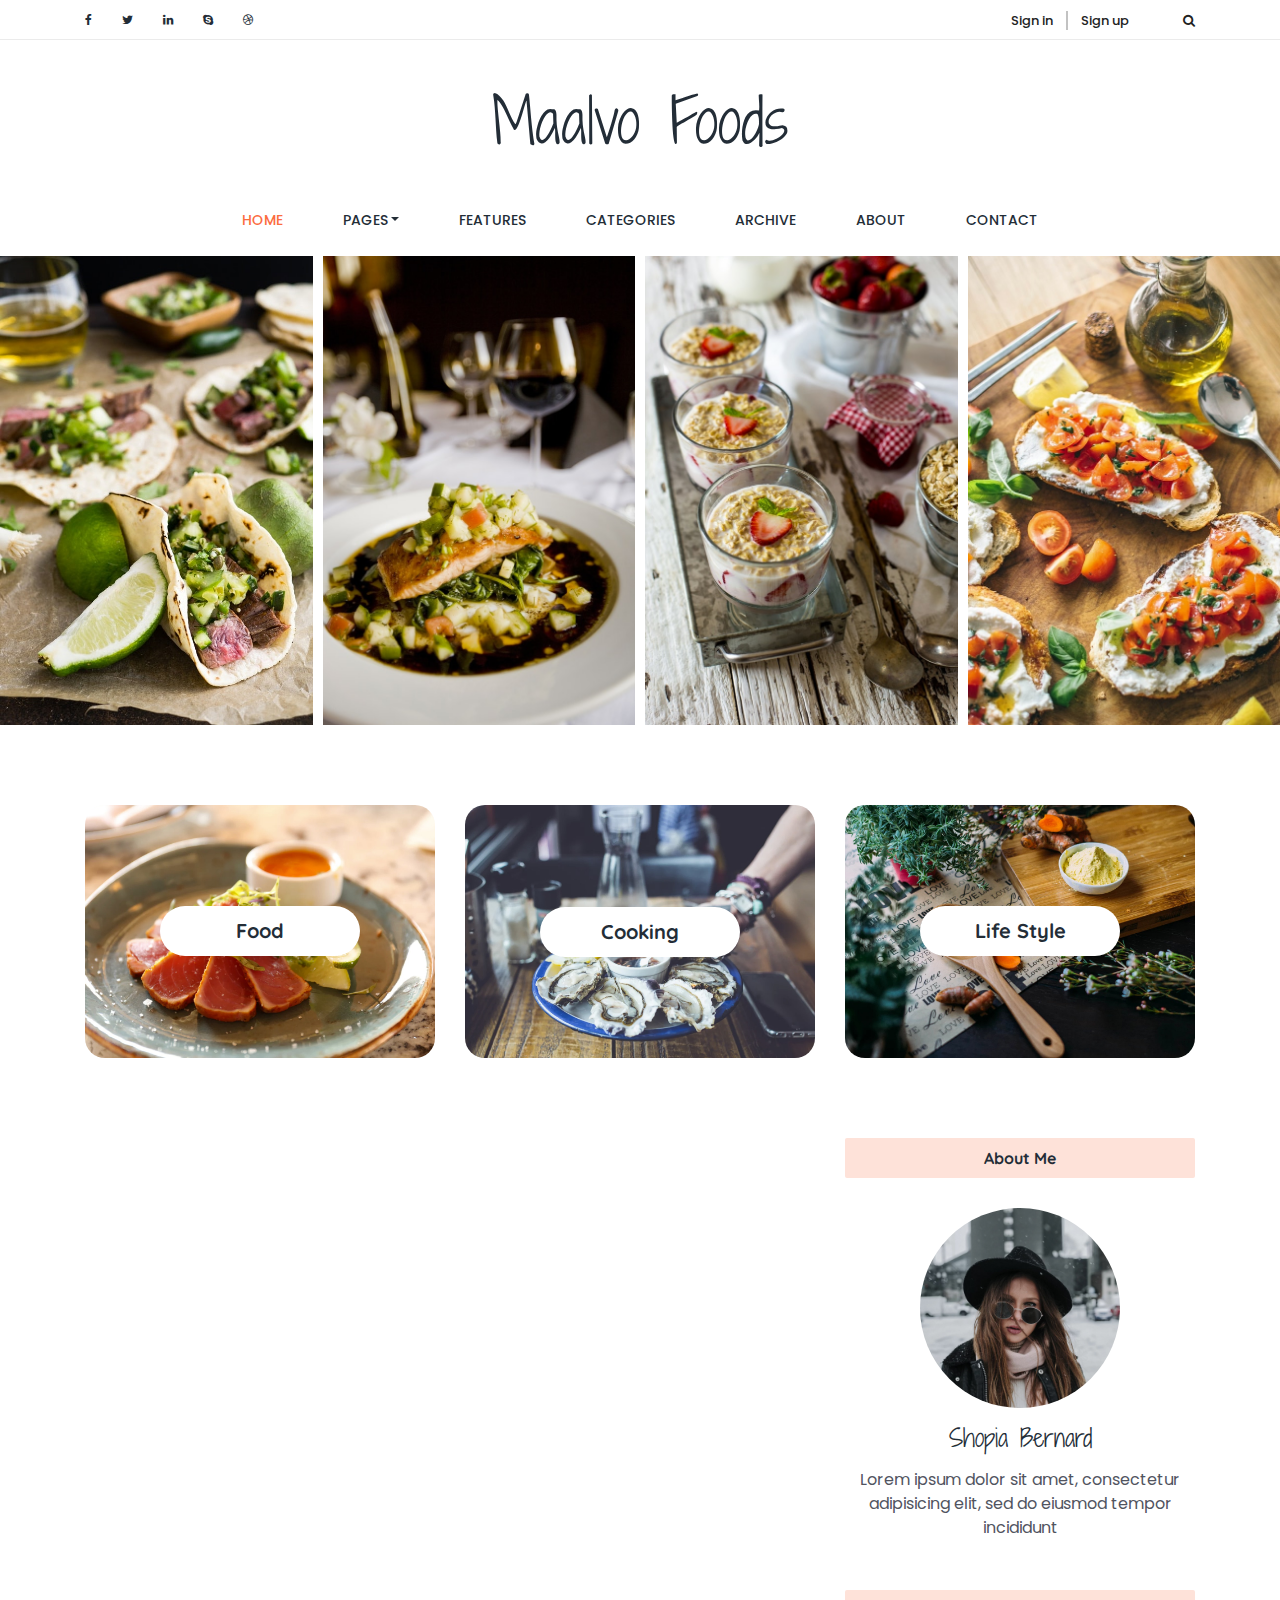
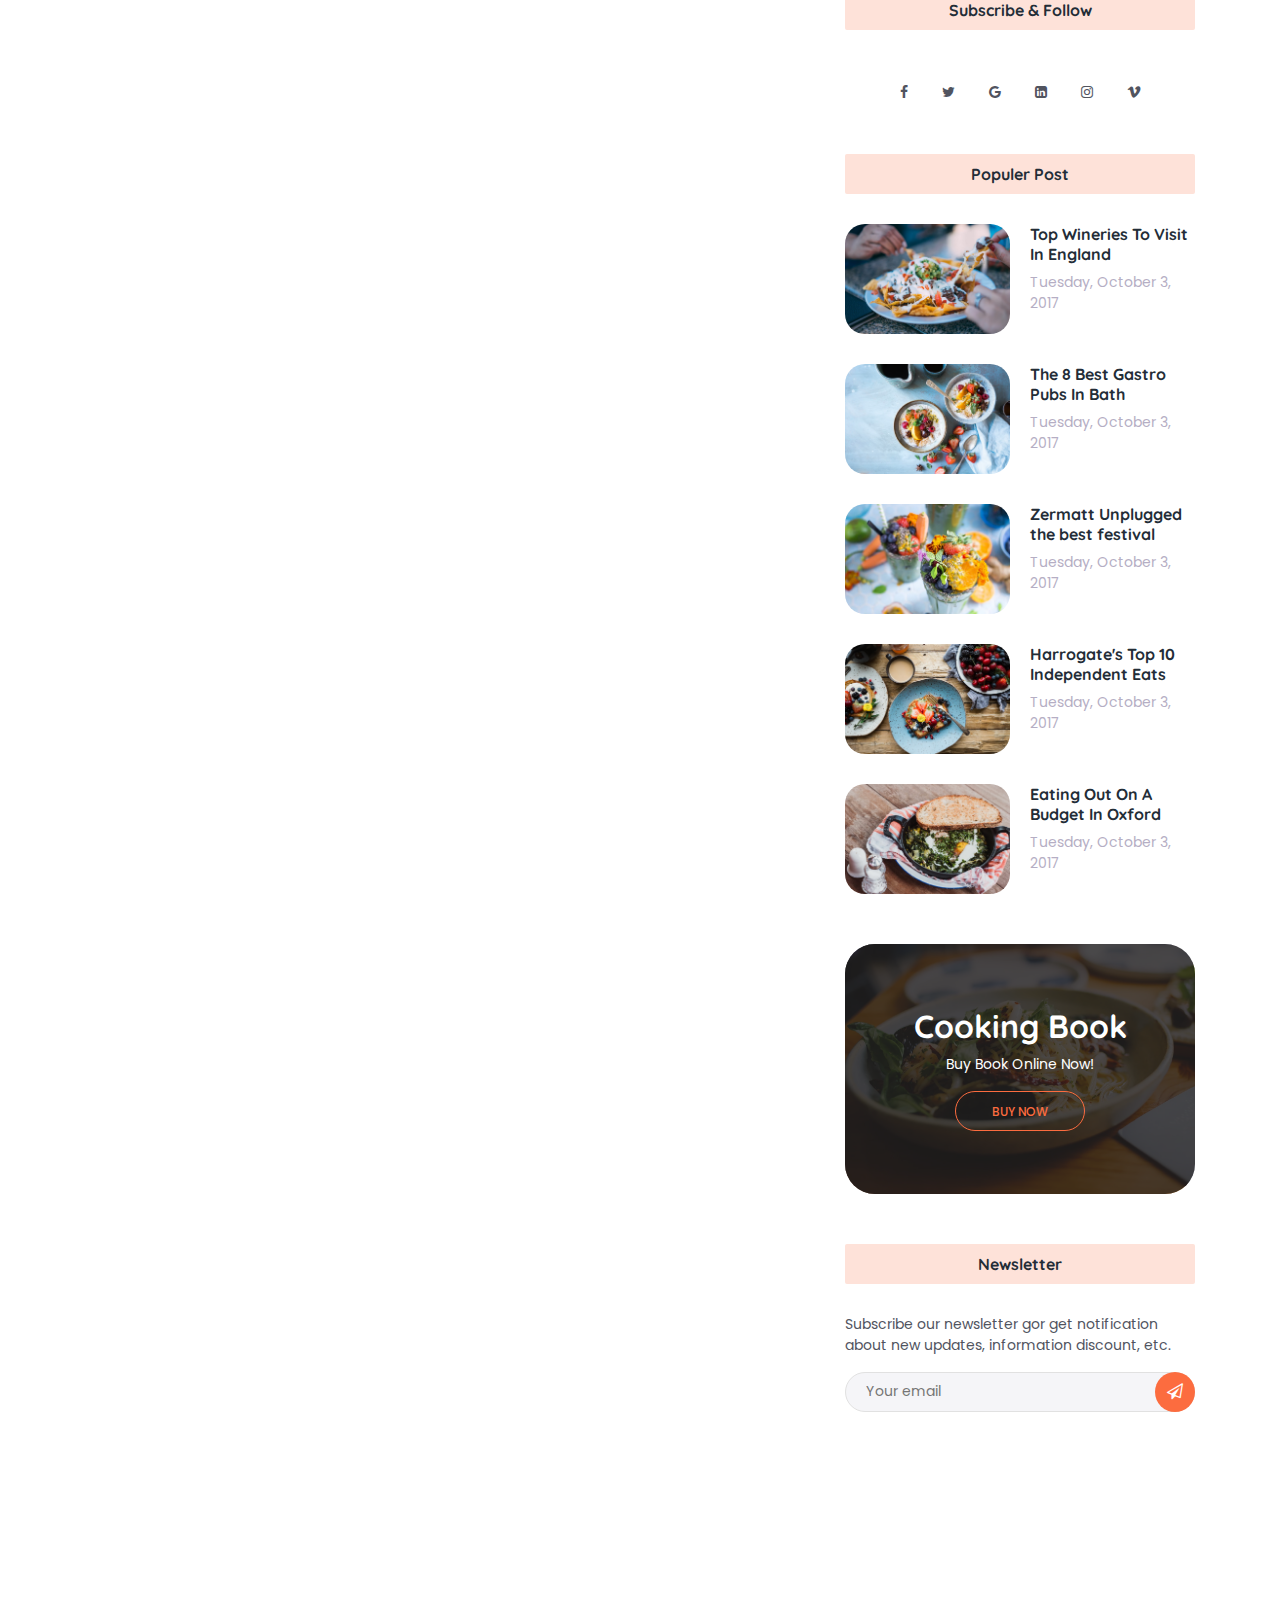
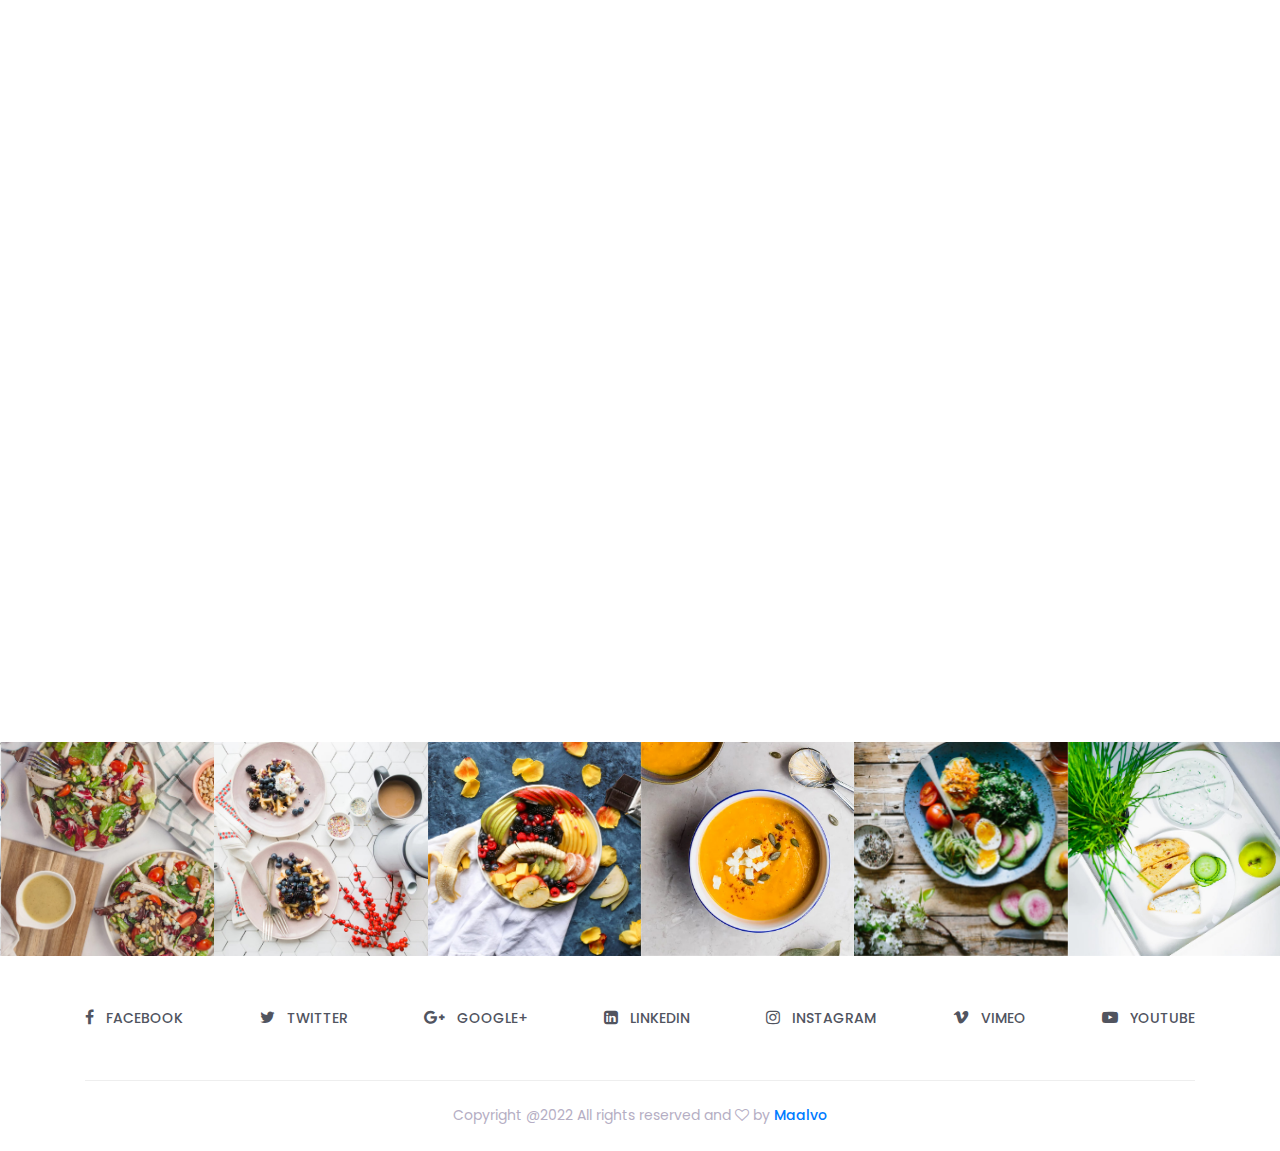
<file: index.html>
<!DOCTYPE html>
<html lang="en">

<head>
    <meta charset="UTF-8">
    <meta name="description" content="">
    <meta http-equiv="X-UA-Compatible" content="IE=edge">
    <meta name="viewport" content="width=device-width, initial-scale=1, shrink-to-fit=no">
    <!-- The above 4 meta tags *must* come first in the head; any other head content must come *after* these tags -->

    <!-- Title -->
    <title>Yummy Blog</title>

    <!-- Favicon -->
    <link rel="icon" href="img/core-img/favicon.ico">

    <!-- Core Stylesheet -->
    <link href="style.css" rel="stylesheet">

    <!-- Responsive CSS -->
    <link href="css/responsive/responsive.css" rel="stylesheet">

</head>

<body>
    <!-- Preloader Start -->
    <div id="preloader">
        <div class="yummy-load"></div>
    </div>



    <!-- ****** Top Header Area Start ****** -->
    <div class="top_header_area">
        <div class="container">
            <div class="row">
                <div class="col-5 col-sm-6">
                    <!--  Top Social bar start -->
                    <div class="top_social_bar">
                        <a href="#"><i class="fa fa-facebook" aria-hidden="true"></i></a>
                        <a href="#"><i class="fa fa-twitter" aria-hidden="true"></i></a>
                        <a href="#"><i class="fa fa-linkedin" aria-hidden="true"></i></a>
                        <a href="#"><i class="fa fa-skype" aria-hidden="true"></i></a>
                        <a href="#"><i class="fa fa-dribbble" aria-hidden="true"></i></a>
                    </div>
                </div>
                <!--  Login Register Area -->
                <div class="col-7 col-sm-6">
                    <div class="signup-search-area d-flex align-items-center justify-content-end">
                        <div class="login_register_area d-flex">
                            <div class="login">
                                <a href="register.html">Sign in</a>
                            </div>
                            <div class="register">
                                <a href="register.html">Sign up</a>
                            </div>
                        </div>
                        <!-- Search Button Area -->
                        <div class="search_button">
                            <a class="searchBtn" href="#"><i class="fa fa-search" aria-hidden="true"></i></a>
                        </div>
                        <!-- Search Form -->
                        <div class="search-hidden-form">
                            <form action="#" method="get">
                                <input type="search" name="search" id="search-anything" placeholder="Search Anything...">
                                <input type="submit" value="" class="d-none">
                                <span class="searchBtn"><i class="fa fa-times" aria-hidden="true"></i></span>
                            </form>
                        </div>
                    </div>
                </div>
            </div>
        </div>
    </div>
    <!-- ****** Top Header Area End ****** -->

    <!-- ****** Header Area Start ****** -->
    <header class="header_area">
        <div class="container">
            <div class="row">
                <!-- Logo Area Start -->
                <div class="col-12">
                    <div class="logo_area text-center">
                        <a href="index.html" class="yummy-logo">Maalvo Foods</a>
                    </div>
                </div>
            </div>

            <div class="row">
                <div class="col-12">
                    <nav class="navbar navbar-expand-lg">
                        <button class="navbar-toggler" type="button" data-toggle="collapse" data-target="#yummyfood-nav" aria-controls="yummyfood-nav" aria-expanded="false" aria-label="Toggle navigation"><i class="fa fa-bars" aria-hidden="true"></i> Menu</button>
                        <!-- Menu Area Start -->
                        <div class="collapse navbar-collapse justify-content-center" id="yummyfood-nav">
                            <ul class="navbar-nav" id="yummy-nav">
                                <li class="nav-item active">
                                    <a class="nav-link" href="index.html">Home <span class="sr-only">(current)</span></a>
                                </li>
                                <li class="nav-item dropdown">
                                    <a class="nav-link dropdown-toggle" href="#" id="yummyDropdown" role="button" data-toggle="dropdown" aria-haspopup="true" aria-expanded="false">Pages</a>
                                    <div class="dropdown-menu" aria-labelledby="yummyDropdown">
                                        <a class="dropdown-item" href="index.html">Home</a>
                                        <a class="dropdown-item" href="archive.html">Archive</a>
                                        <a class="dropdown-item" href="single.html">Single Blog</a>
                                        <a class="dropdown-item" href="static.html">Static Page</a>
                                        <a class="dropdown-item" href="contact.html">Contact</a>
                                    </div>
                                </li>
                                <li class="nav-item">
                                    <a class="nav-link" href="#">Features</a>
                                </li>
                                <li class="nav-item">
                                    <a class="nav-link" href="#">Categories</a>
                                </li>
                                <li class="nav-item">
                                    <a class="nav-link" href="archive.html">Archive</a>
                                </li>
                                <li class="nav-item">
                                    <a class="nav-link" href="#">About</a>
                                </li>
                                <li class="nav-item">
                                    <a class="nav-link" href="contact.html">Contact</a>
                                </li>
                            </ul>
                        </div>
                    </nav>
                </div>
            </div>
        </div>
    </header>
    <!-- ****** Header Area End ****** -->

    <!-- ****** Welcome Post Area Start ****** -->
    <section class="welcome-post-sliders owl-carousel">

        <!-- Single Slide -->
        <div class="welcome-single-slide">
            <!-- Post Thumb -->
            <img src="img/bg-img/slide-1.jpg" alt="">
            <!-- Overlay Text -->
            <div class="project_title">
                <div class="post-date-commnents d-flex">
                    <a href="#">May 19, 2017</a>
                    <a href="#">5 Comment</a>
                </div>
                <a href="#">
                    <h5>“I’ve Come and I’m Gone”: A Tribute to India’s Street</h5>
                </a>
            </div>
        </div>

        <!-- Single Slide -->
        <div class="welcome-single-slide">
            <!-- Post Thumb -->
            <img src="img/bg-img/slide-2.jpg" alt="">
            <!-- Overlay Text -->
            <div class="project_title">
                <div class="post-date-commnents d-flex">
                    <a href="#">May 19, 2017</a>
                    <a href="#">5 Comment</a>
                </div>
                <a href="#">
                    <h5>“I’ve Come and I’m Gone”: A Tribute to India’s Street</h5>
                </a>
            </div>
        </div>

        <!-- Single Slide -->
        <div class="welcome-single-slide">
            <!-- Post Thumb -->
            <img src="img/bg-img/slide-3.jpg" alt="">
            <!-- Overlay Text -->
            <div class="project_title">
                <div class="post-date-commnents d-flex">
                    <a href="#">May 19, 2017</a>
                    <a href="#">5 Comment</a>
                </div>
                <a href="#">
                    <h5>“I’ve Come and I’m Gone”: A Tribute to India’s Street</h5>
                </a>
            </div>
        </div>

        <!-- Single Slide -->
        <div class="welcome-single-slide">
            <!-- Post Thumb -->
            <img src="img/bg-img/slide-4.jpg" alt="">
            <!-- Overlay Text -->
            <div class="project_title">
                <div class="post-date-commnents d-flex">
                    <a href="#">May 19, 2017</a>
                    <a href="#">5 Comment</a>
                </div>
                <a href="#">
                    <h5>“I’ve Come and I’m Gone”: A Tribute to India’s Street</h5>
                </a>
            </div>
        </div>

        <!-- Single Slide -->
        <div class="welcome-single-slide">
            <!-- Post Thumb -->
            <img src="img/bg-img/slide-4.jpg" alt="">
            <!-- Overlay Text -->
            <div class="project_title">
                <div class="post-date-commnents d-flex">
                    <a href="#">May 19, 2017</a>
                    <a href="#">5 Comment</a>
                </div>
                <a href="#">
                    <h5>“I’ve Come and I’m Gone”: A Tribute to India’s Street</h5>
                </a>
            </div>
        </div>

    </section>
    <!-- ****** Welcome Area End ****** -->

    <!-- ****** Categories Area Start ****** -->
    <section class="categories_area clearfix" id="about">
        <div class="container">
            <div class="row">
                <div class="col-12 col-md-6 col-lg-4">
                    <div class="single_catagory wow fadeInUp" data-wow-delay=".3s">
                        <img src="img/catagory-img/1.jpg" alt="">
                        <div class="catagory-title">
                            <a href="#">
                                <h5>Food</h5>
                            </a>
                        </div>
                    </div>
                </div>
                <div class="col-12 col-md-6 col-lg-4">
                    <div class="single_catagory wow fadeInUp" data-wow-delay=".6s">
                        <img src="img/catagory-img/2.jpg" alt="">
                        <div class="catagory-title">
                            <a href="#">
                                <h5>Cooking</h5>
                            </a>
                        </div>
                    </div>
                </div>
                <div class="col-12 col-md-6 col-lg-4">
                    <div class="single_catagory wow fadeInUp" data-wow-delay=".9s">
                        <img src="img/catagory-img/3.jpg" alt="">
                        <div class="catagory-title">
                            <a href="#">
                                <h5>Life Style</h5>
                            </a>
                        </div>
                    </div>
                </div>
            </div>
        </div>
    </section>
    <!-- ****** Categories Area End ****** -->

    <!-- ****** Blog Area Start ****** -->
    <section class="blog_area section_padding_0_80">
        <div class="container">
            <div class="row justify-content-center">
                <div class="col-12 col-lg-8">
                    <div class="row">

                        <!-- Single Post -->
                        <div class="col-12">
                            <div class="single-post wow fadeInUp" data-wow-delay=".2s">
                                <!-- Post Thumb -->
                                <div class="post-thumb">
                                    <img src="img/blog-img/1.jpg" alt="">
                                </div>
                                <!-- Post Content -->
                                <div class="post-content">
                                    <div class="post-meta d-flex">
                                        <div class="post-author-date-area d-flex">
                                            <!-- Post Author -->
                                            <div class="post-author">
                                                <a href="#">By Soham</a>
                                            </div>
                                            <!-- Post Date -->
                                            <div class="post-date">
                                                <a href="#">May 19, 2017</a>
                                            </div>
                                        </div>
                                        <!-- Post Comment & Share Area -->
                                        <div class="post-comment-share-area d-flex">
                                            <!-- Post Favourite -->
                                            <div class="post-favourite">
                                                <a href="#"><i class="fa fa-heart-o" aria-hidden="true"></i> 10</a>
                                            </div>
                                            <!-- Post Comments -->
                                            <div class="post-comments">
                                                <a href="#"><i class="fa fa-comment-o" aria-hidden="true"></i> 12</a>
                                            </div>
                                            <!-- Post Share -->
                                            <div class="post-share">
                                                <a href="#"><i class="fa fa-share-alt" aria-hidden="true"></i></a>
                                            </div>
                                        </div>
                                    </div>
                                    <a href="#">
                                        <h2 class="post-headline">Boil The Kettle And Make A Cup Of Tea Folks, This Is Going To Be A Big One!</h2>
                                    </a>
                                    <p>Tiusmod tempor incididunt ut labore et dolore magna aliqua. Ut enim ad minim veniam, quis nostrud exercitation ullamco laboris nisi ut aliquip ex ea commodoconsequat.</p>
                                    <a href="#" class="read-more">Continue Reading..</a>
                                </div>
                            </div>
                        </div>

                        <!-- Single Post -->
                        <div class="col-12 col-md-6">
                            <div class="single-post wow fadeInUp" data-wow-delay=".4s">
                                <!-- Post Thumb -->
                                <div class="post-thumb">
                                    <img src="img/blog-img/2.jpg" alt="">
                                </div>
                                <!-- Post Content -->
                                <div class="post-content">
                                    <div class="post-meta d-flex">
                                        <div class="post-author-date-area d-flex">
                                            <!-- Post Author -->
                                            <div class="post-author">
                                                <a href="#">By Soham</a>
                                            </div>
                                            <!-- Post Date -->
                                            <div class="post-date">
                                                <a href="#">May 19, 2017</a>
                                            </div>
                                        </div>
                                        <!-- Post Comment & Share Area -->
                                        <div class="post-comment-share-area d-flex">
                                            <!-- Post Favourite -->
                                            <div class="post-favourite">
                                                <a href="#"><i class="fa fa-heart-o" aria-hidden="true"></i> 10</a>
                                            </div>
                                            <!-- Post Comments -->
                                            <div class="post-comments">
                                                <a href="#"><i class="fa fa-comment-o" aria-hidden="true"></i> 12</a>
                                            </div>
                                            <!-- Post Share -->
                                            <div class="post-share">
                                                <a href="#"><i class="fa fa-share-alt" aria-hidden="true"></i></a>
                                            </div>
                                        </div>
                                    </div>
                                    <a href="#">
                                        <h4 class="post-headline">Where To Get The Best Sunday Roast In The Cotswolds</h4>
                                    </a>
                                </div>
                            </div>
                        </div>

                        <!-- Single Post -->
                        <div class="col-12 col-md-6">
                            <div class="single-post wow fadeInUp" data-wow-delay=".6s">
                                <!-- Post Thumb -->
                                <div class="post-thumb">
                                    <img src="img/blog-img/3.jpg" alt="">
                                </div>
                                <!-- Post Content -->
                                <div class="post-content">
                                    <div class="post-meta d-flex">
                                        <div class="post-author-date-area d-flex">
                                            <!-- Post Author -->
                                            <div class="post-author">
                                                <a href="#">By Soham</a>
                                            </div>
                                            <!-- Post Date -->
                                            <div class="post-date">
                                                <a href="#">May 19, 2017</a>
                                            </div>
                                        </div>
                                        <!-- Post Comment & Share Area -->
                                        <div class="post-comment-share-area d-flex">
                                            <!-- Post Favourite -->
                                            <div class="post-favourite">
                                                <a href="#"><i class="fa fa-heart-o" aria-hidden="true"></i> 10</a>
                                            </div>
                                            <!-- Post Comments -->
                                            <div class="post-comments">
                                                <a href="#"><i class="fa fa-comment-o" aria-hidden="true"></i> 12</a>
                                            </div>
                                            <!-- Post Share -->
                                            <div class="post-share">
                                                <a href="#"><i class="fa fa-share-alt" aria-hidden="true"></i></a>
                                            </div>
                                        </div>
                                    </div>
                                    <a href="#">
                                        <h4 class="post-headline">The Top Breakfast And Brunch Spots In Hove, Brighton</h4>
                                    </a>
                                </div>
                            </div>
                        </div>

                        <!-- Single Post -->
                        <div class="col-12 col-md-6">
                            <div class="single-post wow fadeInUp" data-wow-delay=".8s">
                                <!-- Post Thumb -->
                                <div class="post-thumb">
                                    <img src="img/blog-img/4.jpg" alt="">
                                </div>
                                <!-- Post Content -->
                                <div class="post-content">
                                    <div class="post-meta d-flex">
                                        <div class="post-author-date-area d-flex">
                                            <!-- Post Author -->
                                            <div class="post-author">
                                                <a href="#">By Soham</a>
                                            </div>
                                            <!-- Post Date -->
                                            <div class="post-date">
                                                <a href="#">May 19, 2017</a>
                                            </div>
                                        </div>
                                        <!-- Post Comment & Share Area -->
                                        <div class="post-comment-share-area d-flex">
                                            <!-- Post Favourite -->
                                            <div class="post-favourite">
                                                <a href="#"><i class="fa fa-heart-o" aria-hidden="true"></i> 10</a>
                                            </div>
                                            <!-- Post Comments -->
                                            <div class="post-comments">
                                                <a href="#"><i class="fa fa-comment-o" aria-hidden="true"></i> 12</a>
                                            </div>
                                            <!-- Post Share -->
                                            <div class="post-share">
                                                <a href="#"><i class="fa fa-share-alt" aria-hidden="true"></i></a>
                                            </div>
                                        </div>
                                    </div>
                                    <a href="#">
                                        <h4 class="post-headline">The 10 Best Pubs In The Lake District, Cumbria</h4>
                                    </a>
                                </div>
                            </div>
                        </div>

                        <!-- Single Post -->
                        <div class="col-12 col-md-6">
                            <div class="single-post wow fadeInUp" data-wow-delay="1s">
                                <!-- Post Thumb -->
                                <div class="post-thumb">
                                    <img src="img/blog-img/5.jpg" alt="">
                                </div>
                                <!-- Post Content -->
                                <div class="post-content">
                                    <div class="post-meta d-flex">
                                        <div class="post-author-date-area d-flex">
                                            <!-- Post Author -->
                                            <div class="post-author">
                                                <a href="#">By Soham</a>
                                            </div>
                                            <!-- Post Date -->
                                            <div class="post-date">
                                                <a href="#">May 19, 2017</a>
                                            </div>
                                        </div>
                                        <!-- Post Comment & Share Area -->
                                        <div class="post-comment-share-area d-flex">
                                            <!-- Post Favourite -->
                                            <div class="post-favourite">
                                                <a href="#"><i class="fa fa-heart-o" aria-hidden="true"></i> 10</a>
                                            </div>
                                            <!-- Post Comments -->
                                            <div class="post-comments">
                                                <a href="#"><i class="fa fa-comment-o" aria-hidden="true"></i> 12</a>
                                            </div>
                                            <!-- Post Share -->
                                            <div class="post-share">
                                                <a href="#"><i class="fa fa-share-alt" aria-hidden="true"></i></a>
                                            </div>
                                        </div>
                                    </div>
                                    <a href="#">
                                        <h4 class="post-headline">The 10 Best Brunch Spots In Newcastle, England</h4>
                                    </a>
                                </div>
                            </div>
                        </div>

                        <!-- ******* List Blog Area Start ******* -->

                        <!-- Single Post -->
                        <div class="col-12">
                            <div class="list-blog single-post d-sm-flex wow fadeInUpBig" data-wow-delay=".2s">
                                <!-- Post Thumb -->
                                <div class="post-thumb">
                                    <img src="img/blog-img/6.jpg" alt="">
                                </div>
                                <!-- Post Content -->
                                <div class="post-content">
                                    <div class="post-meta d-flex">
                                        <div class="post-author-date-area d-flex">
                                            <!-- Post Author -->
                                            <div class="post-author">
                                                <a href="#">By Soham</a>
                                            </div>
                                            <!-- Post Date -->
                                            <div class="post-date">
                                                <a href="#">May 19, 2017</a>
                                            </div>
                                        </div>
                                        <!-- Post Comment & Share Area -->
                                        <div class="post-comment-share-area d-flex">
                                            <!-- Post Favourite -->
                                            <div class="post-favourite">
                                                <a href="#"><i class="fa fa-heart-o" aria-hidden="true"></i> 10</a>
                                            </div>
                                            <!-- Post Comments -->
                                            <div class="post-comments">
                                                <a href="#"><i class="fa fa-comment-o" aria-hidden="true"></i> 12</a>
                                            </div>
                                            <!-- Post Share -->
                                            <div class="post-share">
                                                <a href="#"><i class="fa fa-share-alt" aria-hidden="true"></i></a>
                                            </div>
                                        </div>
                                    </div>
                                    <a href="#">
                                        <h4 class="post-headline">The 10 Best Bars By The Seaside In Blackpool, UK</h4>
                                    </a>
                                    <p>Tiusmod tempor incididunt ut labore et dolore magna aliqua. Ut enim ad minim veniam, quis nostrud exercitation</p>
                                    <a href="#" class="read-more">Continue Reading..</a>
                                </div>
                            </div>
                        </div>

                        <!-- Single Post -->
                        <div class="col-12">
                            <div class="list-blog single-post d-sm-flex wow fadeInUpBig" data-wow-delay=".4s">
                                <!-- Post Thumb -->
                                <div class="post-thumb">
                                    <img src="img/blog-img/7.jpg" alt="">
                                </div>
                                <!-- Post Content -->
                                <div class="post-content">
                                    <div class="post-meta d-flex">
                                        <div class="post-author-date-area d-flex">
                                            <!-- Post Author -->
                                            <div class="post-author">
                                                <a href="#">By Soham</a>
                                            </div>
                                            <!-- Post Date -->
                                            <div class="post-date">
                                                <a href="#">May 19, 2017</a>
                                            </div>
                                        </div>
                                        <!-- Post Comment & Share Area -->
                                        <div class="post-comment-share-area d-flex">
                                            <!-- Post Favourite -->
                                            <div class="post-favourite">
                                                <a href="#"><i class="fa fa-heart-o" aria-hidden="true"></i> 10</a>
                                            </div>
                                            <!-- Post Comments -->
                                            <div class="post-comments">
                                                <a href="#"><i class="fa fa-comment-o" aria-hidden="true"></i> 12</a>
                                            </div>
                                            <!-- Post Share -->
                                            <div class="post-share">
                                                <a href="#"><i class="fa fa-share-alt" aria-hidden="true"></i></a>
                                            </div>
                                        </div>
                                    </div>
                                    <a href="#">
                                        <h4 class="post-headline">How To Get a Narcissist to Feel Empathy</h4>
                                    </a>
                                    <p>Tiusmod tempor incididunt ut labore et dolore magna aliqua. Ut enim ad minim veniam, quis nostrud exercitation</p>
                                    <a href="#" class="read-more">Continue Reading..</a>
                                </div>
                            </div>
                        </div>

                        <!-- Single Post -->
                        <div class="col-12">
                            <div class="list-blog single-post d-sm-flex wow fadeInUpBig" data-wow-delay=".6s">
                                <!-- Post Thumb -->
                                <div class="post-thumb">
                                    <img src="img/blog-img/8.jpg" alt="">
                                </div>
                                <!-- Post Content -->
                                <div class="post-content">
                                    <div class="post-meta d-flex">
                                        <div class="post-author-date-area d-flex">
                                            <!-- Post Author -->
                                            <div class="post-author">
                                                <a href="#">By Soham</a>
                                            </div>
                                            <!-- Post Date -->
                                            <div class="post-date">
                                                <a href="#">May 19, 2017</a>
                                            </div>
                                        </div>
                                        <!-- Post Comment & Share Area -->
                                        <div class="post-comment-share-area d-flex">
                                            <!-- Post Favourite -->
                                            <div class="post-favourite">
                                                <a href="#"><i class="fa fa-heart-o" aria-hidden="true"></i> 10</a>
                                            </div>
                                            <!-- Post Comments -->
                                            <div class="post-comments">
                                                <a href="#"><i class="fa fa-comment-o" aria-hidden="true"></i> 12</a>
                                            </div>
                                            <!-- Post Share -->
                                            <div class="post-share">
                                                <a href="#"><i class="fa fa-share-alt" aria-hidden="true"></i></a>
                                            </div>
                                        </div>
                                    </div>
                                    <a href="#">
                                        <h4 class="post-headline">Bristol's 10 Amazing Weekend Brunches And Late Breakfasts</h4>
                                    </a>
                                    <p>Tiusmod tempor incididunt ut labore et dolore magna aliqua. Ut enim ad minim veniam, quis nostrud exercitation</p>
                                    <a href="#" class="read-more">Continue Reading..</a>
                                </div>
                            </div>
                        </div>

                        <!-- Single Post -->
                        <div class="col-12">
                            <div class="list-blog single-post d-sm-flex wow fadeInUpBig" data-wow-delay=".8s">
                                <!-- Post Thumb -->
                                <div class="post-thumb">
                                    <img src="img/blog-img/9.jpg" alt="">
                                </div>
                                <!-- Post Content -->
                                <div class="post-content">
                                    <div class="post-meta d-flex">
                                        <div class="post-author-date-area d-flex">
                                            <!-- Post Author -->
                                            <div class="post-author">
                                                <a href="#">By Soham</a>
                                            </div>
                                            <!-- Post Date -->
                                            <div class="post-date">
                                                <a href="#">May 19, 2017</a>
                                            </div>
                                        </div>
                                        <!-- Post Comment & Share Area -->
                                        <div class="post-comment-share-area d-flex">
                                            <!-- Post Favourite -->
                                            <div class="post-favourite">
                                                <a href="#"><i class="fa fa-heart-o" aria-hidden="true"></i> 10</a>
                                            </div>
                                            <!-- Post Comments -->
                                            <div class="post-comments">
                                                <a href="#"><i class="fa fa-comment-o" aria-hidden="true"></i> 12</a>
                                            </div>
                                            <!-- Post Share -->
                                            <div class="post-share">
                                                <a href="#"><i class="fa fa-share-alt" aria-hidden="true"></i></a>
                                            </div>
                                        </div>
                                    </div>
                                    <a href="#">
                                        <h4 class="post-headline">10 Of The Best Places To Eat In Liverpool, England</h4>
                                    </a>
                                    <p>Tiusmod tempor incididunt ut labore et dolore magna aliqua. Ut enim ad minim veniam, quis nostrud exercitation</p>
                                    <a href="#" class="read-more">Continue Reading..</a>
                                </div>
                            </div>
                        </div>

                    </div>
                </div>

                <!-- ****** Blog Sidebar ****** -->
                <div class="col-12 col-sm-8 col-md-6 col-lg-4">
                    <div class="blog-sidebar mt-5 mt-lg-0">
                        <!-- Single Widget Area -->
                        <div class="single-widget-area about-me-widget text-center">
                            <div class="widget-title">
                                <h6>About Me</h6>
                            </div>
                            <div class="about-me-widget-thumb">
                                <img src="img/about-img/1.jpg" alt="">
                            </div>
                            <h4 class="font-shadow-into-light">Shopia Bernard</h4>
                            <p>Lorem ipsum dolor sit amet, consectetur adipisicing elit, sed do eiusmod tempor incididunt</p>
                        </div>

                        <!-- Single Widget Area -->
                        <div class="single-widget-area subscribe_widget text-center">
                            <div class="widget-title">
                                <h6>Subscribe &amp; Follow</h6>
                            </div>
                            <div class="subscribe-link">
                                <a href="#"><i class="fa fa-facebook" aria-hidden="true"></i></a>
                                <a href="#"><i class="fa fa-twitter" aria-hidden="true"></i></a>
                                <a href="#"><i class="fa fa-google" aria-hidden="true"></i></a>
                                <a href="#"><i class="fa fa-linkedin-square" aria-hidden="true"></i></a>
                                <a href="#"><i class="fa fa-instagram" aria-hidden="true"></i></a>
                                <a href="#"><i class="fa fa-vimeo" aria-hidden="true"></i></a>
                            </div>
                        </div>

                        <!-- Single Widget Area -->
                        <div class="single-widget-area popular-post-widget">
                            <div class="widget-title text-center">
                                <h6>Populer Post</h6>
                            </div>
                            <!-- Single Popular Post -->
                            <div class="single-populer-post d-flex">
                                <img src="img/sidebar-img/1.jpg" alt="">
                                <div class="post-content">
                                    <a href="#">
                                        <h6>Top Wineries To Visit In England</h6>
                                    </a>
                                    <p>Tuesday, October 3, 2017</p>
                                </div>
                            </div>
                            <!-- Single Popular Post -->
                            <div class="single-populer-post d-flex">
                                <img src="img/sidebar-img/2.jpg" alt="">
                                <div class="post-content">
                                    <a href="#">
                                        <h6>The 8 Best Gastro Pubs In Bath</h6>
                                    </a>
                                    <p>Tuesday, October 3, 2017</p>
                                </div>
                            </div>
                            <!-- Single Popular Post -->
                            <div class="single-populer-post d-flex">
                                <img src="img/sidebar-img/3.jpg" alt="">
                                <div class="post-content">
                                    <a href="#">
                                        <h6>Zermatt Unplugged the best festival</h6>
                                    </a>
                                    <p>Tuesday, October 3, 2017</p>
                                </div>
                            </div>
                            <!-- Single Popular Post -->
                            <div class="single-populer-post d-flex">
                                <img src="img/sidebar-img/4.jpg" alt="">
                                <div class="post-content">
                                    <a href="#">
                                        <h6>Harrogate's Top 10 Independent Eats</h6>
                                    </a>
                                    <p>Tuesday, October 3, 2017</p>
                                </div>
                            </div>
                            <!-- Single Popular Post -->
                            <div class="single-populer-post d-flex">
                                <img src="img/sidebar-img/5.jpg" alt="">
                                <div class="post-content">
                                    <a href="#">
                                        <h6>Eating Out On A Budget In Oxford</h6>
                                    </a>
                                    <p>Tuesday, October 3, 2017</p>
                                </div>
                            </div>
                        </div>

                        <!-- Single Widget Area -->
                        <div class="single-widget-area add-widget text-center">
                            <div class="add-widget-area">
                                <img src="img/sidebar-img/6.jpg" alt="">
                                <div class="add-text">
                                    <div class="yummy-table">
                                        <div class="yummy-table-cell">
                                            <h2>Cooking Book</h2>
                                            <p>Buy Book Online Now!</p>
                                            <a href="#" class="add-btn">Buy Now</a>
                                        </div>
                                    </div>
                                </div>
                            </div>
                        </div>

                        <!-- Single Widget Area -->
                        <div class="single-widget-area newsletter-widget">
                            <div class="widget-title text-center">
                                <h6>Newsletter</h6>
                            </div>
                            <p>Subscribe our newsletter gor get notification about new updates, information discount, etc.</p>
                            <div class="newsletter-form">
                                <form action="#" method="post">
                                    <input type="email" name="newsletter-email" id="email" placeholder="Your email">
                                    <button type="submit"><i class="fa fa-paper-plane-o" aria-hidden="true"></i></button>
                                </form>
                            </div>
                        </div>
                    </div>
                </div>
            </div>
        </div>
    </section>
    <!-- ****** Blog Area End ****** -->

    <!-- ****** Instagram Area Start ****** -->
    <div class="instargram_area owl-carousel section_padding_100_0 clearfix" id="portfolio">

        <!-- Instagram Item -->
        <div class="instagram_gallery_item">
            <!-- Instagram Thumb -->
            <img src="img/instagram-img/1.jpg" alt="">
            <!-- Hover -->
            <div class="hover_overlay">
                <div class="yummy-table">
                    <div class="yummy-table-cell">
                        <div class="follow-me text-center">
                            <a href="#"><i class="fa fa-instagram" aria-hidden="true"></i> Follow me</a>
                        </div>
                    </div>
                </div>
            </div>
        </div>

        <!-- Instagram Item -->
        <div class="instagram_gallery_item">
            <!-- Instagram Thumb -->
            <img src="img/instagram-img/2.jpg" alt="">
            <!-- Hover -->
            <div class="hover_overlay">
                <div class="yummy-table">
                    <div class="yummy-table-cell">
                        <div class="follow-me text-center">
                            <a href="#"><i class="fa fa-instagram" aria-hidden="true"></i> Follow me</a>
                        </div>
                    </div>
                </div>
            </div>
        </div>

        <!-- Instagram Item -->
        <div class="instagram_gallery_item">
            <!-- Instagram Thumb -->
            <img src="img/instagram-img/3.jpg" alt="">
            <!-- Hover -->
            <div class="hover_overlay">
                <div class="yummy-table">
                    <div class="yummy-table-cell">
                        <div class="follow-me text-center">
                            <a href="#"><i class="fa fa-instagram" aria-hidden="true"></i> Follow me</a>
                        </div>
                    </div>
                </div>
            </div>
        </div>

        <!-- Instagram Item -->
        <div class="instagram_gallery_item">
            <!-- Instagram Thumb -->
            <img src="img/instagram-img/4.jpg" alt="">
            <!-- Hover -->
            <div class="hover_overlay">
                <div class="yummy-table">
                    <div class="yummy-table-cell">
                        <div class="follow-me text-center">
                            <a href="#"><i class="fa fa-instagram" aria-hidden="true"></i> Follow me</a>
                        </div>
                    </div>
                </div>
            </div>
        </div>

        <!-- Instagram Item -->
        <div class="instagram_gallery_item">
            <!-- Instagram Thumb -->
            <img src="img/instagram-img/5.jpg" alt="">
            <!-- Hover -->
            <div class="hover_overlay">
                <div class="yummy-table">
                    <div class="yummy-table-cell">
                        <div class="follow-me text-center">
                            <a href="#"><i class="fa fa-instagram" aria-hidden="true"></i> Follow me</a>
                        </div>
                    </div>
                </div>
            </div>
        </div>

        <!-- Instagram Item -->
        <div class="instagram_gallery_item">
            <!-- Instagram Thumb -->
            <img src="img/instagram-img/6.jpg" alt="">
            <!-- Hover -->
            <div class="hover_overlay">
                <div class="yummy-table">
                    <div class="yummy-table-cell">
                        <div class="follow-me text-center">
                            <a href="#"><i class="fa fa-instagram" aria-hidden="true"></i> Follow me</a>
                        </div>
                    </div>
                </div>
            </div>
        </div>

        <!-- Instagram Item -->
        <div class="instagram_gallery_item">
            <!-- Instagram Thumb -->
            <img src="img/instagram-img/1.jpg" alt="">
            <!-- Hover -->
            <div class="hover_overlay">
                <div class="yummy-table">
                    <div class="yummy-table-cell">
                        <div class="follow-me text-center">
                            <a href="#"><i class="fa fa-instagram" aria-hidden="true"></i> Follow me</a>
                        </div>
                    </div>
                </div>
            </div>
        </div>

        <!-- Instagram Item -->
        <div class="instagram_gallery_item">
            <!-- Instagram Thumb -->
            <img src="img/instagram-img/2.jpg" alt="">
            <!-- Hover -->
            <div class="hover_overlay">
                <div class="yummy-table">
                    <div class="yummy-table-cell">
                        <div class="follow-me text-center">
                            <a href="#"><i class="fa fa-instagram" aria-hidden="true"></i> Follow me</a>
                        </div>
                    </div>
                </div>
            </div>
        </div>

    </div>
    <!-- ****** Our Creative Portfolio Area End ****** -->

    <!-- ****** Footer Social Icon Area Start ****** -->
    <div class="social_icon_area clearfix">
        <div class="container">
            <div class="row">
                <div class="col-12">
                    <div class="footer-social-area d-flex">
                        <div class="single-icon">
                            <a href="#"><i class="fa fa-facebook" aria-hidden="true"></i><span>facebook</span></a>
                        </div>
                        <div class="single-icon">
                            <a href="#"><i class="fa fa-twitter" aria-hidden="true"></i><span>Twitter</span></a>
                        </div>
                        <div class="single-icon">
                            <a href="#"><i class="fa fa-google-plus" aria-hidden="true"></i><span>GOOGLE+</span></a>
                        </div>
                        <div class="single-icon">
                            <a href="#"><i class="fa fa-linkedin-square" aria-hidden="true"></i><span>linkedin</span></a>
                        </div>
                        <div class="single-icon">
                            <a href="#"><i class="fa fa-instagram" aria-hidden="true"></i><span>Instagram</span></a>
                        </div>
                        <div class="single-icon">
                            <a href="#"><i class="fa fa-vimeo" aria-hidden="true"></i><span>VIMEO</span></a>
                        </div>
                        <div class="single-icon">
                            <a href="#"><i class="fa fa-youtube-play" aria-hidden="true"></i><span>YOUTUBE</span></a>
                        </div>
                    </div>
                </div>
            </div>
        </div>
    </div>
    <!-- ****** Footer Social Icon Area End ****** -->

    <!-- ****** Footer Menu Area Start ****** -->
    <footer class="footer_area">
        <div class="container">
            <div class="row">
                <div class="col-12">
                    <!-- Copywrite Text -->
                    <div class="copy_right_text text-center">
                        <p>Copyright @2022 All rights reserved and <i class="fa fa-heart-o" aria-hidden="true"></i> by <a href="https://maalvo.com/" target="_blank">Maalvo</a></p>
                    </div>
                </div>
            </div>
        </div>
    </footer>

    <!-- ****** Footer Menu Area End ****** -->

    <!-- Jquery-2.2.4 js -->
    <script src="js/jquery/jquery-2.2.4.min.js"></script>
    <!-- Popper js -->
    <script src="js/bootstrap/popper.min.js"></script>
    <!-- Bootstrap-4 js -->
    <script src="js/bootstrap/bootstrap.min.js"></script>
    <!-- All Plugins JS -->
    <script src="js/others/plugins.js"></script>
    <!-- Active JS -->
    <script src="js/active.js"></script>
</body>
</file>
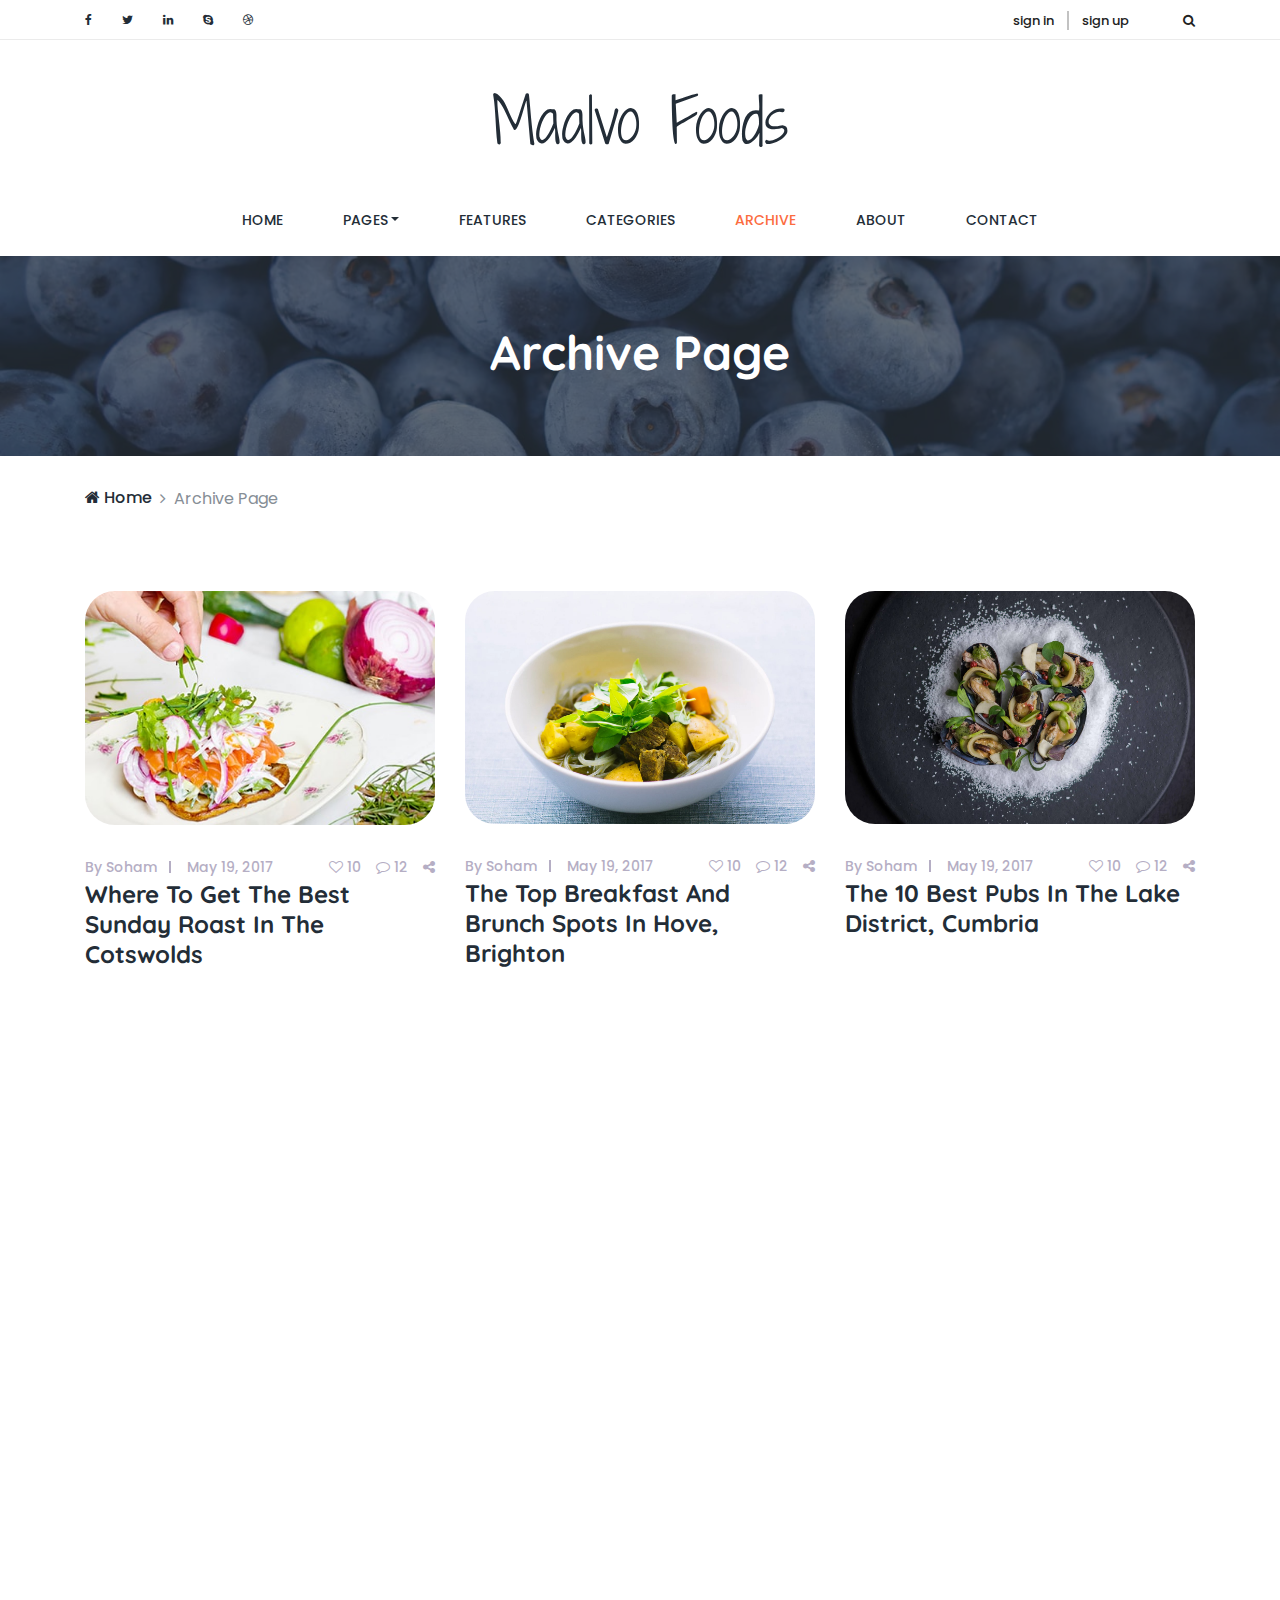
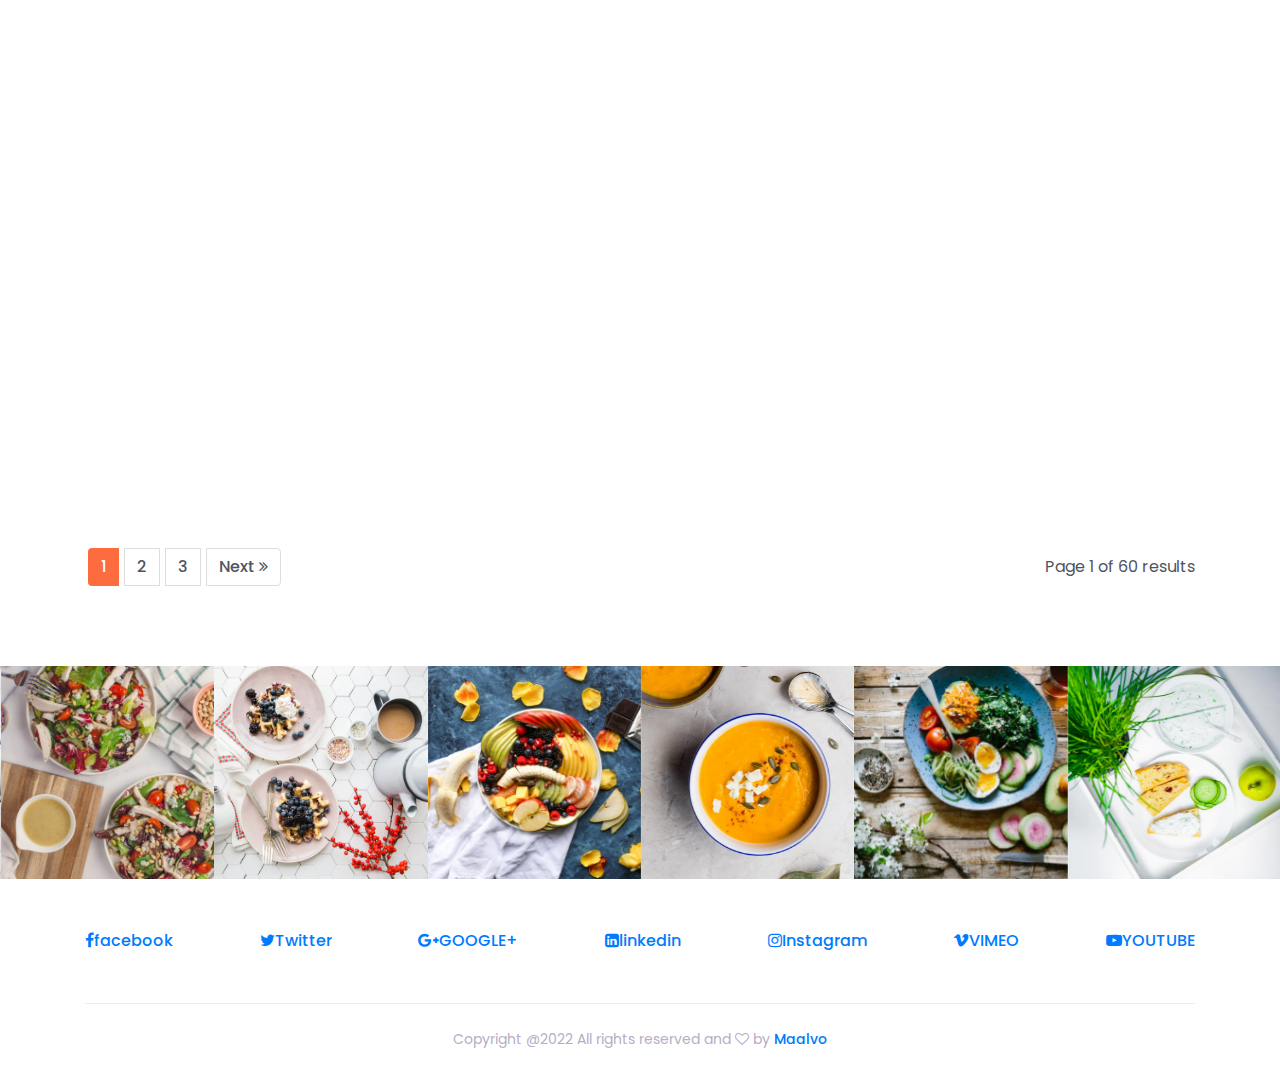
<file: archive.html>
<!DOCTYPE html>
<html lang="en">

<head>
    <meta charset="UTF-8">
    <meta name="description" content="">
    <meta http-equiv="X-UA-Compatible" content="IE=edge">
    <meta name="viewport" content="width=device-width, initial-scale=1, shrink-to-fit=no">

    <!-- Title -->
    <title>Maalvo Foods</title>

    <!-- Favicon -->
    <link rel="icon" href="img/core-img/favicon.ico">

    <!-- Core Stylesheet -->
    <link href="style.css" rel="stylesheet">

    <!-- Responsive CSS -->
    <link href="css/responsive/responsive.css" rel="stylesheet">

</head>

<body>
    <!-- Preloader Start -->
    <div id="preloader">
        <div class="yummy-load"></div>
    </div>



    <!-- ****** Top Header Area Start ****** -->
    <div class="top_header_area">
        <div class="container">
            <div class="row">
                <div class="col-5 col-sm-6">
                    <!--  Top Social bar start -->
                    <div class="top_social_bar">
                        <a href="#"><i class="fa fa-facebook" aria-hidden="true"></i></a>
                        <a href="#"><i class="fa fa-twitter" aria-hidden="true"></i></a>
                        <a href="#"><i class="fa fa-linkedin" aria-hidden="true"></i></a>
                        <a href="#"><i class="fa fa-skype" aria-hidden="true"></i></a>
                        <a href="#"><i class="fa fa-dribbble" aria-hidden="true"></i></a>
                    </div>
                </div>
                <!--  Login Register Area -->
                <div class="col-7 col-sm-6">
                    <div class="signup-search-area d-flex align-items-center justify-content-end">
                        <div class="login_register_area d-flex">
                            <div class="login">
                                <a href="register.html">sign in</a>
                            </div>
                            <div class="register">
                                <a href="register.html">sign up</a>
                            </div>
                        </div>
                        <!-- Search Button Area -->
                        <div class="search_button">
                            <a class="searchBtn" href="#"><i class="fa fa-search" aria-hidden="true"></i></a>
                        </div>
                        <!-- Search Form -->
                        <div class="search-hidden-form">
                            <form action="#" method="get">
                                <input type="search" name="search" id="search-anything" placeholder="Search Anything...">
                                <input type="submit" value="" class="d-none">
                                <span class="searchBtn"><i class="fa fa-times" aria-hidden="true"></i></span>
                            </form>
                        </div>
                    </div>
                </div>
            </div>
        </div>
    </div>
    <!-- ****** Top Header Area End ****** -->

    <!-- ****** Header Area Start ****** -->
    <header class="header_area">
        <div class="container">
            <div class="row">
                <!-- Logo Area Start -->
                <div class="col-12">
                    <div class="logo_area text-center">
                        <a href="index.html" class="yummy-logo">Maalvo Foods</a>
                    </div>
                </div>
            </div>

            <div class="row">
                <div class="col-12">
                    <nav class="navbar navbar-expand-lg">
                        <button class="navbar-toggler" type="button" data-toggle="collapse" data-target="#yummyfood-nav" aria-controls="yummyfood-nav" aria-expanded="false" aria-label="Toggle navigation"><i class="fa fa-bars" aria-hidden="true"></i> Menu</button>
                        <!-- Menu Area Start -->
                        <div class="collapse navbar-collapse justify-content-center" id="yummyfood-nav">
                            <ul class="navbar-nav" id="yummy-nav">
                                <li class="nav-item">
                                    <a class="nav-link" href="index.html">Home <span class="sr-only">(current)</span></a>
                                </li>
                                <li class="nav-item dropdown">
                                    <a class="nav-link dropdown-toggle" href="#" id="yummyDropdown" role="button" data-toggle="dropdown" aria-haspopup="true" aria-expanded="false">Pages</a>
                                    <div class="dropdown-menu" aria-labelledby="yummyDropdown">
                                        <a class="dropdown-item" href="index.html">Home</a>
                                        <a class="dropdown-item" href="archive.html">Archive</a>
                                        <a class="dropdown-item" href="signle.html">signle Blog</a>
                                        <a class="dropdown-item" href="static.html">Static Page</a>
                                        <a class="dropdown-item" href="contact.html">Contact</a>
                                    </div>
                                </li>
                                <li class="nav-item">
                                    <a class="nav-link" href="#">Features</a>
                                </li>
                                <li class="nav-item">
                                    <a class="nav-link" href="#">Categories</a>
                                </li>
                                <li class="nav-item active">
                                    <a class="nav-link" href="archive.html">Archive</a>
                                </li>
                                <li class="nav-item">
                                    <a class="nav-link" href="#">About</a>
                                </li>
                                <li class="nav-item">
                                    <a class="nav-link" href="contact.html">Contact</a>
                                </li>
                            </ul>
                        </div>
                    </nav>
                </div>
            </div>
        </div>
    </header>
    <!-- ****** Header Area End ****** -->

    <!-- ****** Breadcumb Area Start ****** -->
    <div class="breadcumb-area" style="background-image: url(img/bg-img/breadcumb.jpg);">
        <div class="container h-100">
            <div class="row h-100 align-items-center">
                <div class="col-12">
                    <div class="bradcumb-title text-center">
                        <h2>Archive Page</h2>
                    </div>
                </div>
            </div>
        </div>
    </div>
    <div class="breadcumb-nav">
        <div class="container">
            <div class="row">
                <div class="col-12">
                    <nav aria-label="breadcrumb">
                        <ol class="breadcrumb">
                            <li class="breadcrumb-item"><a href="#"><i class="fa fa-home" aria-hidden="true"></i> Home</a></li>
                            <li class="breadcrumb-item active" aria-current="page">Archive Page</li>
                        </ol>
                    </nav>
                </div>
            </div>
        </div>
    </div>
    <!-- ****** Breadcumb Area End ****** -->

    <!-- ****** Archive Area Start ****** -->
    <section class="archive-area section_padding_80">
        <div class="container">
            <div class="row">

                <!-- signle Post -->
                <div class="col-12 col-md-6 col-lg-4">
                    <div class="signle-post wow fadeInUp" data-wow-delay="0.1s">
                        <!-- Post Thumb -->
                        <div class="post-thumb">
                            <img src="img/blog-img/2.jpg" alt="">
                        </div>
                        <!-- Post Content -->
                        <div class="post-content">
                            <div class="post-meta d-flex">
                                <div class="post-author-date-area d-flex">
                                    <!-- Post Author -->
                                    <div class="post-author">
                                        <a href="#">By Soham</a>
                                    </div>
                                    <!-- Post Date -->
                                    <div class="post-date">
                                        <a href="#">May 19, 2017</a>
                                    </div>
                                </div>
                                <!-- Post Comment & Share Area -->
                                <div class="post-comment-share-area d-flex">
                                    <!-- Post Favourite -->
                                    <div class="post-favourite">
                                        <a href="#"><i class="fa fa-heart-o" aria-hidden="true"></i> 10</a>
                                    </div>
                                    <!-- Post Comments -->
                                    <div class="post-comments">
                                        <a href="#"><i class="fa fa-comment-o" aria-hidden="true"></i> 12</a>
                                    </div>
                                    <!-- Post Share -->
                                    <div class="post-share">
                                        <a href="#"><i class="fa fa-share-alt" aria-hidden="true"></i></a>
                                    </div>
                                </div>
                            </div>
                            <a href="#">
                                <h4 class="post-headline">Where To Get The Best Sunday Roast In The Cotswolds</h4>
                            </a>
                        </div>
                    </div>
                </div>

                <!-- signle Post -->
                <div class="col-12 col-md-6 col-lg-4">
                    <div class="signle-post wow fadeInUp" data-wow-delay="0.2s">
                        <!-- Post Thumb -->
                        <div class="post-thumb">
                            <img src="img/blog-img/3.jpg" alt="">
                        </div>
                        <!-- Post Content -->
                        <div class="post-content">
                            <div class="post-meta d-flex">
                                <div class="post-author-date-area d-flex">
                                    <!-- Post Author -->
                                    <div class="post-author">
                                        <a href="#">By Soham</a>
                                    </div>
                                    <!-- Post Date -->
                                    <div class="post-date">
                                        <a href="#">May 19, 2017</a>
                                    </div>
                                </div>
                                <!-- Post Comment & Share Area -->
                                <div class="post-comment-share-area d-flex">
                                    <!-- Post Favourite -->
                                    <div class="post-favourite">
                                        <a href="#"><i class="fa fa-heart-o" aria-hidden="true"></i> 10</a>
                                    </div>
                                    <!-- Post Comments -->
                                    <div class="post-comments">
                                        <a href="#"><i class="fa fa-comment-o" aria-hidden="true"></i> 12</a>
                                    </div>
                                    <!-- Post Share -->
                                    <div class="post-share">
                                        <a href="#"><i class="fa fa-share-alt" aria-hidden="true"></i></a>
                                    </div>
                                </div>
                            </div>
                            <a href="#">
                                <h4 class="post-headline">The Top Breakfast And Brunch Spots In Hove, Brighton</h4>
                            </a>
                        </div>
                    </div>
                </div>

                <!-- signle Post -->
                <div class="col-12 col-md-6 col-lg-4">
                    <div class="signle-post wow fadeInUp" data-wow-delay="0.3s">
                        <!-- Post Thumb -->
                        <div class="post-thumb">
                            <img src="img/blog-img/4.jpg" alt="">
                        </div>
                        <!-- Post Content -->
                        <div class="post-content">
                            <div class="post-meta d-flex">
                                <div class="post-author-date-area d-flex">
                                    <!-- Post Author -->
                                    <div class="post-author">
                                        <a href="#">By Soham</a>
                                    </div>
                                    <!-- Post Date -->
                                    <div class="post-date">
                                        <a href="#">May 19, 2017</a>
                                    </div>
                                </div>
                                <!-- Post Comment & Share Area -->
                                <div class="post-comment-share-area d-flex">
                                    <!-- Post Favourite -->
                                    <div class="post-favourite">
                                        <a href="#"><i class="fa fa-heart-o" aria-hidden="true"></i> 10</a>
                                    </div>
                                    <!-- Post Comments -->
                                    <div class="post-comments">
                                        <a href="#"><i class="fa fa-comment-o" aria-hidden="true"></i> 12</a>
                                    </div>
                                    <!-- Post Share -->
                                    <div class="post-share">
                                        <a href="#"><i class="fa fa-share-alt" aria-hidden="true"></i></a>
                                    </div>
                                </div>
                            </div>
                            <a href="#">
                                <h4 class="post-headline">The 10 Best Pubs In The Lake District, Cumbria</h4>
                            </a>
                        </div>
                    </div>
                </div>

                <!-- signle Post -->
                <div class="col-12 col-md-6 col-lg-4">
                    <div class="signle-post wow fadeInUp" data-wow-delay="0.4s">
                        <!-- Post Thumb -->
                        <div class="post-thumb">
                            <img src="img/blog-img/5.jpg" alt="">
                        </div>
                        <!-- Post Content -->
                        <div class="post-content">
                            <div class="post-meta d-flex">
                                <div class="post-author-date-area d-flex">
                                    <!-- Post Author -->
                                    <div class="post-author">
                                        <a href="#">By Soham</a>
                                    </div>
                                    <!-- Post Date -->
                                    <div class="post-date">
                                        <a href="#">May 19, 2017</a>
                                    </div>
                                </div>
                                <!-- Post Comment & Share Area -->
                                <div class="post-comment-share-area d-flex">
                                    <!-- Post Favourite -->
                                    <div class="post-favourite">
                                        <a href="#"><i class="fa fa-heart-o" aria-hidden="true"></i> 10</a>
                                    </div>
                                    <!-- Post Comments -->
                                    <div class="post-comments">
                                        <a href="#"><i class="fa fa-comment-o" aria-hidden="true"></i> 12</a>
                                    </div>
                                    <!-- Post Share -->
                                    <div class="post-share">
                                        <a href="#"><i class="fa fa-share-alt" aria-hidden="true"></i></a>
                                    </div>
                                </div>
                            </div>
                            <a href="#">
                                <h4 class="post-headline">The 10 Best Brunch Spots In Newcastle, England</h4>
                            </a>
                        </div>
                    </div>
                </div>

                <!-- signle Post -->
                <div class="col-12 col-md-6 col-lg-4">
                    <div class="signle-post wow fadeInUp" data-wow-delay="0.5s">
                        <!-- Post Thumb -->
                        <div class="post-thumb">
                            <img src="img/blog-img/2.jpg" alt="">
                        </div>
                        <!-- Post Content -->
                        <div class="post-content">
                            <div class="post-meta d-flex">
                                <div class="post-author-date-area d-flex">
                                    <!-- Post Author -->
                                    <div class="post-author">
                                        <a href="#">By Soham</a>
                                    </div>
                                    <!-- Post Date -->
                                    <div class="post-date">
                                        <a href="#">May 19, 2017</a>
                                    </div>
                                </div>
                                <!-- Post Comment & Share Area -->
                                <div class="post-comment-share-area d-flex">
                                    <!-- Post Favourite -->
                                    <div class="post-favourite">
                                        <a href="#"><i class="fa fa-heart-o" aria-hidden="true"></i> 10</a>
                                    </div>
                                    <!-- Post Comments -->
                                    <div class="post-comments">
                                        <a href="#"><i class="fa fa-comment-o" aria-hidden="true"></i> 12</a>
                                    </div>
                                    <!-- Post Share -->
                                    <div class="post-share">
                                        <a href="#"><i class="fa fa-share-alt" aria-hidden="true"></i></a>
                                    </div>
                                </div>
                            </div>
                            <a href="#">
                                <h4 class="post-headline">Where To Get The Best Sunday Roast In The Cotswolds</h4>
                            </a>
                        </div>
                    </div>
                </div>

                <!-- signle Post -->
                <div class="col-12 col-md-6 col-lg-4">
                    <div class="signle-post wow fadeInUp" data-wow-delay="0.6s">
                        <!-- Post Thumb -->
                        <div class="post-thumb">
                            <img src="img/blog-img/3.jpg" alt="">
                        </div>
                        <!-- Post Content -->
                        <div class="post-content">
                            <div class="post-meta d-flex">
                                <div class="post-author-date-area d-flex">
                                    <!-- Post Author -->
                                    <div class="post-author">
                                        <a href="#">By Soham</a>
                                    </div>
                                    <!-- Post Date -->
                                    <div class="post-date">
                                        <a href="#">May 19, 2017</a>
                                    </div>
                                </div>
                                <!-- Post Comment & Share Area -->
                                <div class="post-comment-share-area d-flex">
                                    <!-- Post Favourite -->
                                    <div class="post-favourite">
                                        <a href="#"><i class="fa fa-heart-o" aria-hidden="true"></i> 10</a>
                                    </div>
                                    <!-- Post Comments -->
                                    <div class="post-comments">
                                        <a href="#"><i class="fa fa-comment-o" aria-hidden="true"></i> 12</a>
                                    </div>
                                    <!-- Post Share -->
                                    <div class="post-share">
                                        <a href="#"><i class="fa fa-share-alt" aria-hidden="true"></i></a>
                                    </div>
                                </div>
                            </div>
                            <a href="#">
                                <h4 class="post-headline">The Top Breakfast And Brunch Spots In Hove, Brighton</h4>
                            </a>
                        </div>
                    </div>
                </div>

                <!-- signle Post -->
                <div class="col-12 col-md-6 col-lg-4">
                    <div class="signle-post wow fadeInUp" data-wow-delay="0.7s">
                        <!-- Post Thumb -->
                        <div class="post-thumb">
                            <img src="img/blog-img/4.jpg" alt="">
                        </div>
                        <!-- Post Content -->
                        <div class="post-content">
                            <div class="post-meta d-flex">
                                <div class="post-author-date-area d-flex">
                                    <!-- Post Author -->
                                    <div class="post-author">
                                        <a href="#">By Soham</a>
                                    </div>
                                    <!-- Post Date -->
                                    <div class="post-date">
                                        <a href="#">May 19, 2017</a>
                                    </div>
                                </div>
                                <!-- Post Comment & Share Area -->
                                <div class="post-comment-share-area d-flex">
                                    <!-- Post Favourite -->
                                    <div class="post-favourite">
                                        <a href="#"><i class="fa fa-heart-o" aria-hidden="true"></i> 10</a>
                                    </div>
                                    <!-- Post Comments -->
                                    <div class="post-comments">
                                        <a href="#"><i class="fa fa-comment-o" aria-hidden="true"></i> 12</a>
                                    </div>
                                    <!-- Post Share -->
                                    <div class="post-share">
                                        <a href="#"><i class="fa fa-share-alt" aria-hidden="true"></i></a>
                                    </div>
                                </div>
                            </div>
                            <a href="#">
                                <h4 class="post-headline">The 10 Best Pubs In The Lake District, Cumbria</h4>
                            </a>
                        </div>
                    </div>
                </div>

                <!-- signle Post -->
                <div class="col-12 col-md-6 col-lg-4">
                    <div class="signle-post wow fadeInUp" data-wow-delay="0.8s">
                        <!-- Post Thumb -->
                        <div class="post-thumb">
                            <img src="img/blog-img/5.jpg" alt="">
                        </div>
                        <!-- Post Content -->
                        <div class="post-content">
                            <div class="post-meta d-flex">
                                <div class="post-author-date-area d-flex">
                                    <!-- Post Author -->
                                    <div class="post-author">
                                        <a href="#">By Soham</a>
                                    </div>
                                    <!-- Post Date -->
                                    <div class="post-date">
                                        <a href="#">May 19, 2017</a>
                                    </div>
                                </div>
                                <!-- Post Comment & Share Area -->
                                <div class="post-comment-share-area d-flex">
                                    <!-- Post Favourite -->
                                    <div class="post-favourite">
                                        <a href="#"><i class="fa fa-heart-o" aria-hidden="true"></i> 10</a>
                                    </div>
                                    <!-- Post Comments -->
                                    <div class="post-comments">
                                        <a href="#"><i class="fa fa-comment-o" aria-hidden="true"></i> 12</a>
                                    </div>
                                    <!-- Post Share -->
                                    <div class="post-share">
                                        <a href="#"><i class="fa fa-share-alt" aria-hidden="true"></i></a>
                                    </div>
                                </div>
                            </div>
                            <a href="#">
                                <h4 class="post-headline">The 10 Best Brunch Spots In Newcastle, England</h4>
                            </a>
                        </div>
                    </div>
                </div>

                <!-- signle Post -->
                <div class="col-12 col-md-6 col-lg-4">
                    <div class="signle-post wow fadeInUp" data-wow-delay="0.9s">
                        <!-- Post Thumb -->
                        <div class="post-thumb">
                            <img src="img/blog-img/2.jpg" alt="">
                        </div>
                        <!-- Post Content -->
                        <div class="post-content">
                            <div class="post-meta d-flex">
                                <div class="post-author-date-area d-flex">
                                    <!-- Post Author -->
                                    <div class="post-author">
                                        <a href="#">By Soham</a>
                                    </div>
                                    <!-- Post Date -->
                                    <div class="post-date">
                                        <a href="#">May 19, 2017</a>
                                    </div>
                                </div>
                                <!-- Post Comment & Share Area -->
                                <div class="post-comment-share-area d-flex">
                                    <!-- Post Favourite -->
                                    <div class="post-favourite">
                                        <a href="#"><i class="fa fa-heart-o" aria-hidden="true"></i> 10</a>
                                    </div>
                                    <!-- Post Comments -->
                                    <div class="post-comments">
                                        <a href="#"><i class="fa fa-comment-o" aria-hidden="true"></i> 12</a>
                                    </div>
                                    <!-- Post Share -->
                                    <div class="post-share">
                                        <a href="#"><i class="fa fa-share-alt" aria-hidden="true"></i></a>
                                    </div>
                                </div>
                            </div>
                            <a href="#">
                                <h4 class="post-headline">Where To Get The Best Sunday Roast In The Cotswolds</h4>
                            </a>
                        </div>
                    </div>
                </div>

                <!-- signle Post -->
                <div class="col-12 col-md-6 col-lg-4">
                    <div class="signle-post wow fadeInUp" data-wow-delay="1s">
                        <!-- Post Thumb -->
                        <div class="post-thumb">
                            <img src="img/blog-img/3.jpg" alt="">
                        </div>
                        <!-- Post Content -->
                        <div class="post-content">
                            <div class="post-meta d-flex">
                                <div class="post-author-date-area d-flex">
                                    <!-- Post Author -->
                                    <div class="post-author">
                                        <a href="#">By Soham</a>
                                    </div>
                                    <!-- Post Date -->
                                    <div class="post-date">
                                        <a href="#">May 19, 2017</a>
                                    </div>
                                </div>
                                <!-- Post Comment & Share Area -->
                                <div class="post-comment-share-area d-flex">
                                    <!-- Post Favourite -->
                                    <div class="post-favourite">
                                        <a href="#"><i class="fa fa-heart-o" aria-hidden="true"></i> 10</a>
                                    </div>
                                    <!-- Post Comments -->
                                    <div class="post-comments">
                                        <a href="#"><i class="fa fa-comment-o" aria-hidden="true"></i> 12</a>
                                    </div>
                                    <!-- Post Share -->
                                    <div class="post-share">
                                        <a href="#"><i class="fa fa-share-alt" aria-hidden="true"></i></a>
                                    </div>
                                </div>
                            </div>
                            <a href="#">
                                <h4 class="post-headline">The Top Breakfast And Brunch Spots In Hove, Brighton</h4>
                            </a>
                        </div>
                    </div>
                </div>

                <!-- signle Post -->
                <div class="col-12 col-md-6 col-lg-4">
                    <div class="signle-post wow fadeInUp" data-wow-delay="1.1s">
                        <!-- Post Thumb -->
                        <div class="post-thumb">
                            <img src="img/blog-img/4.jpg" alt="">
                        </div>
                        <!-- Post Content -->
                        <div class="post-content">
                            <div class="post-meta d-flex">
                                <div class="post-author-date-area d-flex">
                                    <!-- Post Author -->
                                    <div class="post-author">
                                        <a href="#">By Soham</a>
                                    </div>
                                    <!-- Post Date -->
                                    <div class="post-date">
                                        <a href="#">May 19, 2017</a>
                                    </div>
                                </div>
                                <!-- Post Comment & Share Area -->
                                <div class="post-comment-share-area d-flex">
                                    <!-- Post Favourite -->
                                    <div class="post-favourite">
                                        <a href="#"><i class="fa fa-heart-o" aria-hidden="true"></i> 10</a>
                                    </div>
                                    <!-- Post Comments -->
                                    <div class="post-comments">
                                        <a href="#"><i class="fa fa-comment-o" aria-hidden="true"></i> 12</a>
                                    </div>
                                    <!-- Post Share -->
                                    <div class="post-share">
                                        <a href="#"><i class="fa fa-share-alt" aria-hidden="true"></i></a>
                                    </div>
                                </div>
                            </div>
                            <a href="#">
                                <h4 class="post-headline">The 10 Best Pubs In The Lake District, Cumbria</h4>
                            </a>
                        </div>
                    </div>
                </div>

                <!-- signle Post -->
                <div class="col-12 col-md-6 col-lg-4">
                    <div class="signle-post wow fadeInUp" data-wow-delay="1.2s">
                        <!-- Post Thumb -->
                        <div class="post-thumb">
                            <img src="img/blog-img/5.jpg" alt="">
                        </div>
                        <!-- Post Content -->
                        <div class="post-content">
                            <div class="post-meta d-flex">
                                <div class="post-author-date-area d-flex">
                                    <!-- Post Author -->
                                    <div class="post-author">
                                        <a href="#">By Soham</a>
                                    </div>
                                    <!-- Post Date -->
                                    <div class="post-date">
                                        <a href="#">May 19, 2017</a>
                                    </div>
                                </div>
                                <!-- Post Comment & Share Area -->
                                <div class="post-comment-share-area d-flex">
                                    <!-- Post Favourite -->
                                    <div class="post-favourite">
                                        <a href="#"><i class="fa fa-heart-o" aria-hidden="true"></i> 10</a>
                                    </div>
                                    <!-- Post Comments -->
                                    <div class="post-comments">
                                        <a href="#"><i class="fa fa-comment-o" aria-hidden="true"></i> 12</a>
                                    </div>
                                    <!-- Post Share -->
                                    <div class="post-share">
                                        <a href="#"><i class="fa fa-share-alt" aria-hidden="true"></i></a>
                                    </div>
                                </div>
                            </div>
                            <a href="#">
                                <h4 class="post-headline">The 10 Best Brunch Spots In Newcastle, England</h4>
                            </a>
                        </div>
                    </div>
                </div>

                <div class="col-12">
                    <div class="pagination-area d-sm-flex mt-15">
                        <nav aria-label="#">
                            <ul class="pagination">
                                <li class="page-item active">
                                    <a class="page-link" href="#">1 <span class="sr-only">(current)</span></a>
                                </li>
                                <li class="page-item"><a class="page-link" href="#">2</a></li>
                                <li class="page-item"><a class="page-link" href="#">3</a></li>
                                <li class="page-item">
                                    <a class="page-link" href="#">Next <i class="fa fa-angle-double-right" aria-hidden="true"></i></a>
                                </li>
                            </ul>
                        </nav>
                        <div class="page-status">
                            <p>Page 1 of 60 results</p>
                        </div>
                    </div>
                </div>

            </div>
        </div>
    </section>
    <!-- ****** Archive Area End ****** -->

    <!-- ****** Instagram Area Start ****** -->
    <div class="instargram_area owl-carousel section_padding_100_0 clearfix" id="portfolio">

        <!-- Instagram Item -->
        <div class="instagram_gallery_item">
            <!-- Instagram Thumb -->
            <img src="img/instagram-img/1.jpg" alt="">
            <!-- Hover -->
            <div class="hover_overlay">
                <div class="yummy-table">
                    <div class="yummy-table-cell">
                        <div class="follow-me text-center">
                            <a href="#"><i class="fa fa-instagram" aria-hidden="true"></i> Follow me</a>
                        </div>
                    </div>
                </div>
            </div>
        </div>

        <!-- Instagram Item -->
        <div class="instagram_gallery_item">
            <!-- Instagram Thumb -->
            <img src="img/instagram-img/2.jpg" alt="">
            <!-- Hover -->
            <div class="hover_overlay">
                <div class="yummy-table">
                    <div class="yummy-table-cell">
                        <div class="follow-me text-center">
                            <a href="#"><i class="fa fa-instagram" aria-hidden="true"></i> Follow me</a>
                        </div>
                    </div>
                </div>
            </div>
        </div>

        <!-- Instagram Item -->
        <div class="instagram_gallery_item">
            <!-- Instagram Thumb -->
            <img src="img/instagram-img/3.jpg" alt="">
            <!-- Hover -->
            <div class="hover_overlay">
                <div class="yummy-table">
                    <div class="yummy-table-cell">
                        <div class="follow-me text-center">
                            <a href="#"><i class="fa fa-instagram" aria-hidden="true"></i> Follow me</a>
                        </div>
                    </div>
                </div>
            </div>
        </div>

        <!-- Instagram Item -->
        <div class="instagram_gallery_item">
            <!-- Instagram Thumb -->
            <img src="img/instagram-img/4.jpg" alt="">
            <!-- Hover -->
            <div class="hover_overlay">
                <div class="yummy-table">
                    <div class="yummy-table-cell">
                        <div class="follow-me text-center">
                            <a href="#"><i class="fa fa-instagram" aria-hidden="true"></i> Follow me</a>
                        </div>
                    </div>
                </div>
            </div>
        </div>

        <!-- Instagram Item -->
        <div class="instagram_gallery_item">
            <!-- Instagram Thumb -->
            <img src="img/instagram-img/5.jpg" alt="">
            <!-- Hover -->
            <div class="hover_overlay">
                <div class="yummy-table">
                    <div class="yummy-table-cell">
                        <div class="follow-me text-center">
                            <a href="#"><i class="fa fa-instagram" aria-hidden="true"></i> Follow me</a>
                        </div>
                    </div>
                </div>
            </div>
        </div>

        <!-- Instagram Item -->
        <div class="instagram_gallery_item">
            <!-- Instagram Thumb -->
            <img src="img/instagram-img/6.jpg" alt="">
            <!-- Hover -->
            <div class="hover_overlay">
                <div class="yummy-table">
                    <div class="yummy-table-cell">
                        <div class="follow-me text-center">
                            <a href="#"><i class="fa fa-instagram" aria-hidden="true"></i> Follow me</a>
                        </div>
                    </div>
                </div>
            </div>
        </div>

        <!-- Instagram Item -->
        <div class="instagram_gallery_item">
            <!-- Instagram Thumb -->
            <img src="img/instagram-img/1.jpg" alt="">
            <!-- Hover -->
            <div class="hover_overlay">
                <div class="yummy-table">
                    <div class="yummy-table-cell">
                        <div class="follow-me text-center">
                            <a href="#"><i class="fa fa-instagram" aria-hidden="true"></i> Follow me</a>
                        </div>
                    </div>
                </div>
            </div>
        </div>

        <!-- Instagram Item -->
        <div class="instagram_gallery_item">
            <!-- Instagram Thumb -->
            <img src="img/instagram-img/2.jpg" alt="">
            <!-- Hover -->
            <div class="hover_overlay">
                <div class="yummy-table">
                    <div class="yummy-table-cell">
                        <div class="follow-me text-center">
                            <a href="#"><i class="fa fa-instagram" aria-hidden="true"></i> Follow me</a>
                        </div>
                    </div>
                </div>
            </div>
        </div>

    </div>
    <!-- ****** Our Creative Portfolio Area End ****** -->

    <!-- ****** Footer Social Icon Area Start ****** -->
    <div class="social_icon_area clearfix">
        <div class="container">
            <div class="row">
                <div class="col-12">
                    <div class="footer-social-area d-flex">
                        <div class="signle-icon">
                            <a href="#"><i class="fa fa-facebook" aria-hidden="true"></i><span>facebook</span></a>
                        </div>
                        <div class="signle-icon">
                            <a href="#"><i class="fa fa-twitter" aria-hidden="true"></i><span>Twitter</span></a>
                        </div>
                        <div class="signle-icon">
                            <a href="#"><i class="fa fa-google-plus" aria-hidden="true"></i><span>GOOGLE+</span></a>
                        </div>
                        <div class="signle-icon">
                            <a href="#"><i class="fa fa-linkedin-square" aria-hidden="true"></i><span>linkedin</span></a>
                        </div>
                        <div class="signle-icon">
                            <a href="#"><i class="fa fa-instagram" aria-hidden="true"></i><span>Instagram</span></a>
                        </div>
                        <div class="signle-icon">
                            <a href="#"><i class="fa fa-vimeo" aria-hidden="true"></i><span>VIMEO</span></a>
                        </div>
                        <div class="signle-icon">
                            <a href="#"><i class="fa fa-youtube-play" aria-hidden="true"></i><span>YOUTUBE</span></a>
                        </div>
                    </div>
                </div>
            </div>
        </div>
    </div>
    <!-- ****** Footer Social Icon Area End ****** -->

    <!-- ****** Footer Menu Area Start ****** -->
    <footer class="footer_area">
        <div class="container">
            <div class="row">
                <div class="col-12">
                    <!-- Copywrite Text -->
                    <div class="copy_right_text text-center">
                        <p>Copyright @2022 All rights reserved and <i class="fa fa-heart-o" aria-hidden="true"></i> by <a href="https://maalvo.com/" target="_blank">Maalvo</a></p>
                    </div>
                </div>
            </div>
        </div>
    </footer>
    <!-- ****** Footer Menu Area End ****** -->

    <!-- Jquery-2.2.4 js -->
    <script src="js/jquery/jquery-2.2.4.min.js"></script>
    <!-- Popper js -->
    <script src="js/bootstrap/popper.min.js"></script>
    <!-- Bootstrap-4 js -->
    <script src="js/bootstrap/bootstrap.min.js"></script>
    <!-- All Plugins JS -->
    <script src="js/others/plugins.js"></script>
    <!-- Active JS -->
    <script src="js/active.js"></script>
</body>
</file>
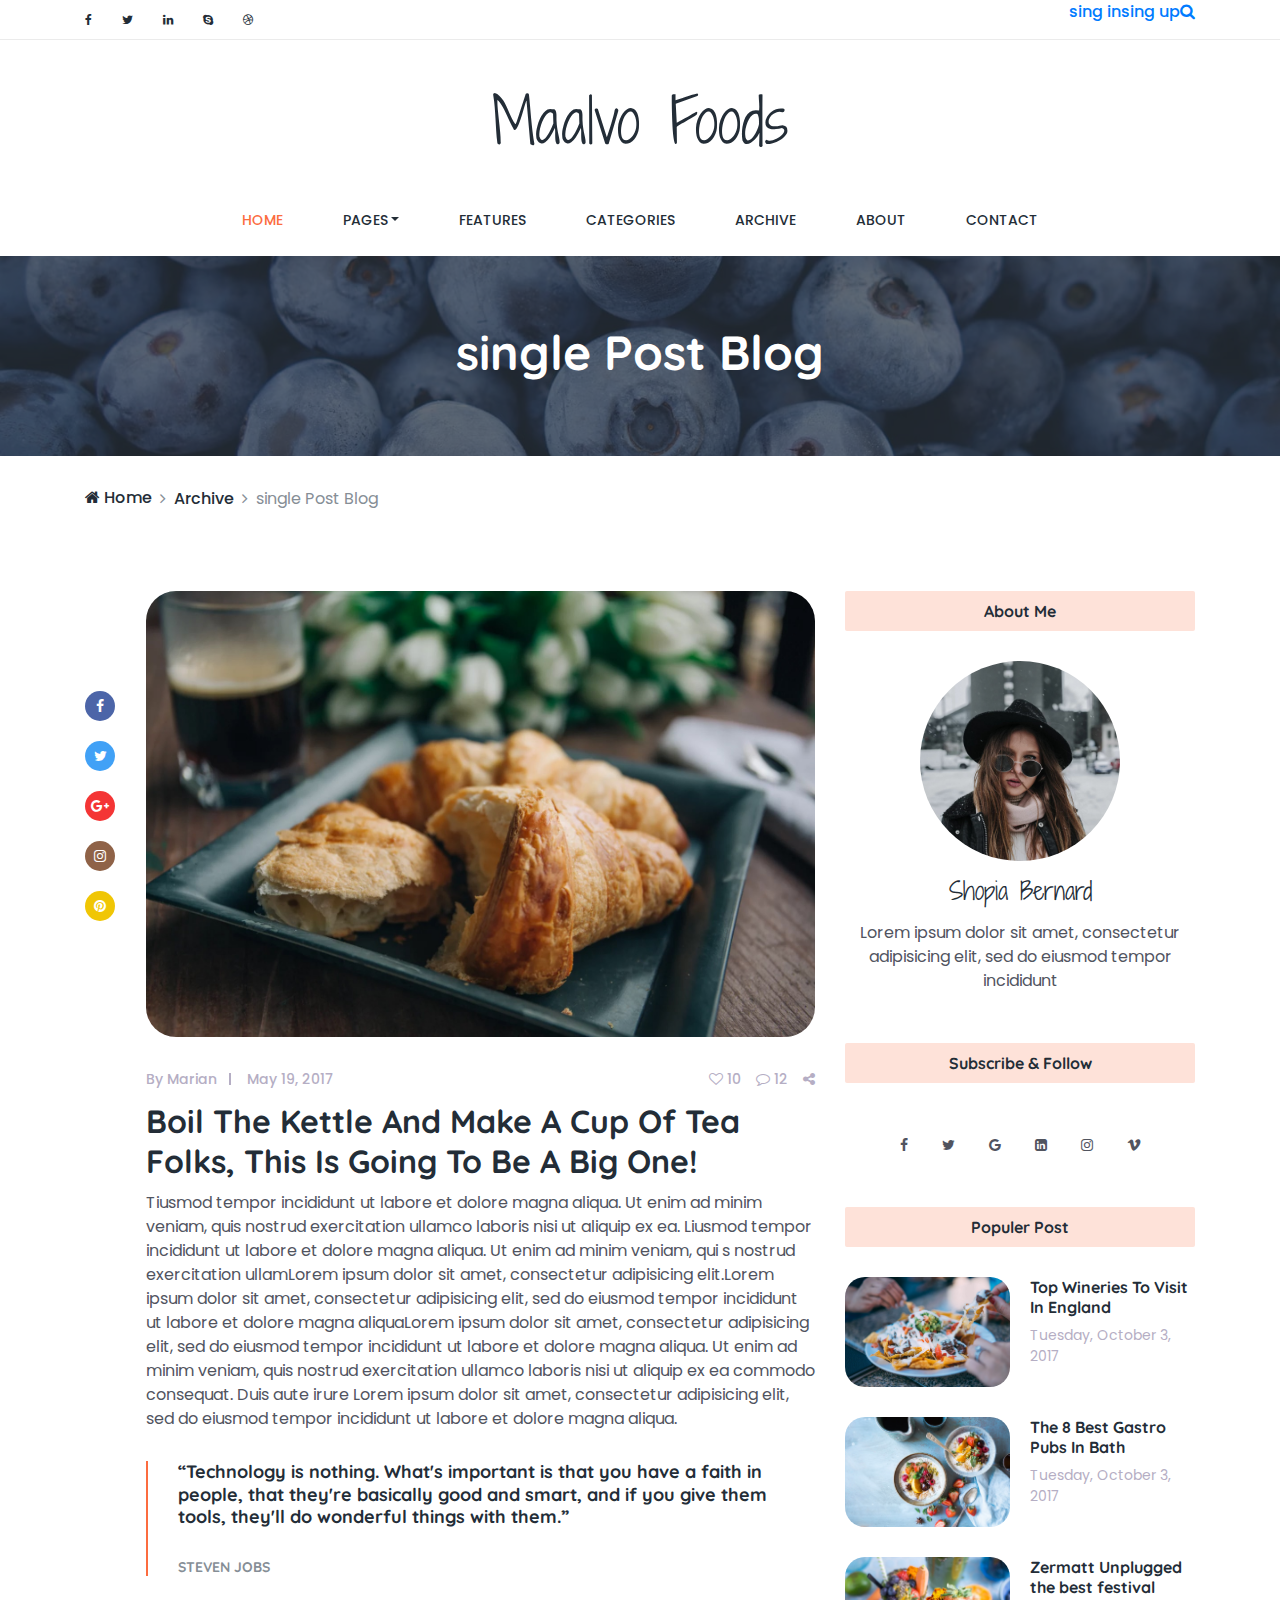
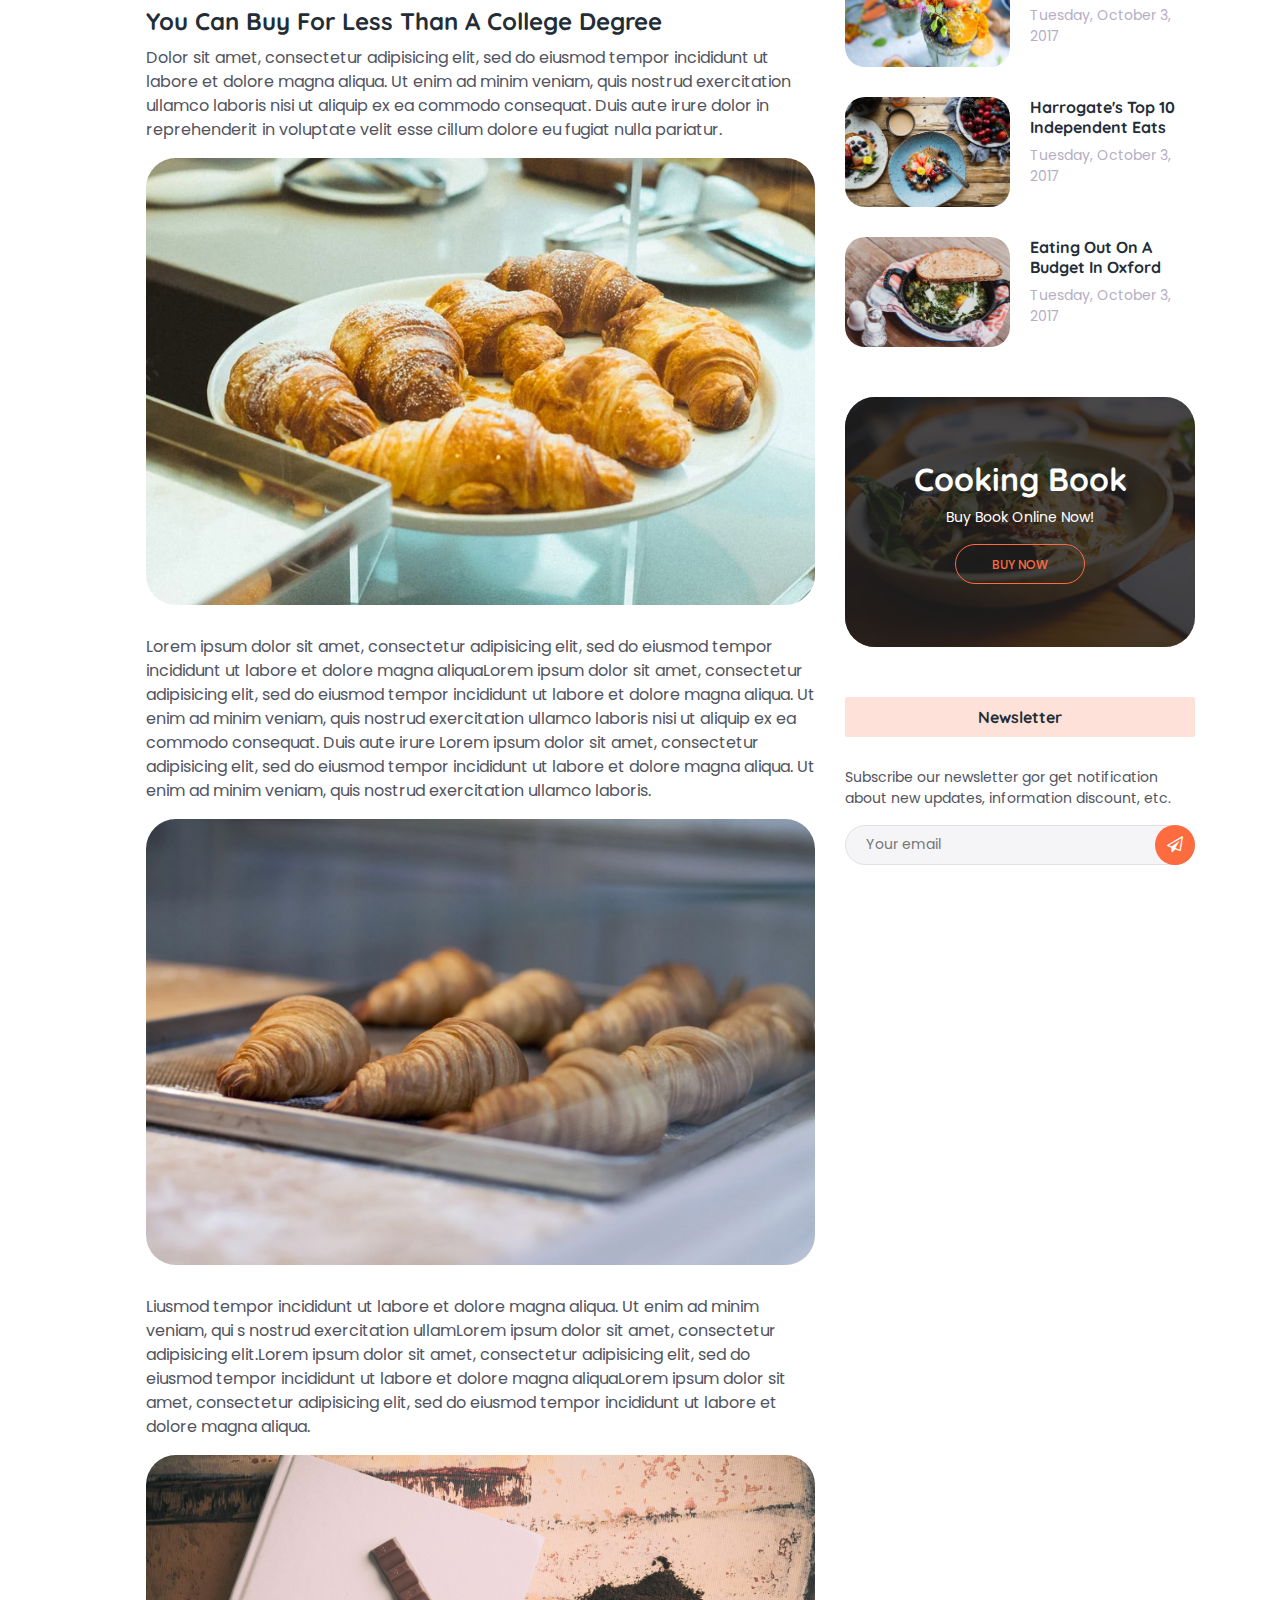
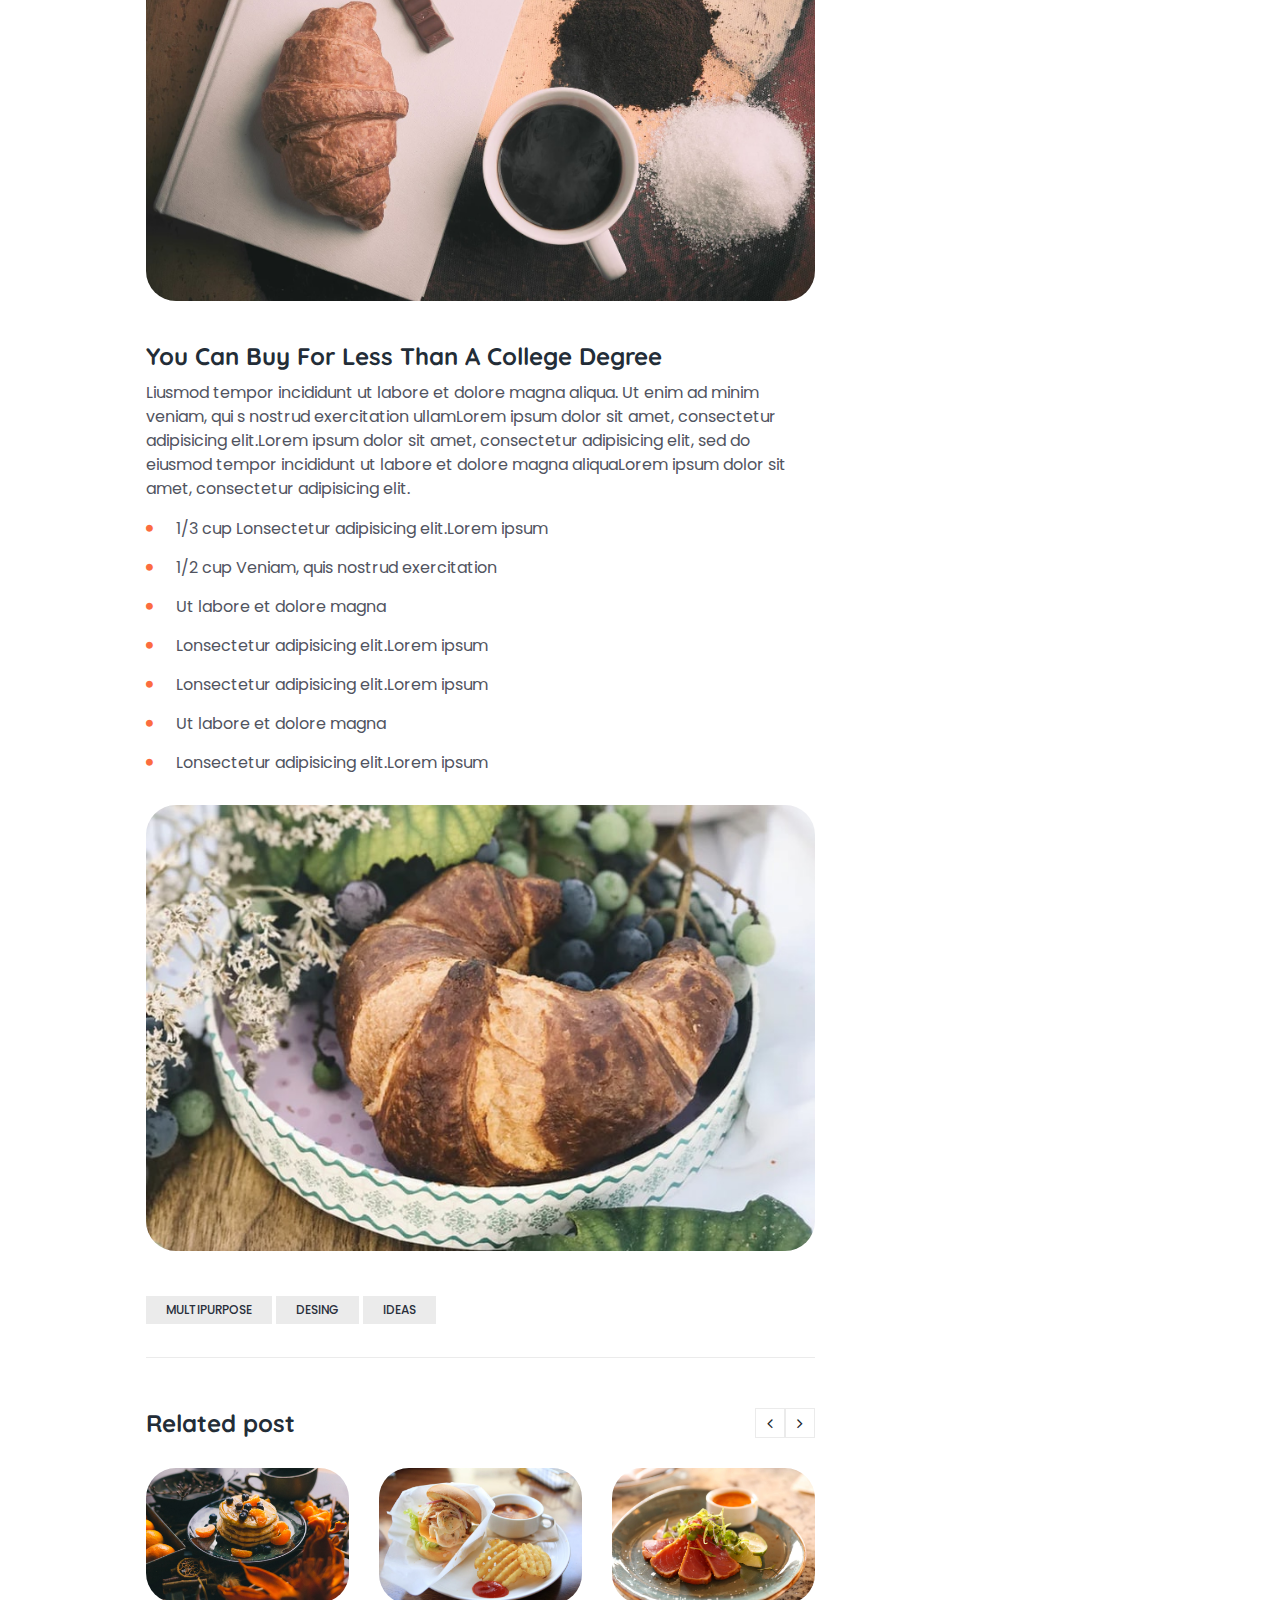
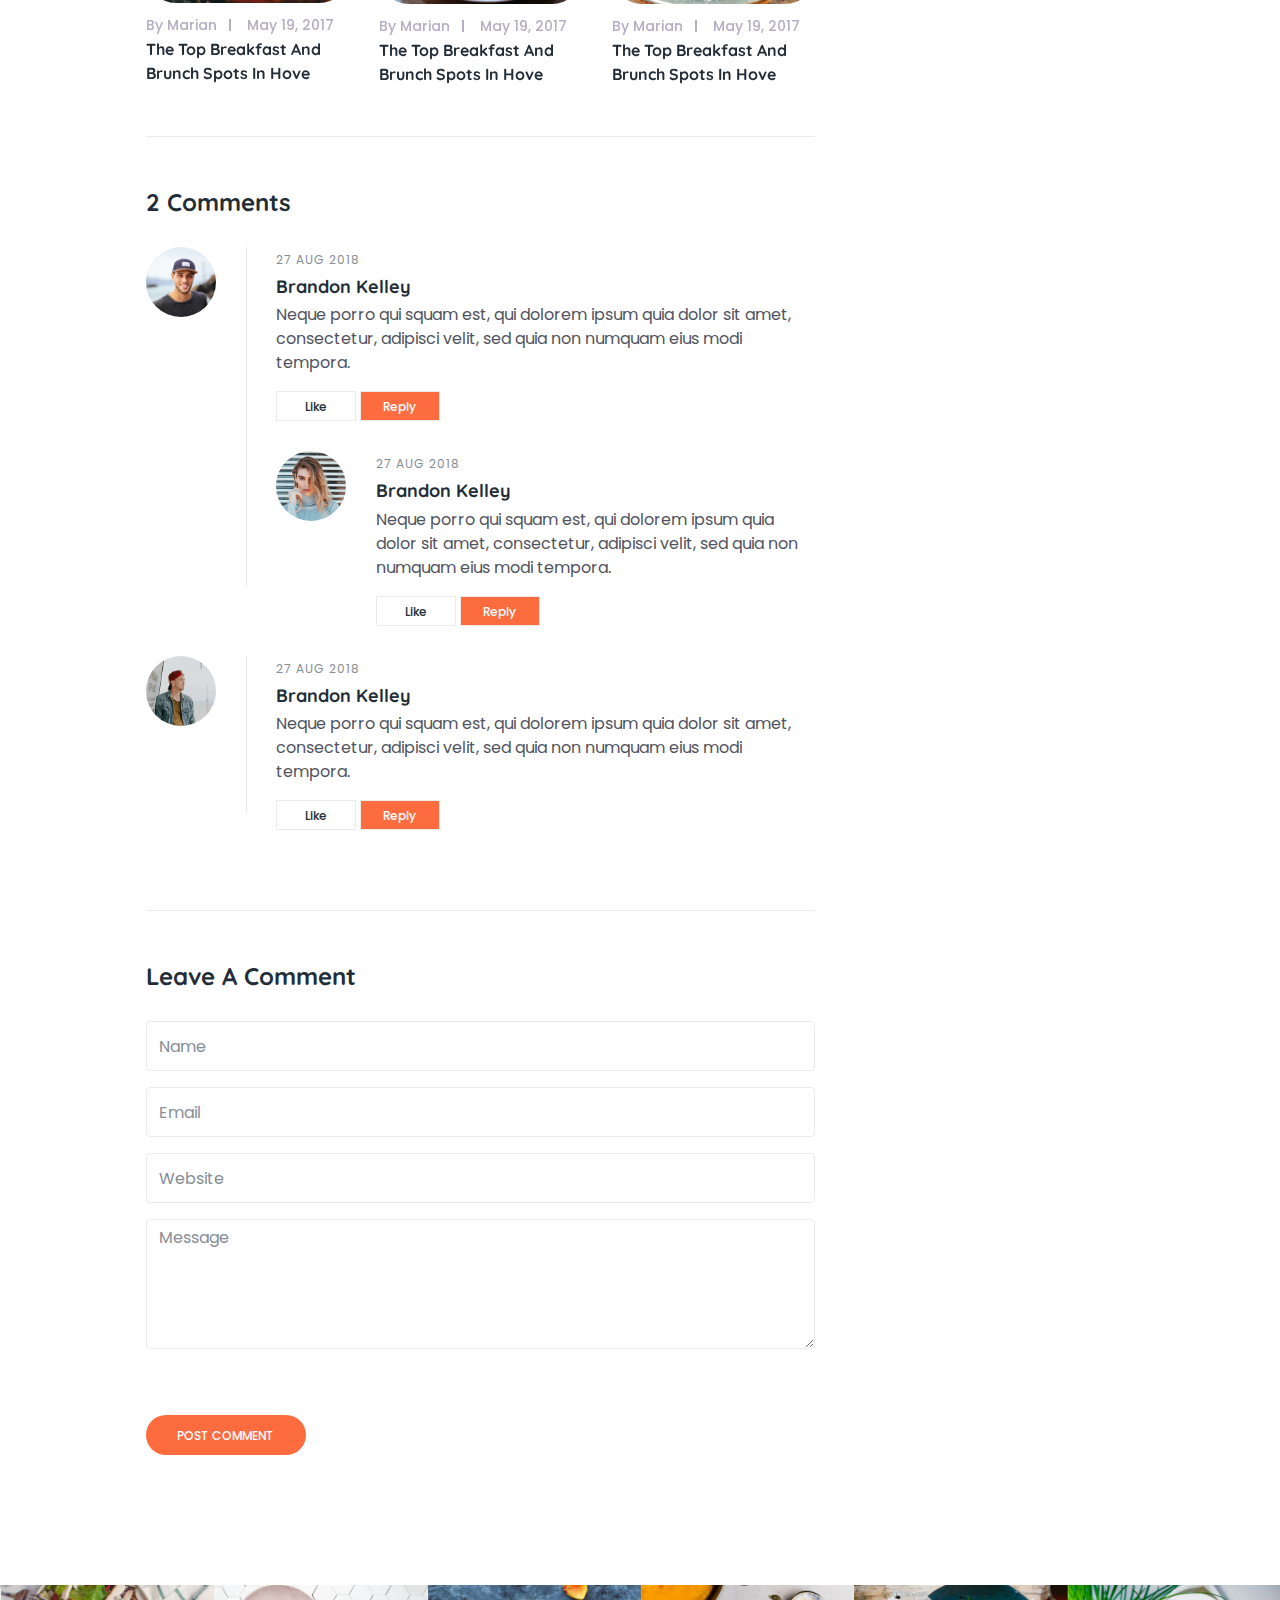
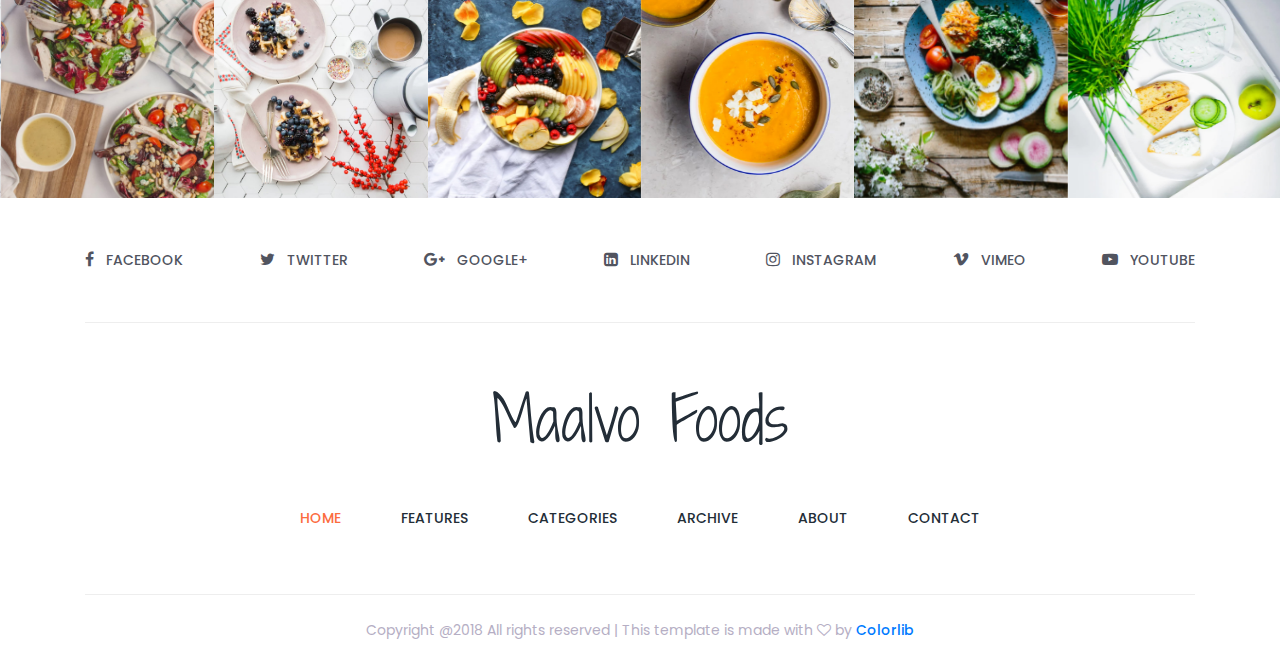
<file: single.html>
<!DOCTYPE html>
<html lang="en">

<head>
    <meta charset="UTF-8">
    <meta name="description" content="">
    <meta http-equiv="X-UA-Compatible" content="IE=edge">
    <meta name="viewport" content="width=device-width, initial-scale=1, shrink-to-fit=no">
    <!-- The above 4 meta tags *must* come first in the head; any other head content must come *after* these tags -->

    <!-- Title -->
    <title>Maalvo Foods - Food Blog Template</title>

    <!-- Favicon -->
    <link rel="icon" href="img/core-img/favicon.ico">

    <!-- Core Stylesheet -->
    <link href="style.css" rel="stylesheet">

    <!-- Responsive CSS -->
    <link href="css/responsive/responsive.css" rel="stylesheet">

</head>

<body>
    <!-- Preloader Start -->
    <div id="preloader">
        <div class="yummy-load"></div>
    </div>


    <!-- ****** Top Header Area Start ****** -->
    <div class="top_header_area">
        <div class="container">
            <div class="row">
                <div class="col-5 col-sm-6">
                    <!--  Top Social bar start -->
                    <div class="top_social_bar">
                        <a href="#"><i class="fa fa-facebook" aria-hidden="true"></i></a>
                        <a href="#"><i class="fa fa-twitter" aria-hidden="true"></i></a>
                        <a href="#"><i class="fa fa-linkedin" aria-hidden="true"></i></a>
                        <a href="#"><i class="fa fa-skype" aria-hidden="true"></i></a>
                        <a href="#"><i class="fa fa-dribbble" aria-hidden="true"></i></a>
                    </div>
                </div>
                <!--  Login Register Area -->
                <div class="col-7 col-sm-6">
                    <div class="singup-search-area d-flex align-items-center justify-content-end">
                        <div class="login_register_area d-flex">
                            <div class="login">
                                <a href="register.html">sing in</a>
                            </div>
                            <div class="register">
                                <a href="register.html">sing up</a>
                            </div>
                        </div>
                        <!-- Search Button Area -->
                        <div class="search_button">
                            <a class="searchBtn" href="#"><i class="fa fa-search" aria-hidden="true"></i></a>
                        </div>
                        <!-- Search Form -->
                        <div class="search-hidden-form">
                            <form action="#" method="get">
                                <input type="search" name="search" id="search-anything" placeholder="Search Anything...">
                                <input type="submit" value="" class="d-none">
                                <span class="searchBtn"><i class="fa fa-times" aria-hidden="true"></i></span>
                            </form>
                        </div>
                    </div>
                </div>
            </div>
        </div>
    </div>
    <!-- ****** Top Header Area End ****** -->

    <!-- ****** Header Area Start ****** -->
    <header class="header_area">
        <div class="container">
            <div class="row">
                <!-- Logo Area Start -->
                <div class="col-12">
                    <div class="logo_area text-center">
                        <a href="index.html" class="yummy-logo">Maalvo Foods</a>
                    </div>
                </div>
            </div>

            <div class="row">
                <div class="col-12">
                    <nav class="navbar navbar-expand-lg">
                        <button class="navbar-toggler" type="button" data-toggle="collapse" data-target="#yummyfood-nav" aria-controls="yummyfood-nav" aria-expanded="false" aria-label="Toggle navigation"><i class="fa fa-bars" aria-hidden="true"></i> Menu</button>
                        <!-- Menu Area Start -->
                        <div class="collapse navbar-collapse justify-content-center" id="yummyfood-nav">
                            <ul class="navbar-nav" id="yummy-nav">
                                <li class="nav-item active">
                                    <a class="nav-link" href="index.html">Home <span class="sr-only">(current)</span></a>
                                </li>
                                <li class="nav-item dropdown">
                                    <a class="nav-link dropdown-toggle" href="#" id="yummyDropdown" role="button" data-toggle="dropdown" aria-haspopup="true" aria-expanded="false">Pages</a>
                                    <div class="dropdown-menu" aria-labelledby="yummyDropdown">
                                        <a class="dropdown-item" href="index.html">Home</a>
                                        <a class="dropdown-item" href="archive.html">Archive</a>
                                        <a class="dropdown-item" href="single.html">single Blog</a>
                                        <a class="dropdown-item" href="static.html">Static Page</a>
                                        <a class="dropdown-item" href="contact.html">Contact</a>
                                    </div>
                                </li>
                                <li class="nav-item">
                                    <a class="nav-link" href="#">Features</a>
                                </li>
                                <li class="nav-item">
                                    <a class="nav-link" href="#">Categories</a>
                                </li>
                                <li class="nav-item">
                                    <a class="nav-link" href="archive.html">Archive</a>
                                </li>
                                <li class="nav-item">
                                    <a class="nav-link" href="#">About</a>
                                </li>
                                <li class="nav-item">
                                    <a class="nav-link" href="contact.html">Contact</a>
                                </li>
                            </ul>
                        </div>
                    </nav>
                </div>
            </div>
        </div>
    </header>
    <!-- ****** Header Area End ****** -->

    <!-- ****** Breadcumb Area Start ****** -->
    <div class="breadcumb-area" style="background-image: url(img/bg-img/breadcumb.jpg);">
        <div class="container h-100">
            <div class="row h-100 align-items-center">
                <div class="col-12">
                    <div class="bradcumb-title text-center">
                        <h2>single Post Blog</h2>
                    </div>
                </div>
            </div>
        </div>
    </div>
    <div class="breadcumb-nav">
        <div class="container">
            <div class="row">
                <div class="col-12">
                    <nav aria-label="breadcrumb">
                        <ol class="breadcrumb">
                            <li class="breadcrumb-item"><a href="#"><i class="fa fa-home" aria-hidden="true"></i> Home</a></li>
                            <li class="breadcrumb-item"><a href="#">Archive</a></li>
                            <li class="breadcrumb-item active" aria-current="page">single Post Blog</li>
                        </ol>
                    </nav>
                </div>
            </div>
        </div>
    </div>
    <!-- ****** Breadcumb Area End ****** -->

    <!-- ****** single Blog Area Start ****** -->
    <section class="single_blog_area section_padding_80">
        <div class="container">
            <div class="row justify-content-center">
                <div class="col-12 col-lg-8">
                    <div class="row no-gutters">

                        <!-- single Post Share Info -->
                        <div class="col-2 col-sm-1">
                            <div class="single-post-share-info mt-100">
                                <a href="#" class="facebook"><i class="fa fa-facebook" aria-hidden="true"></i></a>
                                <a href="#" class="twitter"><i class="fa fa-twitter" aria-hidden="true"></i></a>
                                <a href="#" class="googleplus"><i class="fa fa-google-plus" aria-hidden="true"></i></a>
                                <a href="#" class="instagram"><i class="fa fa-instagram" aria-hidden="true"></i></a>
                                <a href="#" class="pinterest"><i class="fa fa-pinterest" aria-hidden="true"></i></a>
                            </div>
                        </div>

                        <!-- single Post -->
                        <div class="col-10 col-sm-11">
                            <div class="single-post">
                                <!-- Post Thumb -->
                                <div class="post-thumb">
                                    <img src="img/blog-img/10.jpg" alt="">
                                </div>
                                <!-- Post Content -->
                                <div class="post-content">
                                    <div class="post-meta d-flex">
                                        <div class="post-author-date-area d-flex">
                                            <!-- Post Author -->
                                            <div class="post-author">
                                                <a href="#">By Marian</a>
                                            </div>
                                            <!-- Post Date -->
                                            <div class="post-date">
                                                <a href="#">May 19, 2017</a>
                                            </div>
                                        </div>
                                        <!-- Post Comment & Share Area -->
                                        <div class="post-comment-share-area d-flex">
                                            <!-- Post Favourite -->
                                            <div class="post-favourite">
                                                <a href="#"><i class="fa fa-heart-o" aria-hidden="true"></i> 10</a>
                                            </div>
                                            <!-- Post Comments -->
                                            <div class="post-comments">
                                                <a href="#"><i class="fa fa-comment-o" aria-hidden="true"></i> 12</a>
                                            </div>
                                            <!-- Post Share -->
                                            <div class="post-share">
                                                <a href="#"><i class="fa fa-share-alt" aria-hidden="true"></i></a>
                                            </div>
                                        </div>
                                    </div>
                                    <a href="#">
                                        <h2 class="post-headline">Boil The Kettle And Make A Cup Of Tea Folks, This Is Going To Be A Big One!</h2>
                                    </a>
                                    <p>Tiusmod tempor incididunt ut labore et dolore magna aliqua. Ut enim ad minim veniam, quis nostrud exercitation ullamco laboris nisi ut aliquip ex ea. Liusmod tempor incididunt ut labore et dolore magna aliqua. Ut enim ad minim veniam, qui s nostrud exercitation ullamLorem ipsum dolor sit amet, consectetur adipisicing elit.Lorem ipsum dolor sit amet, consectetur adipisicing elit, sed do eiusmod tempor incididunt ut labore et dolore magna aliquaLorem ipsum dolor sit amet, consectetur adipisicing elit, sed do eiusmod tempor incididunt ut labore et dolore magna aliqua. Ut enim ad minim veniam, quis nostrud exercitation ullamco laboris nisi ut aliquip ex ea commodo consequat. Duis aute irure Lorem ipsum dolor sit amet, consectetur adipisicing elit, sed do eiusmod tempor incididunt ut labore et dolore magna aliqua. </p>

                                    <blockquote class="yummy-blockquote mt-30 mb-30">
                                        <h5 class="mb-30">“Technology is nothing. What's important is that you have a faith in people, that they're basically good and smart, and if you give them tools, they'll do wonderful things with them.”</h5>
                                        <h6 class="text-muted">Steven Jobs</h6>
                                    </blockquote>

                                    <h4>You Can Buy For Less Than A College Degree</h4>
                                    <p>Dolor sit amet, consectetur adipisicing elit, sed do eiusmod tempor incididunt ut labore et dolore magna aliqua. Ut enim ad minim veniam, quis nostrud exercitation ullamco laboris nisi ut aliquip ex ea commodo consequat. Duis aute irure dolor in reprehenderit in voluptate velit esse cillum dolore eu fugiat nulla pariatur. </p>

                                    <img class="br-30 mb-30" src="img/blog-img/11.jpg" alt="">
                                    <p>Lorem ipsum dolor sit amet, consectetur adipisicing elit, sed do eiusmod tempor incididunt ut labore et dolore magna aliquaLorem ipsum dolor sit amet, consectetur adipisicing elit, sed do eiusmod tempor incididunt ut labore et dolore magna aliqua. Ut enim ad minim veniam, quis nostrud exercitation ullamco laboris nisi ut aliquip ex ea commodo consequat. Duis aute irure Lorem ipsum dolor sit amet, consectetur adipisicing elit, sed do eiusmod tempor incididunt ut labore et dolore magna aliqua. Ut enim ad minim veniam, quis nostrud exercitation ullamco laboris.</p>

                                    <img class="br-30 mb-30" src="img/blog-img/12.jpg" alt="">
                                    <p>Liusmod tempor incididunt ut labore et dolore magna aliqua. Ut enim ad minim veniam, qui s nostrud exercitation ullamLorem ipsum dolor sit amet, consectetur adipisicing elit.Lorem ipsum dolor sit amet, consectetur adipisicing elit, sed do eiusmod tempor incididunt ut labore et dolore magna aliquaLorem ipsum dolor sit amet, consectetur adipisicing elit, sed do eiusmod tempor incididunt ut labore et dolore magna aliqua.</p>

                                    <img class="br-30 mb-30" src="img/blog-img/13.jpg" alt="">
                                    <h4>You Can Buy For Less Than A College Degree</h4>
                                    <p>Liusmod tempor incididunt ut labore et dolore magna aliqua. Ut enim ad minim veniam, qui s nostrud exercitation ullamLorem ipsum dolor sit amet, consectetur adipisicing elit.Lorem ipsum dolor sit amet, consectetur adipisicing elit, sed do eiusmod tempor incididunt ut labore et dolore magna aliquaLorem ipsum dolor sit amet, consectetur adipisicing elit.</p>

                                    <ul class="mb-30">
                                        <li>1/3 cup Lonsectetur adipisicing elit.Lorem ipsum</li>
                                        <li>1/2 cup Veniam, quis nostrud exercitation</li>
                                        <li>Ut labore et dolore magna</li>
                                        <li>Lonsectetur adipisicing elit.Lorem ipsum</li>
                                        <li>Lonsectetur adipisicing elit.Lorem ipsum</li>
                                        <li>Ut labore et dolore magna</li>
                                        <li>Lonsectetur adipisicing elit.Lorem ipsum</li>
                                    </ul>

                                    <img class="br-30 mb-15" src="img/blog-img/14.jpg" alt="">
                                </div>
                            </div>

                            <!-- Tags Area -->
                            <div class="tags-area">
                                <a href="#">Multipurpose</a>
                                <a href="#">Desing</a>
                                <a href="#">Ideas</a>
                            </div>

                            <!-- Related Post Area -->
                            <div class="related-post-area section_padding_50">
                                <h4 class="mb-30">Related post</h4>

                                <div class="related-post-slider owl-carousel">
                                    <!-- single Related Post-->
                                    <div class="single-post">
                                        <!-- Post Thumb -->
                                        <div class="post-thumb">
                                            <img src="img/blog-img/15.jpg" alt="">
                                        </div>
                                        <!-- Post Content -->
                                        <div class="post-content">
                                            <div class="post-meta d-flex">
                                                <div class="post-author-date-area d-flex">
                                                    <!-- Post Author -->
                                                    <div class="post-author">
                                                        <a href="#">By Marian</a>
                                                    </div>
                                                    <!-- Post Date -->
                                                    <div class="post-date">
                                                        <a href="#">May 19, 2017</a>
                                                    </div>
                                                </div>
                                            </div>
                                            <a href="#">
                                                <h6>The Top Breakfast And Brunch Spots In Hove</h6>
                                            </a>
                                        </div>
                                    </div>
                                    <!-- single Related Post-->
                                    <div class="single-post">
                                        <!-- Post Thumb -->
                                        <div class="post-thumb">
                                            <img src="img/blog-img/5.jpg" alt="">
                                        </div>
                                        <!-- Post Content -->
                                        <div class="post-content">
                                            <div class="post-meta d-flex">
                                                <div class="post-author-date-area d-flex">
                                                    <!-- Post Author -->
                                                    <div class="post-author">
                                                        <a href="#">By Marian</a>
                                                    </div>
                                                    <!-- Post Date -->
                                                    <div class="post-date">
                                                        <a href="#">May 19, 2017</a>
                                                    </div>
                                                </div>
                                            </div>
                                            <a href="#">
                                                <h6>The Top Breakfast And Brunch Spots In Hove</h6>
                                            </a>
                                        </div>
                                    </div>
                                    <!-- single Related Post-->
                                    <div class="single-post">
                                        <!-- Post Thumb -->
                                        <div class="post-thumb">
                                            <img src="img/blog-img/16.jpg" alt="">
                                        </div>
                                        <!-- Post Content -->
                                        <div class="post-content">
                                            <div class="post-meta d-flex">
                                                <div class="post-author-date-area d-flex">
                                                    <!-- Post Author -->
                                                    <div class="post-author">
                                                        <a href="#">By Marian</a>
                                                    </div>
                                                    <!-- Post Date -->
                                                    <div class="post-date">
                                                        <a href="#">May 19, 2017</a>
                                                    </div>
                                                </div>
                                            </div>
                                            <a href="#">
                                                <h6>The Top Breakfast And Brunch Spots In Hove</h6>
                                            </a>
                                        </div>
                                    </div>
                                    <!-- single Related Post-->
                                    <div class="single-post">
                                        <!-- Post Thumb -->
                                        <div class="post-thumb">
                                            <img src="img/blog-img/5.jpg" alt="">
                                        </div>
                                        <!-- Post Content -->
                                        <div class="post-content">
                                            <div class="post-meta d-flex">
                                                <div class="post-author-date-area d-flex">
                                                    <!-- Post Author -->
                                                    <div class="post-author">
                                                        <a href="#">By Marian</a>
                                                    </div>
                                                    <!-- Post Date -->
                                                    <div class="post-date">
                                                        <a href="#">May 19, 2017</a>
                                                    </div>
                                                </div>
                                            </div>
                                            <a href="#">
                                                <h6>The Top Breakfast And Brunch Spots In Hove</h6>
                                            </a>
                                        </div>
                                    </div>
                                </div>
                            </div>

                            <!-- Comment Area Start -->
                            <div class="comment_area section_padding_50 clearfix">
                                <h4 class="mb-30">2 Comments</h4>

                                <ol>
                                    <!-- single Comment Area -->
                                    <li class="single_comment_area">
                                        <div class="comment-wrapper d-flex">
                                            <!-- Comment Meta -->
                                            <div class="comment-author">
                                                <img src="img/blog-img/17.jpg" alt="">
                                            </div>
                                            <!-- Comment Content -->
                                            <div class="comment-content">
                                                <span class="comment-date text-muted">27 Aug 2018</span>
                                                <h5>Brandon Kelley</h5>
                                                <p>Neque porro qui squam est, qui dolorem ipsum quia dolor sit amet, consectetur, adipisci velit, sed quia non numquam eius modi tempora.</p>
                                                <a href="#">Like</a>
                                                <a class="active" href="#">Reply</a>
                                            </div>
                                        </div>
                                        <ol class="children">
                                            <li class="single_comment_area">
                                                <div class="comment-wrapper d-flex">
                                                    <!-- Comment Meta -->
                                                    <div class="comment-author">
                                                        <img src="img/blog-img/18.jpg" alt="">
                                                    </div>
                                                    <!-- Comment Content -->
                                                    <div class="comment-content">
                                                        <span class="comment-date text-muted">27 Aug 2018</span>
                                                        <h5>Brandon Kelley</h5>
                                                        <p>Neque porro qui squam est, qui dolorem ipsum quia dolor sit amet, consectetur, adipisci velit, sed quia non numquam eius modi tempora.</p>
                                                        <a href="#">Like</a>
                                                        <a class="active" href="#">Reply</a>
                                                    </div>
                                                </div>
                                            </li>
                                        </ol>
                                    </li>
                                    <li class="single_comment_area">
                                        <div class="comment-wrapper d-flex">
                                            <!-- Comment Meta -->
                                            <div class="comment-author">
                                                <img src="img/blog-img/19.jpg" alt="">
                                            </div>
                                            <!-- Comment Content -->
                                            <div class="comment-content">
                                                <span class="comment-date text-muted">27 Aug 2018</span>
                                                <h5>Brandon Kelley</h5>
                                                <p>Neque porro qui squam est, qui dolorem ipsum quia dolor sit amet, consectetur, adipisci velit, sed quia non numquam eius modi tempora.</p>
                                                <a href="#">Like</a>
                                                <a class="active" href="#">Reply</a>
                                            </div>
                                        </div>
                                    </li>
                                </ol>
                            </div>

                            <!-- Leave A Comment -->
                            <div class="leave-comment-area section_padding_50 clearfix">
                                <div class="comment-form">
                                    <h4 class="mb-30">Leave A Comment</h4>

                                    <!-- Comment Form -->
                                    <form action="#" method="post">
                                        <div class="form-group">
                                            <input type="text" class="form-control" id="contact-name" placeholder="Name">
                                        </div>
                                        <div class="form-group">
                                            <input type="email" class="form-control" id="contact-email" placeholder="Email">
                                        </div>
                                        <div class="form-group">
                                            <input type="text" class="form-control" id="contact-website" placeholder="Website">
                                        </div>
                                        <div class="form-group">
                                            <textarea class="form-control" name="message" id="message" cols="30" rows="10" placeholder="Message"></textarea>
                                        </div>
                                        <button type="submit" class="btn contact-btn">Post Comment</button>
                                    </form>
                                </div>
                            </div>

                        </div>
                    </div>
                </div>

                <!-- ****** Blog Sidebar ****** -->
                <div class="col-12 col-sm-8 col-md-6 col-lg-4">
                    <div class="blog-sidebar mt-5 mt-lg-0">
                        <!-- single Widget Area -->
                        <div class="single-widget-area about-me-widget text-center">
                            <div class="widget-title">
                                <h6>About Me</h6>
                            </div>
                            <div class="about-me-widget-thumb">
                                <img src="img/about-img/1.jpg" alt="">
                            </div>
                            <h4 class="font-shadow-into-light">Shopia Bernard</h4>
                            <p>Lorem ipsum dolor sit amet, consectetur adipisicing elit, sed do eiusmod tempor incididunt</p>
                        </div>

                        <!-- single Widget Area -->
                        <div class="single-widget-area subscribe_widget text-center">
                            <div class="widget-title">
                                <h6>Subscribe &amp; Follow</h6>
                            </div>
                            <div class="subscribe-link">
                                <a href="#"><i class="fa fa-facebook" aria-hidden="true"></i></a>
                                <a href="#"><i class="fa fa-twitter" aria-hidden="true"></i></a>
                                <a href="#"><i class="fa fa-google" aria-hidden="true"></i></a>
                                <a href="#"><i class="fa fa-linkedin-square" aria-hidden="true"></i></a>
                                <a href="#"><i class="fa fa-instagram" aria-hidden="true"></i></a>
                                <a href="#"><i class="fa fa-vimeo" aria-hidden="true"></i></a>
                            </div>
                        </div>

                        <!-- single Widget Area -->
                        <div class="single-widget-area popular-post-widget">
                            <div class="widget-title text-center">
                                <h6>Populer Post</h6>
                            </div>
                            <!-- single Popular Post -->
                            <div class="single-populer-post d-flex">
                                <img src="img/sidebar-img/1.jpg" alt="">
                                <div class="post-content">
                                    <a href="#">
                                        <h6>Top Wineries To Visit In England</h6>
                                    </a>
                                    <p>Tuesday, October 3, 2017</p>
                                </div>
                            </div>
                            <!-- single Popular Post -->
                            <div class="single-populer-post d-flex">
                                <img src="img/sidebar-img/2.jpg" alt="">
                                <div class="post-content">
                                    <a href="#">
                                        <h6>The 8 Best Gastro Pubs In Bath</h6>
                                    </a>
                                    <p>Tuesday, October 3, 2017</p>
                                </div>
                            </div>
                            <!-- single Popular Post -->
                            <div class="single-populer-post d-flex">
                                <img src="img/sidebar-img/3.jpg" alt="">
                                <div class="post-content">
                                    <a href="#">
                                        <h6>Zermatt Unplugged the best festival</h6>
                                    </a>
                                    <p>Tuesday, October 3, 2017</p>
                                </div>
                            </div>
                            <!-- single Popular Post -->
                            <div class="single-populer-post d-flex">
                                <img src="img/sidebar-img/4.jpg" alt="">
                                <div class="post-content">
                                    <a href="#">
                                        <h6>Harrogate's Top 10 Independent Eats</h6>
                                    </a>
                                    <p>Tuesday, October 3, 2017</p>
                                </div>
                            </div>
                            <!-- single Popular Post -->
                            <div class="single-populer-post d-flex">
                                <img src="img/sidebar-img/5.jpg" alt="">
                                <div class="post-content">
                                    <a href="#">
                                        <h6>Eating Out On A Budget In Oxford</h6>
                                    </a>
                                    <p>Tuesday, October 3, 2017</p>
                                </div>
                            </div>
                        </div>

                        <!-- single Widget Area -->
                        <div class="single-widget-area add-widget text-center">
                            <div class="add-widget-area">
                                <img src="img/sidebar-img/6.jpg" alt="">
                                <div class="add-text">
                                    <div class="yummy-table">
                                        <div class="yummy-table-cell">
                                            <h2>Cooking Book</h2>
                                            <p>Buy Book Online Now!</p>
                                            <a href="#" class="add-btn">Buy Now</a>
                                        </div>
                                    </div>
                                </div>
                            </div>
                        </div>

                        <!-- single Widget Area -->
                        <div class="single-widget-area newsletter-widget">
                            <div class="widget-title text-center">
                                <h6>Newsletter</h6>
                            </div>
                            <p>Subscribe our newsletter gor get notification about new updates, information discount, etc.</p>
                            <div class="newsletter-form">
                                <form action="#" method="post">
                                    <input type="email" name="newsletter-email" id="email" placeholder="Your email">
                                    <button type="submit"><i class="fa fa-paper-plane-o" aria-hidden="true"></i></button>
                                </form>
                            </div>
                        </div>
                    </div>
                </div>
            </div>
        </div>
    </section>
    <!-- ****** single Blog Area End ****** -->

    <!-- ****** Instagram Area Start ****** -->
    <div class="instargram_area owl-carousel section_padding_100_0 clearfix" id="portfolio">

        <!-- Instagram Item -->
        <div class="instagram_gallery_item">
            <!-- Instagram Thumb -->
            <img src="img/instagram-img/1.jpg" alt="">
            <!-- Hover -->
            <div class="hover_overlay">
                <div class="yummy-table">
                    <div class="yummy-table-cell">
                        <div class="follow-me text-center">
                            <a href="#"><i class="fa fa-instagram" aria-hidden="true"></i> Follow me</a>
                        </div>
                    </div>
                </div>
            </div>
        </div>

        <!-- Instagram Item -->
        <div class="instagram_gallery_item">
            <!-- Instagram Thumb -->
            <img src="img/instagram-img/2.jpg" alt="">
            <!-- Hover -->
            <div class="hover_overlay">
                <div class="yummy-table">
                    <div class="yummy-table-cell">
                        <div class="follow-me text-center">
                            <a href="#"><i class="fa fa-instagram" aria-hidden="true"></i> Follow me</a>
                        </div>
                    </div>
                </div>
            </div>
        </div>

        <!-- Instagram Item -->
        <div class="instagram_gallery_item">
            <!-- Instagram Thumb -->
            <img src="img/instagram-img/3.jpg" alt="">
            <!-- Hover -->
            <div class="hover_overlay">
                <div class="yummy-table">
                    <div class="yummy-table-cell">
                        <div class="follow-me text-center">
                            <a href="#"><i class="fa fa-instagram" aria-hidden="true"></i> Follow me</a>
                        </div>
                    </div>
                </div>
            </div>
        </div>

        <!-- Instagram Item -->
        <div class="instagram_gallery_item">
            <!-- Instagram Thumb -->
            <img src="img/instagram-img/4.jpg" alt="">
            <!-- Hover -->
            <div class="hover_overlay">
                <div class="yummy-table">
                    <div class="yummy-table-cell">
                        <div class="follow-me text-center">
                            <a href="#"><i class="fa fa-instagram" aria-hidden="true"></i> Follow me</a>
                        </div>
                    </div>
                </div>
            </div>
        </div>

        <!-- Instagram Item -->
        <div class="instagram_gallery_item">
            <!-- Instagram Thumb -->
            <img src="img/instagram-img/5.jpg" alt="">
            <!-- Hover -->
            <div class="hover_overlay">
                <div class="yummy-table">
                    <div class="yummy-table-cell">
                        <div class="follow-me text-center">
                            <a href="#"><i class="fa fa-instagram" aria-hidden="true"></i> Follow me</a>
                        </div>
                    </div>
                </div>
            </div>
        </div>

        <!-- Instagram Item -->
        <div class="instagram_gallery_item">
            <!-- Instagram Thumb -->
            <img src="img/instagram-img/6.jpg" alt="">
            <!-- Hover -->
            <div class="hover_overlay">
                <div class="yummy-table">
                    <div class="yummy-table-cell">
                        <div class="follow-me text-center">
                            <a href="#"><i class="fa fa-instagram" aria-hidden="true"></i> Follow me</a>
                        </div>
                    </div>
                </div>
            </div>
        </div>

        <!-- Instagram Item -->
        <div class="instagram_gallery_item">
            <!-- Instagram Thumb -->
            <img src="img/instagram-img/1.jpg" alt="">
            <!-- Hover -->
            <div class="hover_overlay">
                <div class="yummy-table">
                    <div class="yummy-table-cell">
                        <div class="follow-me text-center">
                            <a href="#"><i class="fa fa-instagram" aria-hidden="true"></i> Follow me</a>
                        </div>
                    </div>
                </div>
            </div>
        </div>

        <!-- Instagram Item -->
        <div class="instagram_gallery_item">
            <!-- Instagram Thumb -->
            <img src="img/instagram-img/2.jpg" alt="">
            <!-- Hover -->
            <div class="hover_overlay">
                <div class="yummy-table">
                    <div class="yummy-table-cell">
                        <div class="follow-me text-center">
                            <a href="#"><i class="fa fa-instagram" aria-hidden="true"></i> Follow me</a>
                        </div>
                    </div>
                </div>
            </div>
        </div>

    </div>
    <!-- ****** Our Creative Portfolio Area End ****** -->

    <!-- ****** Footer Social Icon Area Start ****** -->
    <div class="social_icon_area clearfix">
        <div class="container">
            <div class="row">
                <div class="col-12">
                    <div class="footer-social-area d-flex">
                        <div class="single-icon">
                            <a href="#"><i class="fa fa-facebook" aria-hidden="true"></i><span>facebook</span></a>
                        </div>
                        <div class="single-icon">
                            <a href="#"><i class="fa fa-twitter" aria-hidden="true"></i><span>Twitter</span></a>
                        </div>
                        <div class="single-icon">
                            <a href="#"><i class="fa fa-google-plus" aria-hidden="true"></i><span>GOOGLE+</span></a>
                        </div>
                        <div class="single-icon">
                            <a href="#"><i class="fa fa-linkedin-square" aria-hidden="true"></i><span>linkedin</span></a>
                        </div>
                        <div class="single-icon">
                            <a href="#"><i class="fa fa-instagram" aria-hidden="true"></i><span>Instagram</span></a>
                        </div>
                        <div class="single-icon">
                            <a href="#"><i class="fa fa-vimeo" aria-hidden="true"></i><span>VIMEO</span></a>
                        </div>
                        <div class="single-icon">
                            <a href="#"><i class="fa fa-youtube-play" aria-hidden="true"></i><span>YOUTUBE</span></a>
                        </div>
                    </div>
                </div>
            </div>
        </div>
    </div>
    <!-- ****** Footer Social Icon Area End ****** -->

    <!-- ****** Footer Menu Area Start ****** -->
    <footer class="footer_area">
        <div class="container">
            <div class="row">
                <div class="col-12">
                    <div class="footer-content">
                        <!-- Logo Area Start -->
                        <div class="footer-logo-area text-center">
                            <a href="index.html" class="yummy-logo">Maalvo Foods</a>
                        </div>
                        <!-- Menu Area Start -->
                        <nav class="navbar navbar-expand-lg">
                            <button class="navbar-toggler" type="button" data-toggle="collapse" data-target="#yummyfood-footer-nav" aria-controls="yummyfood-footer-nav" aria-expanded="false" aria-label="Toggle navigation"><i class="fa fa-bars" aria-hidden="true"></i> Menu</button>
                            <!-- Menu Area Start -->
                            <div class="collapse navbar-collapse justify-content-center" id="yummyfood-footer-nav">
                                <ul class="navbar-nav">
                                    <li class="nav-item active">
                                        <a class="nav-link" href="#">Home <span class="sr-only">(current)</span></a>
                                    </li>
                                    <li class="nav-item">
                                        <a class="nav-link" href="#">Features</a>
                                    </li>
                                    <li class="nav-item">
                                        <a class="nav-link" href="#">Categories</a>
                                    </li>
                                    <li class="nav-item">
                                        <a class="nav-link" href="#">Archive</a>
                                    </li>
                                    <li class="nav-item">
                                        <a class="nav-link" href="#">About</a>
                                    </li>
                                    <li class="nav-item">
                                        <a class="nav-link" href="#">Contact</a>
                                    </li>
                                </ul>
                            </div>
                        </nav>
                    </div>
                </div>
            </div>
        </div>

        <div class="container">
            <div class="row">
                <div class="col-12">
                    <!-- Copywrite Text -->
                    <div class="copy_right_text text-center">
                        <p>Copyright @2018 All rights reserved | This template is made with <i class="fa fa-heart-o" aria-hidden="true"></i> by <a href="https://colorlib.com" target="_blank">Colorlib</a></p>
                    </div>
                </div>
            </div>
        </div>
    </footer>
    <!-- ****** Footer Menu Area End ****** -->

    <!-- Jquery-2.2.4 js -->
    <script src="js/jquery/jquery-2.2.4.min.js"></script>
    <!-- Popper js -->
    <script src="js/bootstrap/popper.min.js"></script>
    <!-- Bootstrap-4 js -->
    <script src="js/bootstrap/bootstrap.min.js"></script>
    <!-- All Plugins JS -->
    <script src="js/others/plugins.js"></script>
    <!-- Active JS -->
    <script src="js/active.js"></script>
</body>
</file>
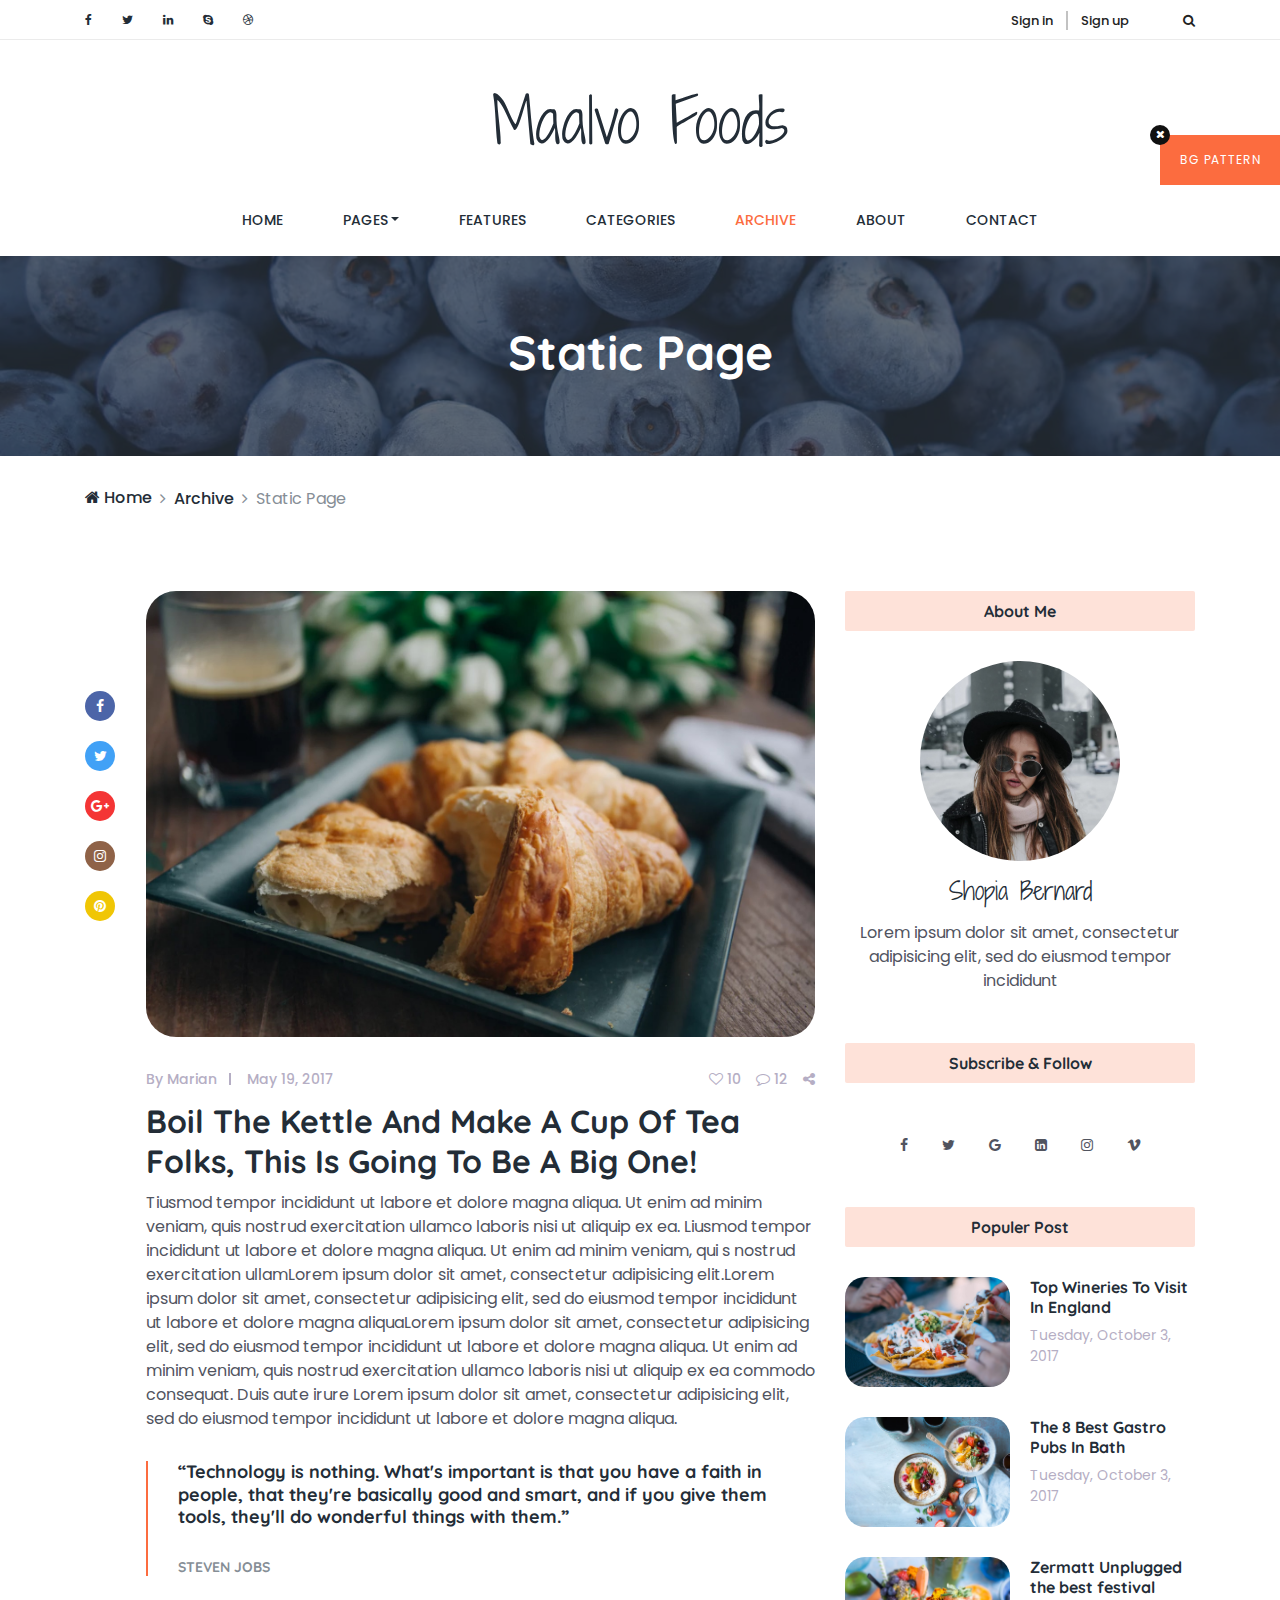
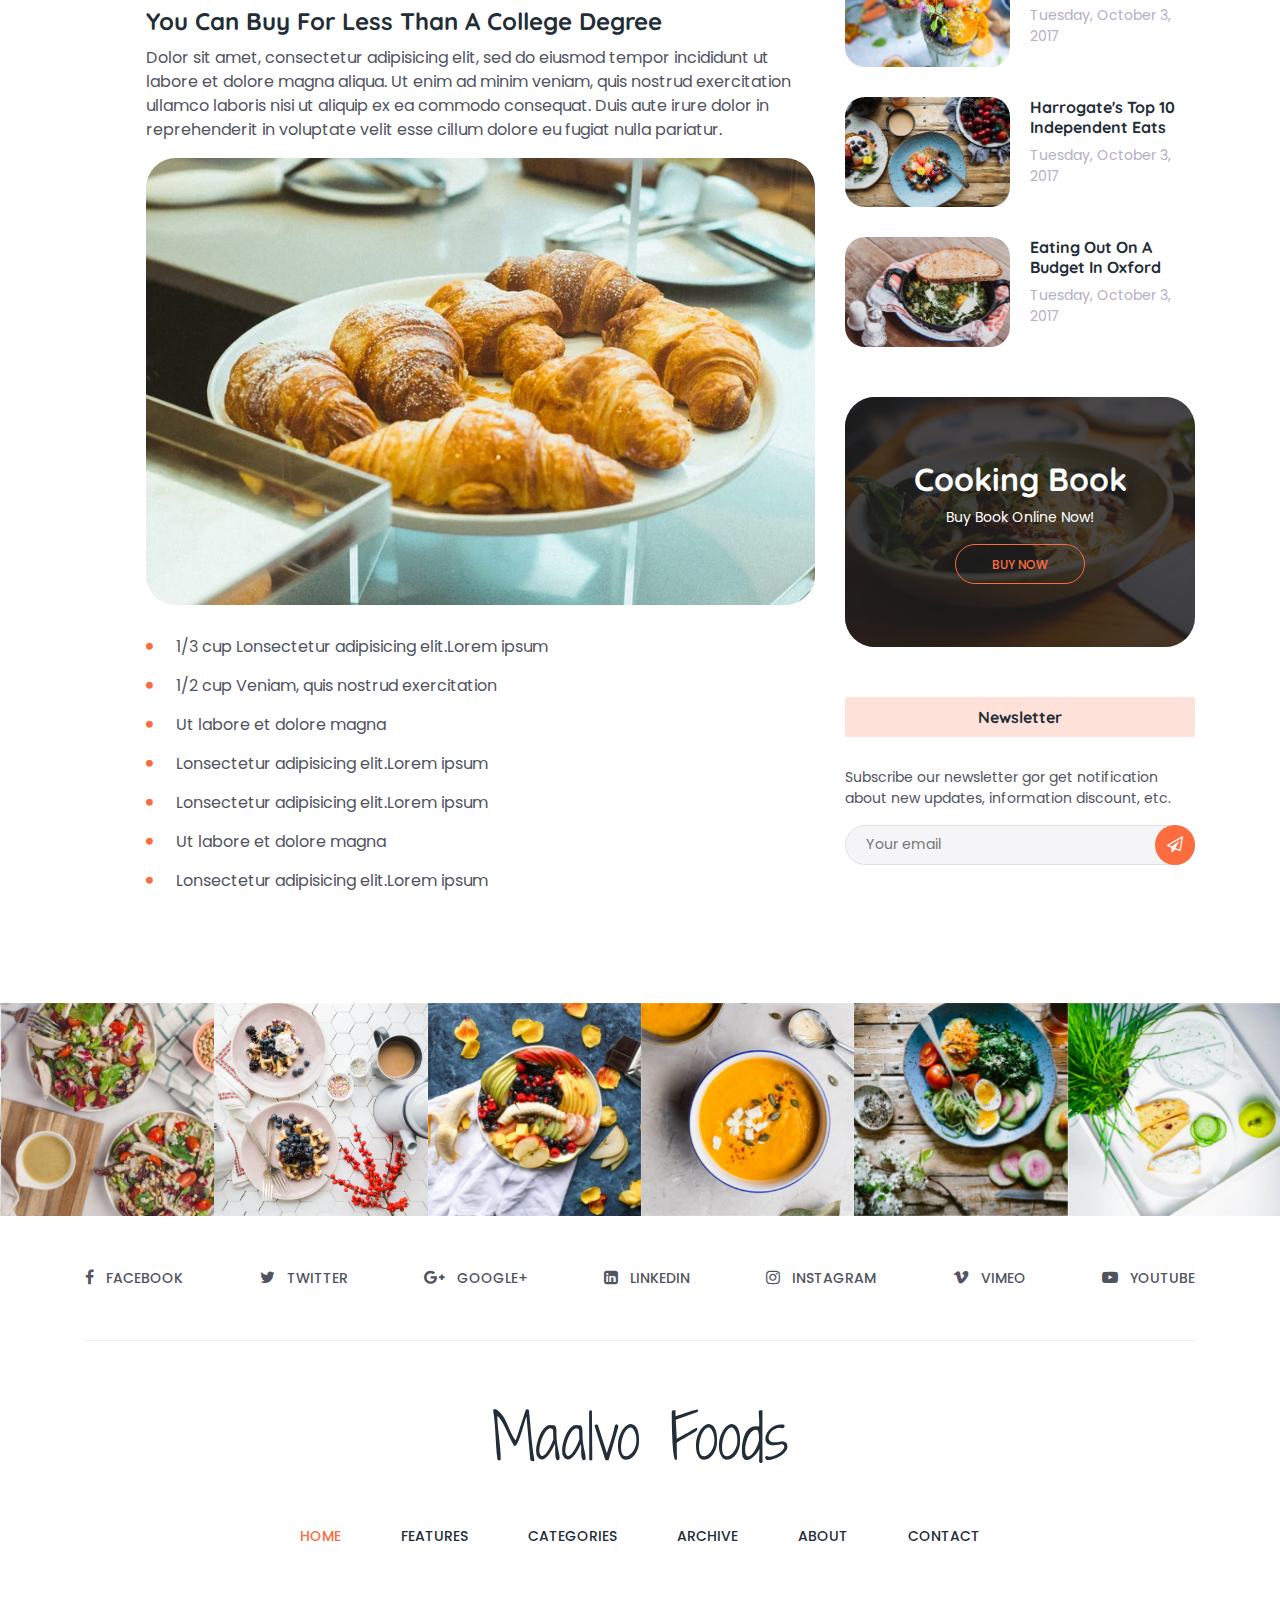
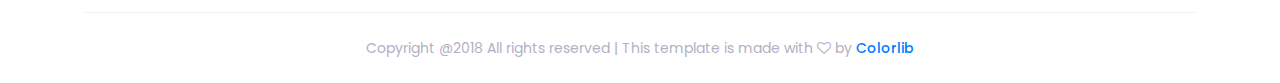
<file: static.html>
<!DOCTYPE html>
<html lang="en">

<head>
    <meta charset="UTF-8">
    <meta name="description" content="">
    <meta http-equiv="X-UA-Compatible" content="IE=edge">
    <meta name="viewport" content="width=device-width, initial-scale=1, shrink-to-fit=no">
    <!-- The above 4 meta tags *must* come first in the head; any other head content must come *after* these tags -->

    <!-- Title -->
    <title>Maalvo Foods</title>

    <!-- Favicon -->
    <link rel="icon" href="img/core-img/favicon.ico">

    <!-- Core Stylesheet -->
    <link href="style.css" rel="stylesheet">

    <!-- Responsive CSS -->
    <link href="css/responsive/responsive.css" rel="stylesheet">

</head>

<body>
    <!-- Preloader Start -->
    <div id="preloader">
        <div class="yummy-load"></div>
    </div>

    <!-- Background Pattern Swither -->
    <div id="pattern-switcher">
        Bg Pattern
    </div>
    <div id="patter-close">
        <i class="fa fa-times" aria-hidden="true"></i>
    </div>

    <!-- ****** Top Header Area Start ****** -->
    <div class="top_header_area">
        <div class="container">
            <div class="row">
                <div class="col-5 col-sm-6">
                    <!--  Top Social bar start -->
                    <div class="top_social_bar">
                        <a href="#"><i class="fa fa-facebook" aria-hidden="true"></i></a>
                        <a href="#"><i class="fa fa-twitter" aria-hidden="true"></i></a>
                        <a href="#"><i class="fa fa-linkedin" aria-hidden="true"></i></a>
                        <a href="#"><i class="fa fa-skype" aria-hidden="true"></i></a>
                        <a href="#"><i class="fa fa-dribbble" aria-hidden="true"></i></a>
                    </div>
                </div>
                <!--  Login Register Area -->
                <div class="col-7 col-sm-6">
                    <div class="signup-search-area d-flex align-items-center justify-content-end">
                        <div class="login_register_area d-flex">
                            <div class="login">
                                <a href="register.html">Sign in</a>
                            </div>
                            <div class="register">
                                <a href="register.html">Sign up</a>
                            </div>
                        </div>
                        <!-- Search Button Area -->
                        <div class="search_button">
                            <a class="searchBtn" href="#"><i class="fa fa-search" aria-hidden="true"></i></a>
                        </div>
                        <!-- Search Form -->
                        <div class="search-hidden-form">
                            <form action="#" method="get">
                                <input type="search" name="search" id="search-anything" placeholder="Search Anything...">
                                <input type="submit" value="" class="d-none">
                                <span class="searchBtn"><i class="fa fa-times" aria-hidden="true"></i></span>
                            </form>
                        </div>
                    </div>
                </div>
            </div>
        </div>
    </div>
    <!-- ****** Top Header Area End ****** -->

    <!-- ****** Header Area Start ****** -->
    <header class="header_area">
        <div class="container">
            <div class="row">
                <!-- Logo Area Start -->
                <div class="col-12">
                    <div class="logo_area text-center">
                        <a href="index.html" class="yummy-logo">Maalvo Foods</a>
                    </div>
                </div>
            </div>

            <div class="row">
                <div class="col-12">
                    <nav class="navbar navbar-expand-lg">
                        <button class="navbar-toggler" type="button" data-toggle="collapse" data-target="#yummyfood-nav" aria-controls="yummyfood-nav" aria-expanded="false" aria-label="Toggle navigation"><i class="fa fa-bars" aria-hidden="true"></i> Menu</button>
                        <!-- Menu Area Start -->
                        <div class="collapse navbar-collapse justify-content-center" id="yummyfood-nav">
                            <ul class="navbar-nav" id="yummy-nav">
                                <li class="nav-item">
                                    <a class="nav-link" href="index.html">Home <span class="sr-only">(current)</span></a>
                                </li>
                                <li class="nav-item dropdown">
                                    <a class="nav-link dropdown-toggle" href="#" id="yummyDropdown" role="button" data-toggle="dropdown" aria-haspopup="true" aria-expanded="false">Pages</a>
                                    <div class="dropdown-menu" aria-labelledby="yummyDropdown">
                                        <a class="dropdown-item" href="index.html">Home</a>
                                        <a class="dropdown-item" href="archive.html">Archive</a>
                                        <a class="dropdown-item" href="single.html">Single Blog</a>
                                        <a class="dropdown-item" href="static.html">Static Page</a>
                                        <a class="dropdown-item" href="contact.html">Contact</a>
                                    </div>
                                </li>
                                <li class="nav-item">
                                    <a class="nav-link" href="#">Features</a>
                                </li>
                                <li class="nav-item">
                                    <a class="nav-link" href="#">Categories</a>
                                </li>
                                <li class="nav-item active">
                                    <a class="nav-link" href="archive.html">Archive</a>
                                </li>
                                <li class="nav-item">
                                    <a class="nav-link" href="#">About</a>
                                </li>
                                <li class="nav-item">
                                    <a class="nav-link" href="contact.html">Contact</a>
                                </li>
                            </ul>
                        </div>
                    </nav>
                </div>
            </div>
        </div>
    </header>
    <!-- ****** Header Area End ****** -->

    <!-- ****** Breadcumb Area Start ****** -->
    <div class="breadcumb-area" style="background-image: url(img/bg-img/breadcumb.jpg);">
        <div class="container h-100">
            <div class="row h-100 align-items-center">
                <div class="col-12">
                    <div class="bradcumb-title text-center">
                        <h2>Static Page</h2>
                    </div>
                </div>
            </div>
        </div>
    </div>
    <div class="breadcumb-nav">
        <div class="container">
            <div class="row">
                <div class="col-12">
                    <nav aria-label="breadcrumb">
                        <ol class="breadcrumb">
                            <li class="breadcrumb-item"><a href="#"><i class="fa fa-home" aria-hidden="true"></i> Home</a></li>
                            <li class="breadcrumb-item"><a href="#">Archive</a></li>
                            <li class="breadcrumb-item active" aria-current="page">Static Page</li>
                        </ol>
                    </nav>
                </div>
            </div>
        </div>
    </div>
    <!-- ****** Breadcumb Area End ****** -->

    <!-- ****** Single Blog Area Start ****** -->
    <section class="single_blog_area section_padding_80">
        <div class="container">
            <div class="row justify-content-center">
                <div class="col-12 col-lg-8">
                    <div class="row no-gutters">

                        <!-- Single Post Share Info -->
                        <div class="col-2 col-sm-1">
                            <div class="single-post-share-info mt-100">
                                <a href="#" class="facebook"><i class="fa fa-facebook" aria-hidden="true"></i></a>
                                <a href="#" class="twitter"><i class="fa fa-twitter" aria-hidden="true"></i></a>
                                <a href="#" class="googleplus"><i class="fa fa-google-plus" aria-hidden="true"></i></a>
                                <a href="#" class="instagram"><i class="fa fa-instagram" aria-hidden="true"></i></a>
                                <a href="#" class="pinterest"><i class="fa fa-pinterest" aria-hidden="true"></i></a>
                            </div>
                        </div>

                        <!-- Single Post -->
                        <div class="col-10 col-sm-11">
                            <div class="single-post">
                                <!-- Post Thumb -->
                                <div class="post-thumb">
                                    <img src="img/blog-img/10.jpg" alt="">
                                </div>
                                <!-- Post Content -->
                                <div class="post-content">
                                    <div class="post-meta d-flex">
                                        <div class="post-author-date-area d-flex">
                                            <!-- Post Author -->
                                            <div class="post-author">
                                                <a href="#">By Marian</a>
                                            </div>
                                            <!-- Post Date -->
                                            <div class="post-date">
                                                <a href="#">May 19, 2017</a>
                                            </div>
                                        </div>
                                        <!-- Post Comment & Share Area -->
                                        <div class="post-comment-share-area d-flex">
                                            <!-- Post Favourite -->
                                            <div class="post-favourite">
                                                <a href="#"><i class="fa fa-heart-o" aria-hidden="true"></i> 10</a>
                                            </div>
                                            <!-- Post Comments -->
                                            <div class="post-comments">
                                                <a href="#"><i class="fa fa-comment-o" aria-hidden="true"></i> 12</a>
                                            </div>
                                            <!-- Post Share -->
                                            <div class="post-share">
                                                <a href="#"><i class="fa fa-share-alt" aria-hidden="true"></i></a>
                                            </div>
                                        </div>
                                    </div>
                                    <a href="#">
                                        <h2 class="post-headline">Boil The Kettle And Make A Cup Of Tea Folks, This Is Going To Be A Big One!</h2>
                                    </a>
                                    <p>Tiusmod tempor incididunt ut labore et dolore magna aliqua. Ut enim ad minim veniam, quis nostrud exercitation ullamco laboris nisi ut aliquip ex ea. Liusmod tempor incididunt ut labore et dolore magna aliqua. Ut enim ad minim veniam, qui s nostrud exercitation ullamLorem ipsum dolor sit amet, consectetur adipisicing elit.Lorem ipsum dolor sit amet, consectetur adipisicing elit, sed do eiusmod tempor incididunt ut labore et dolore magna aliquaLorem ipsum dolor sit amet, consectetur adipisicing elit, sed do eiusmod tempor incididunt ut labore et dolore magna aliqua. Ut enim ad minim veniam, quis nostrud exercitation ullamco laboris nisi ut aliquip ex ea commodo consequat. Duis aute irure Lorem ipsum dolor sit amet, consectetur adipisicing elit, sed do eiusmod tempor incididunt ut labore et dolore magna aliqua. </p>

                                    <blockquote class="yummy-blockquote mt-30 mb-30">
                                        <h5 class="mb-30">“Technology is nothing. What's important is that you have a faith in people, that they're basically good and smart, and if you give them tools, they'll do wonderful things with them.”</h5>
                                        <h6 class="text-muted">Steven Jobs</h6>
                                    </blockquote>

                                    <h4>You Can Buy For Less Than A College Degree</h4>
                                    <p>Dolor sit amet, consectetur adipisicing elit, sed do eiusmod tempor incididunt ut labore et dolore magna aliqua. Ut enim ad minim veniam, quis nostrud exercitation ullamco laboris nisi ut aliquip ex ea commodo consequat. Duis aute irure dolor in reprehenderit in voluptate velit esse cillum dolore eu fugiat nulla pariatur. </p>

                                    <img class="br-30 mb-30" src="img/blog-img/11.jpg" alt="">
                                    <ul class="mb-30">
                                        <li>1/3 cup Lonsectetur adipisicing elit.Lorem ipsum</li>
                                        <li>1/2 cup Veniam, quis nostrud exercitation</li>
                                        <li>Ut labore et dolore magna</li>
                                        <li>Lonsectetur adipisicing elit.Lorem ipsum</li>
                                        <li>Lonsectetur adipisicing elit.Lorem ipsum</li>
                                        <li>Ut labore et dolore magna</li>
                                        <li>Lonsectetur adipisicing elit.Lorem ipsum</li>
                                    </ul>
                                </div>
                            </div>
                        </div>
                    </div>
                </div>

                <!-- ****** Blog Sidebar ****** -->
                <div class="col-12 col-sm-8 col-md-6 col-lg-4">
                    <div class="blog-sidebar mt-5 mt-lg-0">
                        <!-- Single Widget Area -->
                        <div class="single-widget-area about-me-widget text-center">
                            <div class="widget-title">
                                <h6>About Me</h6>
                            </div>
                            <div class="about-me-widget-thumb">
                                <img src="img/about-img/1.jpg" alt="">
                            </div>
                            <h4 class="font-shadow-into-light">Shopia Bernard</h4>
                            <p>Lorem ipsum dolor sit amet, consectetur adipisicing elit, sed do eiusmod tempor incididunt</p>
                        </div>

                        <!-- Single Widget Area -->
                        <div class="single-widget-area subscribe_widget text-center">
                            <div class="widget-title">
                                <h6>Subscribe &amp; Follow</h6>
                            </div>
                            <div class="subscribe-link">
                                <a href="#"><i class="fa fa-facebook" aria-hidden="true"></i></a>
                                <a href="#"><i class="fa fa-twitter" aria-hidden="true"></i></a>
                                <a href="#"><i class="fa fa-google" aria-hidden="true"></i></a>
                                <a href="#"><i class="fa fa-linkedin-square" aria-hidden="true"></i></a>
                                <a href="#"><i class="fa fa-instagram" aria-hidden="true"></i></a>
                                <a href="#"><i class="fa fa-vimeo" aria-hidden="true"></i></a>
                            </div>
                        </div>

                        <!-- Single Widget Area -->
                        <div class="single-widget-area popular-post-widget">
                            <div class="widget-title text-center">
                                <h6>Populer Post</h6>
                            </div>
                            <!-- Single Popular Post -->
                            <div class="single-populer-post d-flex">
                                <img src="img/sidebar-img/1.jpg" alt="">
                                <div class="post-content">
                                    <a href="#">
                                        <h6>Top Wineries To Visit In England</h6>
                                    </a>
                                    <p>Tuesday, October 3, 2017</p>
                                </div>
                            </div>
                            <!-- Single Popular Post -->
                            <div class="single-populer-post d-flex">
                                <img src="img/sidebar-img/2.jpg" alt="">
                                <div class="post-content">
                                    <a href="#">
                                        <h6>The 8 Best Gastro Pubs In Bath</h6>
                                    </a>
                                    <p>Tuesday, October 3, 2017</p>
                                </div>
                            </div>
                            <!-- Single Popular Post -->
                            <div class="single-populer-post d-flex">
                                <img src="img/sidebar-img/3.jpg" alt="">
                                <div class="post-content">
                                    <a href="#">
                                        <h6>Zermatt Unplugged the best festival</h6>
                                    </a>
                                    <p>Tuesday, October 3, 2017</p>
                                </div>
                            </div>
                            <!-- Single Popular Post -->
                            <div class="single-populer-post d-flex">
                                <img src="img/sidebar-img/4.jpg" alt="">
                                <div class="post-content">
                                    <a href="#">
                                        <h6>Harrogate's Top 10 Independent Eats</h6>
                                    </a>
                                    <p>Tuesday, October 3, 2017</p>
                                </div>
                            </div>
                            <!-- Single Popular Post -->
                            <div class="single-populer-post d-flex">
                                <img src="img/sidebar-img/5.jpg" alt="">
                                <div class="post-content">
                                    <a href="#">
                                        <h6>Eating Out On A Budget In Oxford</h6>
                                    </a>
                                    <p>Tuesday, October 3, 2017</p>
                                </div>
                            </div>
                        </div>

                        <!-- Single Widget Area -->
                        <div class="single-widget-area add-widget text-center">
                            <div class="add-widget-area">
                                <img src="img/sidebar-img/6.jpg" alt="">
                                <div class="add-text">
                                    <div class="yummy-table">
                                        <div class="yummy-table-cell">
                                            <h2>Cooking Book</h2>
                                            <p>Buy Book Online Now!</p>
                                            <a href="#" class="add-btn">Buy Now</a>
                                        </div>
                                    </div>
                                </div>
                            </div>
                        </div>

                        <!-- Single Widget Area -->
                        <div class="single-widget-area newsletter-widget">
                            <div class="widget-title text-center">
                                <h6>Newsletter</h6>
                            </div>
                            <p>Subscribe our newsletter gor get notification about new updates, information discount, etc.</p>
                            <div class="newsletter-form">
                                <form action="#" method="post">
                                    <input type="email" name="newsletter-email" id="email" placeholder="Your email">
                                    <button type="submit"><i class="fa fa-paper-plane-o" aria-hidden="true"></i></button>
                                </form>
                            </div>
                        </div>
                    </div>
                </div>
            </div>
        </div>
    </section>
    <!-- ****** Single Blog Area End ****** -->

    <!-- ****** Instagram Area Start ****** -->
    <div class="instargram_area owl-carousel section_padding_100_0 clearfix" id="portfolio">

        <!-- Instagram Item -->
        <div class="instagram_gallery_item">
            <!-- Instagram Thumb -->
            <img src="img/instagram-img/1.jpg" alt="">
            <!-- Hover -->
            <div class="hover_overlay">
                <div class="yummy-table">
                    <div class="yummy-table-cell">
                        <div class="follow-me text-center">
                            <a href="#"><i class="fa fa-instagram" aria-hidden="true"></i> Follow me</a>
                        </div>
                    </div>
                </div>
            </div>
        </div>

        <!-- Instagram Item -->
        <div class="instagram_gallery_item">
            <!-- Instagram Thumb -->
            <img src="img/instagram-img/2.jpg" alt="">
            <!-- Hover -->
            <div class="hover_overlay">
                <div class="yummy-table">
                    <div class="yummy-table-cell">
                        <div class="follow-me text-center">
                            <a href="#"><i class="fa fa-instagram" aria-hidden="true"></i> Follow me</a>
                        </div>
                    </div>
                </div>
            </div>
        </div>

        <!-- Instagram Item -->
        <div class="instagram_gallery_item">
            <!-- Instagram Thumb -->
            <img src="img/instagram-img/3.jpg" alt="">
            <!-- Hover -->
            <div class="hover_overlay">
                <div class="yummy-table">
                    <div class="yummy-table-cell">
                        <div class="follow-me text-center">
                            <a href="#"><i class="fa fa-instagram" aria-hidden="true"></i> Follow me</a>
                        </div>
                    </div>
                </div>
            </div>
        </div>

        <!-- Instagram Item -->
        <div class="instagram_gallery_item">
            <!-- Instagram Thumb -->
            <img src="img/instagram-img/4.jpg" alt="">
            <!-- Hover -->
            <div class="hover_overlay">
                <div class="yummy-table">
                    <div class="yummy-table-cell">
                        <div class="follow-me text-center">
                            <a href="#"><i class="fa fa-instagram" aria-hidden="true"></i> Follow me</a>
                        </div>
                    </div>
                </div>
            </div>
        </div>

        <!-- Instagram Item -->
        <div class="instagram_gallery_item">
            <!-- Instagram Thumb -->
            <img src="img/instagram-img/5.jpg" alt="">
            <!-- Hover -->
            <div class="hover_overlay">
                <div class="yummy-table">
                    <div class="yummy-table-cell">
                        <div class="follow-me text-center">
                            <a href="#"><i class="fa fa-instagram" aria-hidden="true"></i> Follow me</a>
                        </div>
                    </div>
                </div>
            </div>
        </div>

        <!-- Instagram Item -->
        <div class="instagram_gallery_item">
            <!-- Instagram Thumb -->
            <img src="img/instagram-img/6.jpg" alt="">
            <!-- Hover -->
            <div class="hover_overlay">
                <div class="yummy-table">
                    <div class="yummy-table-cell">
                        <div class="follow-me text-center">
                            <a href="#"><i class="fa fa-instagram" aria-hidden="true"></i> Follow me</a>
                        </div>
                    </div>
                </div>
            </div>
        </div>

        <!-- Instagram Item -->
        <div class="instagram_gallery_item">
            <!-- Instagram Thumb -->
            <img src="img/instagram-img/1.jpg" alt="">
            <!-- Hover -->
            <div class="hover_overlay">
                <div class="yummy-table">
                    <div class="yummy-table-cell">
                        <div class="follow-me text-center">
                            <a href="#"><i class="fa fa-instagram" aria-hidden="true"></i> Follow me</a>
                        </div>
                    </div>
                </div>
            </div>
        </div>

        <!-- Instagram Item -->
        <div class="instagram_gallery_item">
            <!-- Instagram Thumb -->
            <img src="img/instagram-img/2.jpg" alt="">
            <!-- Hover -->
            <div class="hover_overlay">
                <div class="yummy-table">
                    <div class="yummy-table-cell">
                        <div class="follow-me text-center">
                            <a href="#"><i class="fa fa-instagram" aria-hidden="true"></i> Follow me</a>
                        </div>
                    </div>
                </div>
            </div>
        </div>

    </div>
    <!-- ****** Our Creative Portfolio Area End ****** -->

    <!-- ****** Footer Social Icon Area Start ****** -->
    <div class="social_icon_area clearfix">
        <div class="container">
            <div class="row">
                <div class="col-12">
                    <div class="footer-social-area d-flex">
                        <div class="single-icon">
                            <a href="#"><i class="fa fa-facebook" aria-hidden="true"></i><span>facebook</span></a>
                        </div>
                        <div class="single-icon">
                            <a href="#"><i class="fa fa-twitter" aria-hidden="true"></i><span>Twitter</span></a>
                        </div>
                        <div class="single-icon">
                            <a href="#"><i class="fa fa-google-plus" aria-hidden="true"></i><span>GOOGLE+</span></a>
                        </div>
                        <div class="single-icon">
                            <a href="#"><i class="fa fa-linkedin-square" aria-hidden="true"></i><span>linkedin</span></a>
                        </div>
                        <div class="single-icon">
                            <a href="#"><i class="fa fa-instagram" aria-hidden="true"></i><span>Instagram</span></a>
                        </div>
                        <div class="single-icon">
                            <a href="#"><i class="fa fa-vimeo" aria-hidden="true"></i><span>VIMEO</span></a>
                        </div>
                        <div class="single-icon">
                            <a href="#"><i class="fa fa-youtube-play" aria-hidden="true"></i><span>YOUTUBE</span></a>
                        </div>
                    </div>
                </div>
            </div>
        </div>
    </div>
    <!-- ****** Footer Social Icon Area End ****** -->

    <!-- ****** Footer Menu Area Start ****** -->
    <footer class="footer_area">
        <div class="container">
            <div class="row">
                <div class="col-12">
                    <div class="footer-content">
                        <!-- Logo Area Start -->
                        <div class="footer-logo-area text-center">
                            <a href="index.html" class="yummy-logo">Maalvo Foods</a>
                        </div>
                        <!-- Menu Area Start -->
                        <nav class="navbar navbar-expand-lg">
                            <button class="navbar-toggler" type="button" data-toggle="collapse" data-target="#yummyfood-footer-nav" aria-controls="yummyfood-footer-nav" aria-expanded="false" aria-label="Toggle navigation"><i class="fa fa-bars" aria-hidden="true"></i> Menu</button>
                            <!-- Menu Area Start -->
                            <div class="collapse navbar-collapse justify-content-center" id="yummyfood-footer-nav">
                                <ul class="navbar-nav">
                                    <li class="nav-item active">
                                        <a class="nav-link" href="#">Home <span class="sr-only">(current)</span></a>
                                    </li>
                                    <li class="nav-item">
                                        <a class="nav-link" href="#">Features</a>
                                    </li>
                                    <li class="nav-item">
                                        <a class="nav-link" href="#">Categories</a>
                                    </li>
                                    <li class="nav-item">
                                        <a class="nav-link" href="#">Archive</a>
                                    </li>
                                    <li class="nav-item">
                                        <a class="nav-link" href="#">About</a>
                                    </li>
                                    <li class="nav-item">
                                        <a class="nav-link" href="#">Contact</a>
                                    </li>
                                </ul>
                            </div>
                        </nav>
                    </div>
                </div>
            </div>
        </div>

        <div class="container">
            <div class="row">
                <div class="col-12">
                    <!-- Copywrite Text -->
                    <div class="copy_right_text text-center">
                        <p>Copyright @2018 All rights reserved | This template is made with <i class="fa fa-heart-o" aria-hidden="true"></i> by <a href="https://colorlib.com" target="_blank">Colorlib</a></p>
                    </div>
                </div>
            </div>
        </div>
    </footer>
    <!-- ****** Footer Menu Area End ****** -->

    <!-- Jquery-2.2.4 js -->
    <script src="js/jquery/jquery-2.2.4.min.js"></script>
    <!-- Popper js -->
    <script src="js/bootstrap/popper.min.js"></script>
    <!-- Bootstrap-4 js -->
    <script src="js/bootstrap/bootstrap.min.js"></script>
    <!-- All Plugins JS -->
    <script src="js/others/plugins.js"></script>
    <!-- Active JS -->
    <script src="js/active.js"></script>
</body>
</file>
<file: style.css>
/* ***** Fonts ***** */

@import url('https://fonts.googleapis.com/css?family=Poppins:100,200,300,400,500,600,700|Quicksand:300,400,500,700|Shadows+Into+Light+Two');

/* ***** Import CSS ***** */

@import 'css/bootstrap/bootstrap.min.css';
@import 'css/others/animate.css';
@import 'css/others/magnific-popup.css';
@import 'css/others/meanmenu.min.css';
@import 'css/others/owl.carousel.min.css';
@import 'css/others/font-awesome.min.css';
@import 'css/others/pe-icon-7-stroke.css';

/* --------------------
:: 1.0 Base CSS
-------------------- */

* {
    margin: 0;
    padding: 0;
}

body {
    font-family: 'Poppins', sans-serif;
    position: relative;
    z-index: auto;
}

h1,
h2,
h3,
h4,
h5,
h6 {
    font-family: 'Quicksand', sans-serif;
    font-weight: 700;
    color: #232d37;
    line-height: 1.25;
}

p {
    color: #51545f;
    font-size: 16px;
}

.section_padding_100 {
    padding-top: 100px;
    padding-bottom: 100px;
}

.section_padding_100_70 {
    padding-top: 100px;
    padding-bottom: 70px;
}

.section_padding_50 {
    padding-top: 50px;
    padding-bottom: 50px;
}

.section_padding_50_20 {
    padding-top: 50px;
    padding-bottom: 20px;
}

.section_padding_150 {
    padding-top: 150px;
    padding-bottom: 150px;
}

.section_padding_200 {
    padding-top: 200px;
    padding-bottom: 200px;
}

.section_padding_80 {
    margin-top: 80px;
    margin-bottom: 80px;
}

.section_padding_80_50 {
    padding-top: 80px;
    padding-bottom: 50px;
}

.section_padding_30_80 {
    padding-top: 30px;
    padding-bottom: 80px;
}

.section_padding_80_0 {
    padding-top: 80px;
    padding-bottom: 0;
}

.section_padding_0_80 {
    padding-top: 0;
    padding-bottom: 80px;
}

img {
    max-width: 100%;
}

.mt-15 {
    margin-top: 15px;
}

.mt-30 {
    margin-top: 30px;
}

.mt-40 {
    margin-top: 40px;
}

.mt-50 {
    margin-top: 50px;
}

.mt-100 {
    margin-top: 100px;
}

.mt-150 {
    margin-top: 150px;
}

.mr-15 {
    margin-right: 15px;
}

.mr-30 {
    margin-right: 30px;
}

.mr-50 {
    margin-right: 50px;
}

.mr-100 {
    margin-right: 100px;
}

.mb-15 {
    margin-bottom: 15px;
}

.mb-30 {
    margin-bottom: 30px;
}

.mb-50 {
    margin-bottom: 50px;
}

.mb-100 {
    margin-bottom: 100px;
}

.ml-15 {
    margin-left: 15px;
}

.ml-30 {
    margin-left: 30px;
}

.ml-50 {
    margin-left: 50px;
}

.ml-100 {
    margin-left: 100px;
}

ul,
ol {
    margin: 0;
    padding: 0;
}

#scrollUp {
    bottom: 55px;
    font-size: 14px;
    right: 50%;
    width: 30px;
    background-color: #fc6c3f;
    color: #fff;
    text-align: center;
    height: 30px;
    line-height: 30px;
    border-radius: 50%;
    margin-right: -15px;
}

a,
a:hover,
a:focus,
a:active {
    text-decoration: none;
    -webkit-transition-duration: 500ms;
    transition-duration: 500ms;
    font-weight: 500;
    outline: none;
}

li {
    list-style: none;
}

.heading_text > p {
    font-size: 16px;
}

.heading_text > h2 {
    font-weight: 500;
    color: #333;
}

.heading_text > h3 {
    color: #b4b4b4;
    font-size: 90px;
    font-weight: 100;
    margin: 0;
}

.font-shadow-into-light {
    font-family: 'Shadows Into Light Two', cursive !important;
}

.yummy-table {
    display: table;
    height: 100%;
    left: 0;
    position: relative;
    top: 0;
    width: 100%;
    z-index: 2;
}

.yummy-table-cell {
    display: table-cell;
    vertical-align: middle;
}

#preloader {
    overflow: hidden;
    background-color: #fff;
    height: 100%;
    left: 0;
    position: fixed;
    top: 0;
    width: 100%;
    z-index: 999999;
}

.yummy-load {
    -webkit-animation: 2000ms linear 0s normal none infinite running yummy-load;
    animation: 2000ms linear 0s normal none infinite running yummy-load;
    background: transparent none repeat scroll 0 0;
    border-color: #dddddd #dddddd #fc6c3f;
    border-radius: 50%;
    border-style: solid;
    border-width: 3px;
    height: 40px;
    left: calc(50% - 20px);
    position: relative;
    top: calc(50% - 20px);
    width: 40px;
    z-index: 9;
}

@-webkit-keyframes yummy-load {
    0% {
        -webkit-transform: rotate(0deg);
        transform: rotate(0deg);
    }
    100% {
        -webkit-transform: rotate(360deg);
        transform: rotate(360deg);
    }
}

@keyframes yummy-load {
    0% {
        -webkit-transform: rotate(0deg);
        transform: rotate(0deg);
    }
    100% {
        -webkit-transform: rotate(360deg);
        transform: rotate(360deg);
    }
}

/* --------------------
:: 2.0 Top Header Area CSS
-------------------- */

.top_header_area {
    width: 100%;
    height: 40px;
    border-bottom: 1px solid #ebebeb;
}

.top_header_area .top_social_bar {
    display: -webkit-box;
    display: -ms-flexbox;
    display: flex;
    height: 40px;
    -webkit-box-align: center;
    -ms-flex-align: center;
    align-items: center;
}


.top_header_area .top_social_bar > a {
    font-size: 12px;
    color: #232d37;
    margin-right: 30px;
}

.top_header_area .top_social_bar > a:hover {
    color: #fc6c3f;
}

.top_header_area .top_social_bar > a:last-of-type {
    margin-right: 0;
}

.top_header_area .signup-search-area {
    height: 40px;
    position: relative;
    z-index: 3;
}

.top_header_area .signup-search-area a {
    font-size: 13px;
    color: #222;
}

.top_header_area .signup-search-area .login a {
    margin-right: 13px;
    border-right: 2px solid #c2c2c2;
    padding-right: 13px;
}

.top_header_area .signup-search-area .search_button {
    margin-left: 54px;
}

#searchBtn {
    position: relative;
    z-index: 8;
}

.search-hidden-form {
    position: absolute;
    width: 100%;
    z-index: 4;
    height: 100%;
    top: 0;
    left: 0;
    right: 0;
    bottom: 0;
    -webkit-transition-duration: 500ms;
    transition-duration: 500ms;
    opacity: 0;
    -ms-filter: "progid:DXImageTransform.Microsoft.Alpha(Opacity=0)";
    font-size: 12px;
}

.search-hidden-form.search-form-open {
    z-index: 18;
    opacity: 1;
    -ms-filter: "progid:DXImageTransform.Microsoft.Alpha(Opacity=100)";
}

.search-hidden-form #search-anything {
    width: 100%;
    height: 30px;
    border: 1px solid #ddd;
    top: 5px;
    position: relative;
    padding: 5px 10px;
}

.search-hidden-form span {
    line-height: 30px;
    width: 30px;
    height: 30px;
    position: absolute;
    display: block;
    text-align: center;
    top: 5px;
    right: 0;
    border: 1px solid #ddd;
    color: #888;
    cursor: pointer;
    z-index: 5;
    font-size: 13px;
    border-left: none;
    -webkit-transition-duration: 500ms;
    transition-duration: 500ms;
}

.search-hidden-form span:hover {
    color: #000;
}

/* --------------------
:: 3.0 Menu Area CSS
-------------------- */

.logo_area .yummy-logo {
    font-family: 'Shadows Into Light Two', cursive;
    font-size: 60px;
    margin-bottom: 0;
    padding: 35px 0 20px 0;
    display: inline-block;
    color: #232d37;
}

.navbar.navbar-expand-lg {
    padding: 0;
}

.navbar.navbar-expand-lg .navbar-nav .nav-link {
    padding: 25px 30px;
    color: #232d37;
    text-transform: uppercase;
    font-size: 14px;
}

.navbar.navbar-expand-lg .navbar-nav .nav-link:hover,
.navbar.navbar-expand-lg .navbar-nav .active .nav-link {
    color: #fc6c3f;
}

.dropdown-item {
    font-weight: 500;
    color: #232d37;
    font-size: 14px;
    text-transform: uppercase;
}

.dropdown-item:focus,
.dropdown-item:hover {
    color: #fc6c3f;
    text-decoration: none;
    background-color: #f8f9fa;
}

/* --------------------
:: 4.0 Wellcome Area CSS 
-------------------- */

.welcome-single-slide {
    position: relative;
    z-index: 1;
    overflow: hidden
}

.welcome-single-slide .project_title a > h5 {
    color: #ffffff;
    font-size: 24px;
    font-weight: 700;
    margin-bottom: 0;
}

.welcome-single-slide .project_title {
    position: absolute;
    content: "";
    bottom: -300px;
    left: 0;
    z-index: 3;
    background: rgba(252, 108, 63, 0.7);
    padding: 30px;
    width: 100%;
    height: auto;
    -webkit-transition-duration: 750ms;
    transition-duration: 750ms;
}

.welcome-single-slide:hover .project_title {
    bottom: 0;
}

.welcome-single-slide .post-date-commnents a {
    font-size: 14px;
    font-weight: 400;
    color: #fff;
    position: relative;
    z-index: 1;
    margin-bottom: 10px;
}

.welcome-single-slide .post-date-commnents a:hover {
    color: rgba(255, 255, 255, 0.9);
}


.welcome-single-slide .post-date-commnents a:first-child {
    margin-right: 30px;
}

.welcome-single-slide .post-date-commnents a:first-child:after {
    width: 2px;
    height: 80%;
    content: '';
    position: absolute;
    top: 10%;
    right: -14px;
    z-index: 2;
    background-color: #fff;
}


.welcome-post-sliders {
    position: relative;
    z-index: 1;
}

.welcome-post-sliders .owl-prev {
    position: absolute;
    width: 10%;
    background-color: transparent;
    height: 100%;
    top: 0;
    left: 0;
    cursor: url(img/core-img/back.png), auto !important;
    z-index: 9;
}

.welcome-post-sliders .owl-next {
    position: absolute;
    width: 10%;
    background-color: transparent;
    height: 100%;
    top: 0;
    right: 0;
    cursor: url(img/core-img/next.png), auto !important;
}

/* --------------------
:: 5.0 Top Feature Area CSS 
-------------------- */

.categories_area {
    padding: 80px 0 50px 0;
}

.single_catagory {
    position: relative;
    z-index: 1;
    margin-bottom: 30px;
}

.single_catagory img {
    border-radius: 20px;
}

.catagory-title {
    width: 200px;
    height: 50px;
    background-color: #fff;
    position: absolute;
    top: 50%;
    text-align: center;
    border-radius: 30px;
    left: 50%;
    -webkit-transform: translate(-50%, -50%);
    transform: translate(-50%, -50%);
    -webkit-transition-duration: 500ms;
    transition-duration: 500ms;
}

.single_catagory:hover .catagory-title {
    background-color: #fc6c3f;
}

.catagory-title a > h5 {
    margin-bottom: 0;
    line-height: 50px;
    -webkit-transition-duration: 500ms;
    transition-duration: 500ms;
}

.single_catagory:hover .catagory-title a > h5 {
    color: #fff;
}

/* --------------------
:: 6.0 Blog Area CSS 
-------------------- */

.post-thumb img {
    border-radius: 30px;
    margin-bottom: 30px;
}

.post-meta {
    -webkit-box-align: center;
    -ms-flex-align: center;
    -ms-grid-row-align: center;
    align-items: center;
    -webkit-box-pack: justify;
    -ms-flex-pack: justify;
    justify-content: space-between;
}

.post-author a,
.post-date a,
.post-favourite a,
.post-comments a,
.post-share a {
    color: #b5aec4;
    font-size: 14px;
}

.post-author a:hover,
.post-date a:hover,
.post-favourite a:hover,
.post-comments a:hover,
.post-share a:hover {
    color: #000;
}

.post-favourite a,
.post-comments a {
    margin-right: 15px;
}

.post-author a {
    margin-right: 30px;
    position: relative;
    z-index: 1;
}

.post-author a:after {
    width: 2px;
    height: 60%;
    content: '';
    position: absolute;
    top: 20%;
    right: -14px;
    z-index: 2;
    background-color: #b5aec4;
}

.single-post {
    margin-bottom: 30px;
}

.single-post h2,
.single-post h4 {
    margin: 10px 0;
    color: #232d37;
    -webkit-transition-duration: 500ms;
    transition-duration: 500ms;
    text-transform: capitalize;
}

.single-post h2:hover,
.single-post h4:hover {
    color: #fc6c3f;
}

.single-post p {
    color: #51545f;
}

.single-post .read-more {
    font-size: 12px;
    color: #b5aeba;
    display: inline-block;
    border: 1px solid #ebebeb;
    border-radius: 30px;
    height: 40px;
    min-width: 170px;
    line-height: 40px;
    text-align: center;
}


.single-post .read-more:hover {
    color: #000;
    border: 1px solid #000;
}

/* List Blog Area CSS */

.list-blog.single-post .post-thumb,
.list-blog.single-post .post-content {
    -ms-flex-preferred-size: 50%;
    flex-basis: 50%;
    margin-right: 15px;
}

.list-blog.single-post .post-content {
    margin-right: 0;
    margin-left: 15px;
    margin-bottom: 30px;
}

.list-blog.single-post {
    margin-bottom: 30px;
    border-bottom: 1px solid #ebebeb;
}

.blog_area .col-12:last-of-type .list-blog.single-post {
    margin-bottom: 0;
    border-bottom: none;
}

.blog_area .col-12:last-of-type .list-blog.single-post .post-thumb img {
    margin-bottom: 0;
}

/* --------------------
:: 7.0 Instagram Area CSS 
-------------------- */

.instagram_gallery_item {
    position: relative;
    z-index: 1;
}

.instagram_gallery_item img {
    -webkit-transition-duration: 500ms;
    transition-duration: 500ms;
    width: 100%;
}

.instagram_gallery_item .hover_overlay {
    background: rgba(252, 108, 63, 0.7);
    height: 100%;
    left: 0;
    opacity: 0;
    -ms-filter: "progid:DXImageTransform.Microsoft.Alpha(Opacity=0)";
    position: absolute;
    top: 0;
    -webkit-transition-duration: 500ms;
    transition-duration: 500ms;
    width: 100%;
    z-index: 5;
}

.instagram_gallery_item:hover .hover_overlay {
    opacity: 1;
    -ms-filter: "progid:DXImageTransform.Microsoft.Alpha(Opacity=100)";
}

.instagram_gallery_item .follow-me a {
    font-size: 16px;
    color: #fff;
    font-weight: 400;
}

.instargram_area {
    position: relative;
    z-index: 1;
}

.instargram_area .owl-prev {
    position: absolute;
    width: 10%;
    background-color: transparent;
    height: 100%;
    top: 0;
    left: 0;
    cursor: url(img/core-img/back.png), auto !important;
    z-index: 9;
}

.instargram_area .owl-next {
    position: absolute;
    width: 10%;
    background-color: transparent;
    height: 100%;
    top: 0;
    right: 0;
    cursor: url(img/core-img/next.png), auto !important;
}


/* --------------------
:: 8.0 Footer Social Area CSS 
-------------------- */

.footer-social-area {
    border-bottom: 1px solid #eeeeee;
    padding: 50px 0;
    -webkit-box-pack: justify;
    -ms-flex-pack: justify;
    justify-content: space-between
}

.single-icon > a {
    color: #51545f;
    font-size: 14px;
    font-weight: 500;
    text-transform: uppercase;
}

.single-icon > a:hover {
    color: #fc6c3f;
}

.single-icon > a > i {
    font-size: 16px;
    padding-right: 12px;
}

.footer-content {
    padding: 50px 0 65px 0;
    border-bottom: 1px solid #eeeeee;
}

.footer-logo-area .yummy-logo {
    font-family: 'Shadows Into Light Two', cursive;
    font-size: 60px;
    margin-bottom: 0;
    padding: 0 0 20px 0;
    display: inline-block;
    color: #232d37;
}

.copy_right_text {
    width: 100%;
    height: 70px;
    display: -webkit-box;
    display: -ms-flexbox;
    display: flex;
    -webkit-box-align: center;
    -ms-flex-align: center;
    align-items: center;
    -webkit-box-pack: center;
    -ms-flex-pack: center;
    justify-content: center
}

.copy_right_text > p {
    font-size: 14px;
    color: #b5aec4;
    margin-bottom: 0;
}

.footer_area .navbar.navbar-expand-lg .navbar-nav .nav-link {
    padding-bottom: 0;
}

/* --------------------
:: 9.0 Goole Map Area CSS
-------------------- */

#googleMap {
    height: 620px;
    width: 100%;
}


/* --------------------
:: 10.0 Sidebar Area CSS
-------------------- */

/* About me */

.single-widget-area {
    margin-bottom: 50px;
}

.widget-title > h6 {
    background: #fee2d9;
    height: 40px;
    width: 100%;
    line-height: 40px;
    border-radius: 2px;
    margin-bottom: 30px;
}

.about-me-widget-thumb img {
    height: 200px;
    width: 200px;
    margin: auto;
    border-radius: 50%;
}

.about-me-widget h4 {
    margin: 15px 0;
    font-weight: 400;
}

.about-me-widget p {
    color: #51545f;
    margin-bottom: 0;
}

/* subscribe_follow_area */

.subscribe-link > a {
    font-size: 14px;
    color: #51545f;
    padding: 0 15px;
}

.subscribe-link > a:hover {
    color: #fc6c3f;
}

.subscribe-link {
    padding-top: 20px;
}

/* popular post */

.popular-post-widget .single-populer-post img {
    margin-right: 10px;
    border-radius: 20px;
    margin-bottom: 30px;
    -ms-flex-item-align: center;
    align-self: center;
}

.popular-post-widget .single-populer-post:last-of-type img {
    margin-bottom: 0;
}

.popular-post-widget .single-populer-post img {
    width: calc(50% - 10px);
}

.popular-post-widget .single-populer-post img,
.popular-post-widget .single-populer-post .post-content {
    -ms-flex-preferred-size: 50%;
    flex-basis: 50%;
}

.popular-post-widget .single-populer-post .post-content {
    margin-left: 10px;
}

.popular-post-widget .single-populer-post .post-content > p {
    font-size: 14px;
    color: #b5aec4;
    font-weight: 400;
    margin-bottom: 0;
}

/* Add Widget */

.add-widget .add-widget-area {
    position: relative;
    z-index: 1;
}

.add-widget .add-widget-area img {
    border-radius: 30px;
}

.add-widget .add-widget-area:before {
    position: absolute;
    width: 100%;
    height: 100%;
    left: 0;
    top: 0;
    content: '';
    background-color: rgba(30, 29, 29, 0.8);
    z-index: 1;
    border-radius: 30px
}

.add-widget .add-text {
    position: absolute;
    width: 100%;
    height: 100%;
    top: 0;
    left: 0;
    z-index: 5;
}

.add-widget .add-text h2,
.add-widget .add-text p {
    color: #fff;
}

.add-widget .add-text p {
    font-size: 14px;
}

.add-widget .add-text a {
    min-width: 130px;
    height: 40px;
    border: 1px solid #fc6c3f;
    color: #fc6c3f;
    font-size: 12px;
    display: inline-block;
    text-transform: uppercase;
    border-radius: 30px;
    line-height: 40px;
}

.add-widget .add-text a:hover {
    border: 1px solid #fc6c3f;
    color: #fff;
    background-color: #fc6c3f;
}

/* Newsletter Widget CSS */

.newsletter-widget p {
    font-size: 14px;
}

.newsletter-form {
    position: relative;
    z-index: 1;
}

.newsletter-form input {
    width: 100%;
    height: 40px;
    background-color: #f5f5f8;
    border: 1px solid #e1e1e1;
    border-radius: 30px;
    padding: 0 20px;
    font-size: 14px;
    color: #b5aec4;
}

.newsletter-form button {
    width: 40px;
    height: 40px;
    background-color: #fc6c3f;
    border: none;
    color: #fff;
    border-radius: 30px;
    position: absolute;
    right: 0;
    top: 0;
    z-index: 9;
    cursor: pointer;
}

/* --------------------
:: 11.0 Breadcumb Area CSS
-------------------- */

.breadcumb-area {
    width: 100%;
    height: 200px;
    background-position: center center;
    background-size: cover;
    position: relative;
    z-index: 1;
}

.breadcumb-area:after {
    width: 100%;
    height: 100%;
    position: absolute;
    content: '';
    top: 0;
    left: 0;
    background-color: rgba(35, 45, 55, 0.7);
    z-index: -1;
}

.breadcumb-area .bradcumb-title h2 {
    font-size: 48px;
    color: #fff;
}

.breadcumb-nav .breadcrumb {
    padding: 0;
    margin-bottom: 0;
    list-style: none;
    background-color: transparent;
    border-radius: .25rem;
    margin-top: 30px;
}

.breadcumb-nav .breadcrumb .breadcrumb-item a {
    color: #232d37;
    font-size: 16px;
}

.breadcrumb-item + .breadcrumb-item:before {
    content: "\f105";
    font-family: 'FontAwesome'
}

/* --------------------
:: 12.0 Paginatio Area CSS
-------------------- */

.pagination-area {
    -webkit-box-pack: justify;
    -ms-flex-pack: justify;
    justify-content: space-between;
    -webkit-box-align: center;
    -ms-flex-align: center;
    -ms-grid-row-align: center;
    align-items: center;
}

.pagination-area .pagination .page-link {
    color: #51545f;
    margin: 0 2.5px;
}

.pagination-area .pagination .page-item.active .page-link,
.pagination-area .pagination .page-link:focus,
.pagination-area .pagination .page-link:hover {
    color: #fff;
    background-color: #fc6c3f;
    border-color: transparent;
}

.pagination-area .page-status p,
.contact-info-area .single-contact-info p {
    margin-bottom: 0;
}

/* --------------------
:: 13.0 Contact Area CSS
-------------------- */

.contact-form .form-control,
.comment-form .form-control {
    border: 1px solid #ebebeb;
    height: 50px;
}

.contact-form .form-control:focus,
.comment-form .form-control:focus {
    border: 1px solid #000;
}

.contact-form textarea.form-control,
.comment-form textarea.form-control {
    height: 130px;
}

.contact-btn {
    margin-top: 50px;
    width: 160px;
    height: 40px;
    font-size: 12px;
    text-transform: uppercase;
    font-weight: 500;
    color: #fff;
    background-color: #fc6c3f;
    border-radius: 30px;
}

.contact-btn:hover {
    color: #fff;
    background-color: #d43f10;
}

.contact-form-sidebar {
    background-size: cover;
    background-position: center center;
}

#error_message{
    margin-bottom: 20px;
    background: #fe8b8e;
    padding: 0px;
    text-align: center;
    font-size: 14px;
    transition: all 0.5s ease;
  }

/* -------------------- 
:: 14.0 Single Blog CSS
-------------------- */

.single-post-share-info a {
    width: 30px;
    display: block;
    height: 30px;
    background-color: #ddd;
    border-radius: 50%;
    text-align: center;
    color: #fff;
    font-size: 14px;
    margin-bottom: 20px;
}

.single-post-share-info a i {
    line-height: 30px;
}

.single-post-share-info a.facebook {
    background-color: #4c65a8;
}


.single-post-share-info a.facebook:hover {
    background-color: #3555ac;
}

.single-post-share-info a.twitter {
    background-color: #41a1f6;
}

.single-post-share-info a.twitter:hover {
    background-color: #087ee6;
}

.single-post-share-info a.googleplus {
    background-color: #f43535;
}

.single-post-share-info a.googleplus:hover {
    background-color: #e20707;
}

.single-post-share-info a.instagram {
    background-color: #8f6247;
}

.single-post-share-info a.instagram:hover {
    background-color: #6d4025;
}

.single-post-share-info a.pinterest {
    background-color: #f0c605;
}

.single-post-share-info a.pinterest:hover {
    background-color: #a88c0a;
}

.yummy-blockquote {
    padding-left: 30px;
    border-left: 2px solid #fc6c3f;
}

.yummy-blockquote h5 {
    font-size: 18px;
}

.yummy-blockquote h6 {
    font-size: 14px;
    text-transform: uppercase;
}

.br-30 {
    border-radius: 30px !important;
}

.single_blog_area ul li {
    position: relative;
    z-index: 1;
    color: #51545f;
    margin-bottom: 15px;
    padding-left: 30px;
}

.single_blog_area ul li:before {
    position: absolute;
    content: '\f111';
    left: 0;
    top: 5px;
    font-family: 'FontAwesome';
    font-size: 8px;
    color: #fc6c3f;
}

.tags-area {
    border-bottom: 1px solid #ebebeb;
    padding-bottom: 30px;
}

.tags-area a {
    color: #292f3b;
    padding: 5px 20px;
    text-transform: uppercase;
    font-size: 12px;
    background-color: #ebebeb;
    display: inline-block;
    margin-bottom: 3px;
}

.tags-area a:hover {
    color: #fff;
    background-color: #fc6c3f;
}

.related-post-area {
    border-bottom: 1px solid #ebebeb;
}

.related-post-area .single-post {
    margin-bottom: 0;
}

.related-post-slider .post-content h6 {
    line-height: 1.5;
    margin-bottom: 0;
}

.related-post-slider .post-thumb img {
    margin-bottom: 10px;
}

.related-post-slider .owl-prev,
.related-post-slider .owl-next {
    position: absolute;
    top: -60px;
    border: 1px solid #ebebeb;
    width: 30px;
    height: 30px;
    line-height: 30px;
    text-align: center;
    right: 30px;
    background-color: #fff;
}

.related-post-slider .owl-next {
    right: 0;
}

.comment_area {
    border-bottom: 1px solid #ebebeb;
}

.single_comment_area {
    position: relative;
    z-index: 1;
}

.single_comment_area:after {
    position: absolute;
    width: 1px;
    height: 90%;
    background-color: #ebebeb;
    left: 100px;
    top: 0;
    z-index: 2;
    content: ''
}

.single_comment_area ol li.single_comment_area {
    margin-left: 130px;
}


.single_comment_area ol li.single_comment_area:after {
    display: none;
}


.comment-wrapper {
    margin-bottom: 30px;
}

.comment-wrapper .comment-author {
    width: 70px;
    height: 70px;
    border-radius: 50%;
    margin-right: 60px;
}

.single_comment_area ol li.single_comment_area .comment-wrapper .comment-author {
    margin-right: 30px;
}

.comment-wrapper .comment-author img {
    width: 100%;
    height: 100%;
    border-radius: 50%;
}

.comment-wrapper .comment-content {
    -webkit-box-flex: 1;
    -ms-flex: 1;
    flex: 1;
}

.comment-wrapper .comment-date {
    font-size: 12px;
    text-transform: uppercase;
    letter-spacing: 1px;
}

.comment-wrapper .comment-content h5 {
    font-size: 18px;
    margin: 5px 0;
}

.comment-wrapper .comment-content a {
    min-width: 80px;
    height: 30px;
    border: 1px solid #ebebeb;
    line-height: 30px;
    font-size: 12px;
    text-align: center;
    color: #232d37;
    display: inline-block;
}

.comment-wrapper .comment-content a.active {
    color: #fff;
    background-color: #fc6c3f;
}



#pattern-switcher {
	width: 120px;
	background-color: #fc6c3f;
	position: fixed;
	top: 15%;
	z-index: 9999;
	cursor: pointer;
	height: 50px;
    right: 0;
    color: #fff;
	font-size: 12px;
	line-height: 50px;
	text-align: center;
	text-transform: uppercase;
    letter-spacing: 1px;
    -webkit-transition-duration: 500ms;
            transition-duration: 500ms;
}

#pattern-switcher.pattern-remove {
    right: -200px;
}

#pattern-switcher:hover {
	background-color: #e3410e;
}

#patter-close > i {
	position: fixed;
	width: 20px;
	height: 20px;
	background-color: #111;
	font-size: 11px;
	line-height: 20px;
	border-radius: 50%;
	right: 110px;
	top: calc(15% - 10px);
	text-align: center;
	z-index: 99999;
	color: #fff;
	cursor: pointer;
}
</file>
<file: css/responsive/responsive.css>
@media (min-width: 992px) and (max-width: 1199px) {
    .post-author a,
    .post-date a,
    .post-favourite a,
    .post-comments a,
    .post-share a {
        font-size: 12px;
    }

}

@media (min-width: 768px) and (max-width: 991px) {
    .post-author a,
    .post-date a,
    .post-favourite a,
    .post-comments a,
    .post-share a {
        font-size: 12px;
    }
    .navbar-toggler {
        background-color: #fc6c3f;
        width: 100%;
        color: #fff;
        margin-bottom: 30px;
    }
    .footer_area .navbar-toggler {
        margin-bottom: 0;
    }
    .navbar.navbar-expand-lg .navbar-nav .nav-link {
        padding: 7.5px 30px;
    }


}

@media (min-width: 320px) and (max-width: 767px) {
    .post-author a,
    .post-date a,
    .post-favourite a,
    .post-comments a,
    .post-share a {
        font-size: 12px;
    }
    .post-favourite a,
    .post-comments a {
        margin-right: 7.5px;
    }

    .post-author a,
    .top_header_area .top_social_bar > a {
        margin-right: 15px;
    }

    .post-author a::after {
        right: -7px;
    }
    .footer-social-area .single-icon span {
        display: none;
    }
    .footer-social-area .single-icon:last-of-type > a > i {
        padding-right: 0;
    }
    .top_header_area .signup-search-area .search_button {
        margin-left: 15px;
    }
    .navbar-toggler {
        background-color: #fc6c3f;
        width: 100%;
        color: #fff;
        margin-bottom: 30px;
    }
    .footer_area .navbar-toggler {
        margin-bottom: 0;
    }
    .navbar.navbar-expand-lg .navbar-nav .nav-link {
        padding: 7.5px 30px;
    }
    .pagination-area .page-status {
        margin-top: 30px;
    }
    #googleMap {
        height: 300px;
    }
    .comment-wrapper .comment-author {
        width: 50px;
        height: 50px;
        margin-right: 10px;
    }
    .single_comment_area::after {
        display: none;
    }
    .single_comment_area ol li.single_comment_area {
        margin-left: 30px;
    }
    .single_comment_area ol li.single_comment_area .comment-wrapper .comment-author {
        margin-right: 10px;
    }
    .single_comment_area ol li.single_comment_area {
        margin-left: 15px;
    }
}

@media (min-width: 480px) and (max-width: 767px) {
    #googleMap {
        height: 400px;
    }
}

@media (min-width: 576px) and (max-width: 767px) {
    .pagination-area .page-status {
        margin-top: 0;
    }
    #googleMap {
        height: 500px;
    }
    .comment-wrapper .comment-author {
        margin-right: 60px;
        width: 70px;
        height: 70px;
    }
    .single_comment_area::after {
        display: block;
    }
    .single_comment_area ol li.single_comment_area {
        margin-left: 60px;
    }
    .single_comment_area ol li.single_comment_area .comment-wrapper .comment-author {
        margin-right: 30px;
    }
    .single_comment_area ol li.single_comment_area {
        margin-left: 130px;
    }
}
</file>
